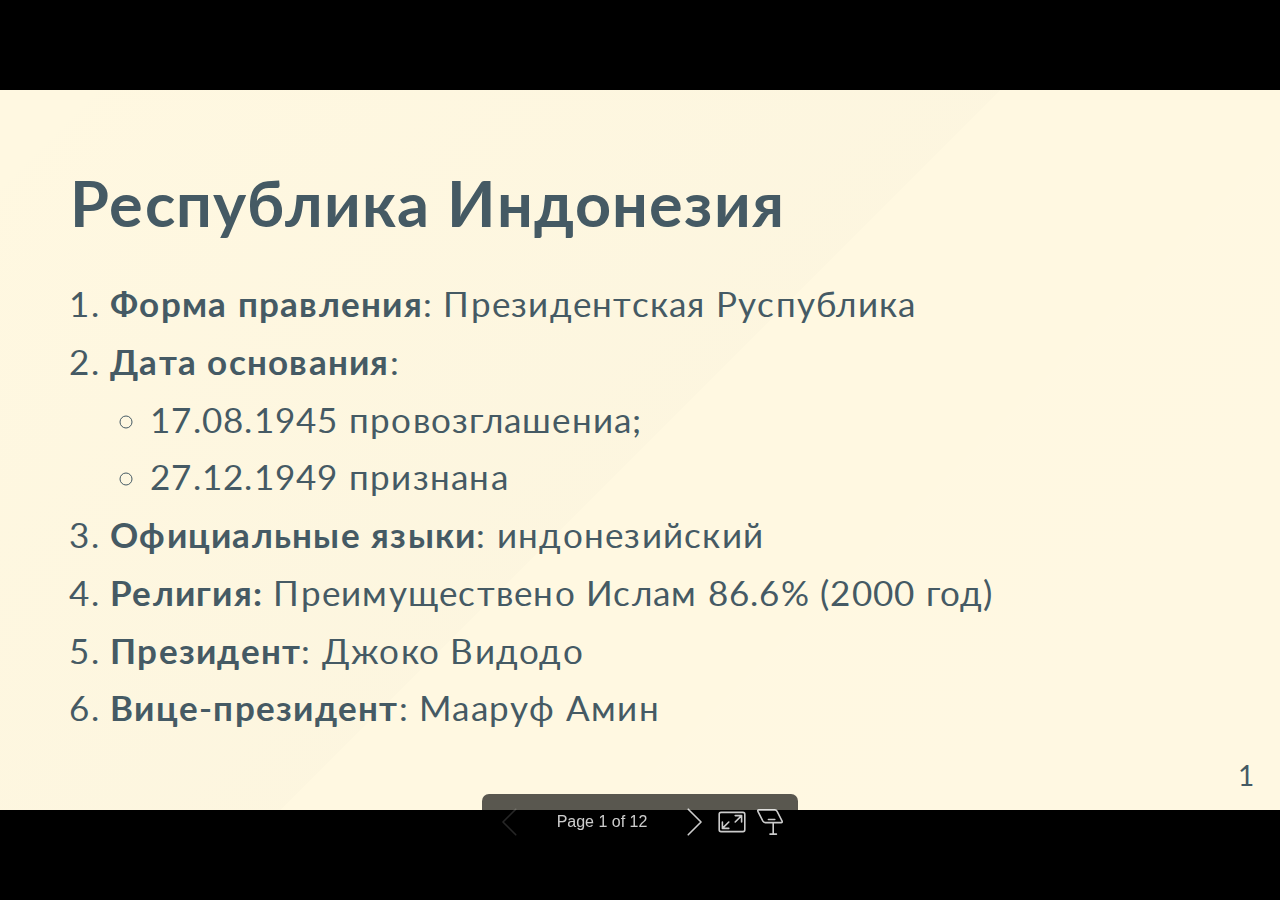
<file: univer/a_old.html>
<!DOCTYPE html><html lang="en-US"><head><meta name="author" content="Mateo"><meta property="article:author" content="Mateo"><meta charset="UTF-8"><meta name="viewport" content="width=device-width,height=device-height,initial-scale=1.0"><meta name="apple-mobile-web-app-capable" content="yes"><meta http-equiv="X-UA-Compatible" content="ie=edge"><meta property="og:type" content="website"><meta name="twitter:card" content="summary"><style>@media screen{body[data-bespoke-view=""] .bespoke-marp-parent>.bespoke-marp-osc>button,body[data-bespoke-view=next] .bespoke-marp-parent>.bespoke-marp-osc>button,body[data-bespoke-view=presenter] .bespoke-marp-presenter-container .bespoke-marp-presenter-info-container button,body[data-bespoke-view=presenter] .bespoke-marp-presenter-container .bespoke-marp-presenter-note-container button{-webkit-tap-highlight-color:transparent;-webkit-appearance:none;-moz-appearance:none;appearance:none;background-color:transparent;border:0;color:inherit;cursor:pointer;font-size:inherit;opacity:.8;outline:none;padding:0;transition:opacity .2s linear}body[data-bespoke-view=""] .bespoke-marp-parent>.bespoke-marp-osc>button:disabled,body[data-bespoke-view=next] .bespoke-marp-parent>.bespoke-marp-osc>button:disabled,body[data-bespoke-view=presenter] .bespoke-marp-presenter-container .bespoke-marp-presenter-info-container button:disabled,body[data-bespoke-view=presenter] .bespoke-marp-presenter-container .bespoke-marp-presenter-note-container button:disabled{cursor:not-allowed;opacity:.15!important}body[data-bespoke-view=""] .bespoke-marp-parent>.bespoke-marp-osc>button:hover,body[data-bespoke-view=next] .bespoke-marp-parent>.bespoke-marp-osc>button:hover,body[data-bespoke-view=presenter] .bespoke-marp-presenter-container .bespoke-marp-presenter-info-container button:hover,body[data-bespoke-view=presenter] .bespoke-marp-presenter-container .bespoke-marp-presenter-note-container button:hover{opacity:1}body[data-bespoke-view=""] .bespoke-marp-parent>.bespoke-marp-osc>button:hover:active,body[data-bespoke-view=next] .bespoke-marp-parent>.bespoke-marp-osc>button:hover:active,body[data-bespoke-view=presenter] .bespoke-marp-presenter-container .bespoke-marp-presenter-info-container button:hover:active,body[data-bespoke-view=presenter] .bespoke-marp-presenter-container .bespoke-marp-presenter-note-container button:hover:active{opacity:.6}body[data-bespoke-view=""] .bespoke-marp-parent>.bespoke-marp-osc>button:hover:not(:disabled),body[data-bespoke-view=next] .bespoke-marp-parent>.bespoke-marp-osc>button:hover:not(:disabled),body[data-bespoke-view=presenter] .bespoke-marp-presenter-container .bespoke-marp-presenter-info-container button:hover:not(:disabled),body[data-bespoke-view=presenter] .bespoke-marp-presenter-container .bespoke-marp-presenter-note-container button:hover:not(:disabled){transition:none}body[data-bespoke-view=""] .bespoke-marp-parent>.bespoke-marp-osc>button[data-bespoke-marp-osc=prev],body[data-bespoke-view=next] .bespoke-marp-parent>.bespoke-marp-osc>button[data-bespoke-marp-osc=prev],body[data-bespoke-view=presenter] .bespoke-marp-presenter-container .bespoke-marp-presenter-info-container button.bespoke-marp-presenter-info-page-prev{background:transparent url("[data-uri]") no-repeat 50%;background-size:contain;overflow:hidden;text-indent:100%;white-space:nowrap}body[data-bespoke-view=""] .bespoke-marp-parent>.bespoke-marp-osc>button[data-bespoke-marp-osc=next],body[data-bespoke-view=next] .bespoke-marp-parent>.bespoke-marp-osc>button[data-bespoke-marp-osc=next],body[data-bespoke-view=presenter] .bespoke-marp-presenter-container .bespoke-marp-presenter-info-container button.bespoke-marp-presenter-info-page-next{background:transparent url("[data-uri]") no-repeat 50%;background-size:contain;overflow:hidden;text-indent:100%;white-space:nowrap}body[data-bespoke-view=""] .bespoke-marp-parent>.bespoke-marp-osc>button[data-bespoke-marp-osc=fullscreen],body[data-bespoke-view=next] .bespoke-marp-parent>.bespoke-marp-osc>button[data-bespoke-marp-osc=fullscreen]{background:transparent url("[data-uri]") no-repeat 50%;background-size:contain;overflow:hidden;text-indent:100%;white-space:nowrap}body[data-bespoke-view=""] .bespoke-marp-parent>.bespoke-marp-osc>button.exit[data-bespoke-marp-osc=fullscreen],body[data-bespoke-view=next] .bespoke-marp-parent>.bespoke-marp-osc>button.exit[data-bespoke-marp-osc=fullscreen]{background-image:url("[data-uri]")}body[data-bespoke-view=""] .bespoke-marp-parent>.bespoke-marp-osc>button[data-bespoke-marp-osc=presenter],body[data-bespoke-view=next] .bespoke-marp-parent>.bespoke-marp-osc>button[data-bespoke-marp-osc=presenter]{background:transparent url("[data-uri]") no-repeat 50%;background-size:contain;overflow:hidden;text-indent:100%;white-space:nowrap}body[data-bespoke-view=presenter] .bespoke-marp-presenter-container .bespoke-marp-presenter-note-container button.bespoke-marp-presenter-note-bigger{background:transparent url("[data-uri]") no-repeat 50%;background-size:contain;overflow:hidden;text-indent:100%;white-space:nowrap}body[data-bespoke-view=presenter] .bespoke-marp-presenter-container .bespoke-marp-presenter-note-container button.bespoke-marp-presenter-note-smaller{background:transparent url("[data-uri]") no-repeat 50%;background-size:contain;overflow:hidden;text-indent:100%;white-space:nowrap}}.bespoke-marp-note,.bespoke-marp-osc,.bespoke-progress-parent{display:none;transition:none}@media screen{body,html{height:100%;margin:0}body{background:#000;overflow:hidden}svg.bespoke-marp-slide{content-visibility:hidden;opacity:0;pointer-events:none;z-index:-1}svg.bespoke-marp-slide.bespoke-marp-active{content-visibility:visible;opacity:1;pointer-events:auto;z-index:0}svg.bespoke-marp-slide.bespoke-marp-active.bespoke-marp-active-ready *{-webkit-animation-name:__bespoke_marp__!important;animation-name:__bespoke_marp__!important}@supports not (content-visibility:hidden){svg.bespoke-marp-slide[data-bespoke-marp-load=hideable]{display:none}svg.bespoke-marp-slide[data-bespoke-marp-load=hideable].bespoke-marp-active{display:block}}[data-bespoke-marp-fragment=inactive]{visibility:hidden}body[data-bespoke-view=""] .bespoke-marp-parent,body[data-bespoke-view=next] .bespoke-marp-parent{bottom:0;left:0;position:absolute;right:0;top:0}body[data-bespoke-view=""] .bespoke-marp-parent>.bespoke-marp-osc,body[data-bespoke-view=next] .bespoke-marp-parent>.bespoke-marp-osc{background:rgba(0,0,0,.65);border-radius:7px;bottom:50px;color:#fff;contain:paint;display:block;font-family:Helvetica,Arial,sans-serif;font-size:16px;left:50%;line-height:0;opacity:1;padding:12px;position:absolute;touch-action:manipulation;transform:translateX(-50%);transition:opacity .2s linear;-webkit-user-select:none;-moz-user-select:none;-ms-user-select:none;user-select:none;white-space:nowrap;will-change:transform;z-index:1}body[data-bespoke-view=""] .bespoke-marp-parent>.bespoke-marp-osc>*,body[data-bespoke-view=next] .bespoke-marp-parent>.bespoke-marp-osc>*{margin-left:6px}body[data-bespoke-view=""] .bespoke-marp-parent>.bespoke-marp-osc>:first-child,body[data-bespoke-view=next] .bespoke-marp-parent>.bespoke-marp-osc>:first-child{margin-left:0}body[data-bespoke-view=""] .bespoke-marp-parent>.bespoke-marp-osc>span,body[data-bespoke-view=next] .bespoke-marp-parent>.bespoke-marp-osc>span{opacity:.8}body[data-bespoke-view=""] .bespoke-marp-parent>.bespoke-marp-osc>span[data-bespoke-marp-osc=page],body[data-bespoke-view=next] .bespoke-marp-parent>.bespoke-marp-osc>span[data-bespoke-marp-osc=page]{display:inline-block;min-width:140px;text-align:center}body[data-bespoke-view=""] .bespoke-marp-parent>.bespoke-marp-osc>button[data-bespoke-marp-osc=fullscreen],body[data-bespoke-view=""] .bespoke-marp-parent>.bespoke-marp-osc>button[data-bespoke-marp-osc=next],body[data-bespoke-view=""] .bespoke-marp-parent>.bespoke-marp-osc>button[data-bespoke-marp-osc=presenter],body[data-bespoke-view=""] .bespoke-marp-parent>.bespoke-marp-osc>button[data-bespoke-marp-osc=prev],body[data-bespoke-view=next] .bespoke-marp-parent>.bespoke-marp-osc>button[data-bespoke-marp-osc=fullscreen],body[data-bespoke-view=next] .bespoke-marp-parent>.bespoke-marp-osc>button[data-bespoke-marp-osc=next],body[data-bespoke-view=next] .bespoke-marp-parent>.bespoke-marp-osc>button[data-bespoke-marp-osc=presenter],body[data-bespoke-view=next] .bespoke-marp-parent>.bespoke-marp-osc>button[data-bespoke-marp-osc=prev]{height:32px;line-height:32px;width:32px}body[data-bespoke-view=""] .bespoke-marp-parent.bespoke-marp-inactive,body[data-bespoke-view=next] .bespoke-marp-parent.bespoke-marp-inactive{cursor:none}body[data-bespoke-view=""] .bespoke-marp-parent.bespoke-marp-inactive>.bespoke-marp-osc,body[data-bespoke-view=next] .bespoke-marp-parent.bespoke-marp-inactive>.bespoke-marp-osc{opacity:0;pointer-events:none}body[data-bespoke-view=""] svg.bespoke-marp-slide,body[data-bespoke-view=next] svg.bespoke-marp-slide{height:100%;left:0;position:absolute;top:0;width:100%}body[data-bespoke-view=""] .bespoke-progress-parent{background:#222;display:flex;height:5px;width:100%}body[data-bespoke-view=""] .bespoke-progress-parent+.bespoke-marp-parent{top:5px}body[data-bespoke-view=""] .bespoke-progress-parent .bespoke-progress-bar{background:#0288d1;flex:0 0 0;transition:flex-basis .2s cubic-bezier(0,1,1,1)}body[data-bespoke-view=next]{background:transparent}body[data-bespoke-view=presenter]{background:#161616}body[data-bespoke-view=presenter] .bespoke-marp-presenter-container{display:grid;font-family:Helvetica,Arial,sans-serif;grid-template:"current dragbar next" minmax(140px,1fr) "current dragbar note" 2fr "info    dragbar note" 3em;grid-template-columns:minmax(3px,var(--bespoke-marp-presenter-split-ratio,66%)) 0 minmax(3px,1fr);height:100%;left:0;position:absolute;top:0;width:100%}body[data-bespoke-view=presenter] .bespoke-marp-presenter-container .bespoke-marp-parent{grid-area:current;overflow:hidden;position:relative}body[data-bespoke-view=presenter] .bespoke-marp-presenter-container .bespoke-marp-parent svg.bespoke-marp-slide{height:calc(100% - 40px);left:20px;pointer-events:none;position:absolute;top:20px;-webkit-user-select:none;-moz-user-select:none;-ms-user-select:none;user-select:none;width:calc(100% - 40px)}body[data-bespoke-view=presenter] .bespoke-marp-presenter-container .bespoke-marp-parent svg.bespoke-marp-slide.bespoke-marp-active{filter:drop-shadow(0 3px 10px rgba(0,0,0,.5))}body[data-bespoke-view=presenter] .bespoke-marp-presenter-container .bespoke-marp-presenter-dragbar-container{background:#0288d1;cursor:col-resize;grid-area:dragbar;margin-left:-3px;opacity:0;position:relative;transition:opacity .4s linear .1s;width:6px;z-index:10}body[data-bespoke-view=presenter] .bespoke-marp-presenter-container .bespoke-marp-presenter-dragbar-container:hover{opacity:1}body[data-bespoke-view=presenter] .bespoke-marp-presenter-container .bespoke-marp-presenter-dragbar-container.active{opacity:1;transition-delay:0s}body[data-bespoke-view=presenter] .bespoke-marp-presenter-container .bespoke-marp-presenter-next-container{background:#222;cursor:pointer;display:none;grid-area:next;overflow:hidden;position:relative}body[data-bespoke-view=presenter] .bespoke-marp-presenter-container .bespoke-marp-presenter-next-container.active{display:block}body[data-bespoke-view=presenter] .bespoke-marp-presenter-container .bespoke-marp-presenter-next-container iframe.bespoke-marp-presenter-next{background:transparent;border:0;display:block;filter:drop-shadow(0 3px 10px rgba(0,0,0,.5));height:calc(100% - 40px);left:20px;pointer-events:none;position:absolute;top:20px;-webkit-user-select:none;-moz-user-select:none;-ms-user-select:none;user-select:none;width:calc(100% - 40px)}body[data-bespoke-view=presenter] .bespoke-marp-presenter-container .bespoke-marp-presenter-note-container{background:#222;color:#eee;grid-area:note;position:relative;z-index:1}body[data-bespoke-view=presenter] .bespoke-marp-presenter-container .bespoke-marp-presenter-note-container button{height:1.5em;line-height:1.5em;width:1.5em}body[data-bespoke-view=presenter] .bespoke-marp-presenter-container .bespoke-marp-presenter-note-container .bespoke-marp-presenter-note-wrapper{bottom:0;display:block;left:0;position:absolute;right:0;top:0}body[data-bespoke-view=presenter] .bespoke-marp-presenter-container .bespoke-marp-presenter-note-container .bespoke-marp-presenter-note-buttons{background:rgba(0,0,0,.65);border-radius:4px;bottom:0;display:flex;gap:4px;margin:12px;opacity:0;padding:6px;pointer-events:none;position:absolute;right:0;transition:opacity .2s linear}body[data-bespoke-view=presenter] .bespoke-marp-presenter-container .bespoke-marp-presenter-note-container .bespoke-marp-presenter-note-buttons:focus-within,body[data-bespoke-view=presenter] .bespoke-marp-presenter-container .bespoke-marp-presenter-note-container .bespoke-marp-presenter-note-wrapper:focus-within+.bespoke-marp-presenter-note-buttons,body[data-bespoke-view=presenter] .bespoke-marp-presenter-container .bespoke-marp-presenter-note-container:hover .bespoke-marp-presenter-note-buttons{opacity:1;pointer-events:auto}body[data-bespoke-view=presenter] .bespoke-marp-presenter-container .bespoke-marp-presenter-note-container .bespoke-marp-note{word-wrap:break-word;box-sizing:border-box;font-size:calc(1.1em*var(--bespoke-marp-note-font-scale, 1));height:calc(100% - 40px);margin:20px;overflow:auto;padding-right:3px;scrollbar-color:hsla(0,0%,93%,.5) transparent;scrollbar-width:thin;white-space:pre-wrap;width:calc(100% - 40px)}body[data-bespoke-view=presenter] .bespoke-marp-presenter-container .bespoke-marp-presenter-note-container .bespoke-marp-note::-webkit-scrollbar{width:6px}body[data-bespoke-view=presenter] .bespoke-marp-presenter-container .bespoke-marp-presenter-note-container .bespoke-marp-note::-webkit-scrollbar-track{background:transparent}body[data-bespoke-view=presenter] .bespoke-marp-presenter-container .bespoke-marp-presenter-note-container .bespoke-marp-note::-webkit-scrollbar-thumb{background:hsla(0,0%,93%,.5);border-radius:6px}body[data-bespoke-view=presenter] .bespoke-marp-presenter-container .bespoke-marp-presenter-note-container .bespoke-marp-note:empty{pointer-events:none}body[data-bespoke-view=presenter] .bespoke-marp-presenter-container .bespoke-marp-presenter-note-container .bespoke-marp-note.active{display:block}body[data-bespoke-view=presenter] .bespoke-marp-presenter-container .bespoke-marp-presenter-note-container .bespoke-marp-note p:first-child{margin-top:0}body[data-bespoke-view=presenter] .bespoke-marp-presenter-container .bespoke-marp-presenter-note-container .bespoke-marp-note p:last-child{margin-bottom:0}body[data-bespoke-view=presenter] .bespoke-marp-presenter-container .bespoke-marp-presenter-info-container{align-items:center;box-sizing:border-box;color:#eee;display:flex;flex-wrap:nowrap;grid-area:info;justify-content:center;overflow:hidden;padding:0 10px}body[data-bespoke-view=presenter] .bespoke-marp-presenter-container .bespoke-marp-presenter-info-container .bespoke-marp-presenter-info-page,body[data-bespoke-view=presenter] .bespoke-marp-presenter-container .bespoke-marp-presenter-info-container .bespoke-marp-presenter-info-time,body[data-bespoke-view=presenter] .bespoke-marp-presenter-container .bespoke-marp-presenter-info-container .bespoke-marp-presenter-info-timer{box-sizing:border-box;display:block;padding:0 10px;white-space:nowrap;width:100%}body[data-bespoke-view=presenter] .bespoke-marp-presenter-container .bespoke-marp-presenter-info-container button{height:1.5em;line-height:1.5em;width:1.5em}body[data-bespoke-view=presenter] .bespoke-marp-presenter-container .bespoke-marp-presenter-info-container .bespoke-marp-presenter-info-page{order:2;text-align:center}body[data-bespoke-view=presenter] .bespoke-marp-presenter-container .bespoke-marp-presenter-info-container .bespoke-marp-presenter-info-page .bespoke-marp-presenter-info-page-text{display:inline-block;min-width:120px;text-align:center}body[data-bespoke-view=presenter] .bespoke-marp-presenter-container .bespoke-marp-presenter-info-container .bespoke-marp-presenter-info-time{color:#999;order:1;text-align:left}body[data-bespoke-view=presenter] .bespoke-marp-presenter-container .bespoke-marp-presenter-info-container .bespoke-marp-presenter-info-timer{color:#999;order:3;text-align:right}body[data-bespoke-view=presenter] .bespoke-marp-presenter-container .bespoke-marp-presenter-info-container .bespoke-marp-presenter-info-timer:hover{cursor:pointer}}@media print{.bespoke-marp-presenter-info-container,.bespoke-marp-presenter-next-container,.bespoke-marp-presenter-note-container{display:none}}</style><style>@charset "UTF-8";@import url("https://fonts.googleapis.com/css?family=Lato:400,900|Roboto+Mono:400,700&display=swap");div#p>svg>foreignObject>section{width:1280px;height:720px;box-sizing:border-box;overflow:hidden;position:relative;scroll-snap-align:center center}div#p>svg>foreignObject>section:after{bottom:0;content:attr(data-marpit-pagination);padding:inherit;pointer-events:none;position:absolute;right:0}div#p>svg>foreignObject>section:not([data-marpit-pagination]):after{display:none}/* Normalization */div#p>svg>foreignObject>section h1{font-size:2em;margin:0.67em 0}div#p>svg>foreignObject>section video::-webkit-media-controls{will-change:transform}@page{size:1280px 720px;margin:0}@media print{body,html{background-color:#fff;margin:0;page-break-inside:avoid;break-inside:avoid-page}div#p>svg>foreignObject>section{page-break-before:always;break-before:page}div#p>svg>foreignObject>section,div#p>svg>foreignObject>section *{-webkit-print-color-adjust:exact!important;animation-delay:0s!important;animation-duration:0s!important;color-adjust:exact!important;transition:none!important}div#p>svg[data-marpit-svg]{display:block;height:100vh;width:100vw}}div#p>svg>foreignObject>section svg[data-marp-fitting=svg]{display:block;height:auto;width:100%}@supports (-ms-ime-align:auto){div#p>svg>foreignObject>section svg[data-marp-fitting=svg]{position:static}}div#p>svg>foreignObject>section svg[data-marp-fitting=svg].__reflow__{content:""}@supports (-ms-ime-align:auto){div#p>svg>foreignObject>section svg[data-marp-fitting=svg].__reflow__{position:relative}}div#p>svg>foreignObject>section [data-marp-fitting-svg-content]{display:table;white-space:nowrap;width:-webkit-max-content;width:-moz-max-content;width:max-content}div#p>svg>foreignObject>section [data-marp-fitting-svg-content-wrap]{white-space:pre}div#p>svg>foreignObject>section img[data-marp-twemoji]{background:transparent;height:1em;margin:0 .05em 0 .1em;vertical-align:-.1em;width:1em}
/*!
 * Marp / Marpit Gaia theme.
 *
 * @theme gaia
 * @author Yuki Hattori
 *
 * @auto-scaling true
 * @size 16:9 1280px 720px
 * @size 4:3 960px 720px
 */div#p>svg>foreignObject>section .hljs{background:#000;color:#f8f8f8;display:block;overflow-x:auto;padding:.5em}div#p>svg>foreignObject>section .hljs-comment,div#p>svg>foreignObject>section .hljs-quote{color:#aeaeae;font-style:italic}div#p>svg>foreignObject>section .hljs-keyword,div#p>svg>foreignObject>section .hljs-selector-tag,div#p>svg>foreignObject>section .hljs-type{color:#e28964}div#p>svg>foreignObject>section .hljs-string{color:#65b042}div#p>svg>foreignObject>section .hljs-subst{color:#daefa3}div#p>svg>foreignObject>section .hljs-link,div#p>svg>foreignObject>section .hljs-regexp{color:#e9c062}div#p>svg>foreignObject>section .hljs-name,div#p>svg>foreignObject>section .hljs-section,div#p>svg>foreignObject>section .hljs-tag,div#p>svg>foreignObject>section .hljs-title{color:#89bdff}div#p>svg>foreignObject>section .hljs-class .hljs-title,div#p>svg>foreignObject>section .hljs-doctag{text-decoration:underline}div#p>svg>foreignObject>section .hljs-bullet,div#p>svg>foreignObject>section .hljs-number,div#p>svg>foreignObject>section .hljs-symbol{color:#3387cc}div#p>svg>foreignObject>section .hljs-params,div#p>svg>foreignObject>section .hljs-template-variable,div#p>svg>foreignObject>section .hljs-variable{color:#3e87e3}div#p>svg>foreignObject>section .hljs-attribute{color:#cda869}div#p>svg>foreignObject>section .hljs-meta{color:#8996a8}div#p>svg>foreignObject>section .hljs-formula{background-color:#0e2231;color:#f8f8f8;font-style:italic}div#p>svg>foreignObject>section .hljs-addition{background-color:#253b22;color:#f8f8f8}div#p>svg>foreignObject>section .hljs-deletion{background-color:#420e09;color:#f8f8f8}div#p>svg>foreignObject>section .hljs-selector-class{color:#9b703f}div#p>svg>foreignObject>section .hljs-selector-id{color:#8b98ab}div#p>svg>foreignObject>section .hljs-emphasis{font-style:italic}div#p>svg>foreignObject>section .hljs-strong{font-weight:700}div#p>svg>foreignObject>section svg[data-marp-fitting=svg]{max-height:580px}div#p>svg>foreignObject>section h1,div#p>svg>foreignObject>section h2,div#p>svg>foreignObject>section h3,div#p>svg>foreignObject>section h4,div#p>svg>foreignObject>section h5,div#p>svg>foreignObject>section h6{margin:.5em 0 0}div#p>svg>foreignObject>section h1 strong,div#p>svg>foreignObject>section h2 strong,div#p>svg>foreignObject>section h3 strong,div#p>svg>foreignObject>section h4 strong,div#p>svg>foreignObject>section h5 strong,div#p>svg>foreignObject>section h6 strong{font-weight:inherit}div#p>svg>foreignObject>section h1{font-size:1.8em}div#p>svg>foreignObject>section h2{font-size:1.5em}div#p>svg>foreignObject>section h3{font-size:1.3em}div#p>svg>foreignObject>section h4{font-size:1.1em}div#p>svg>foreignObject>section h5{font-size:1em}div#p>svg>foreignObject>section h6{font-size:.9em}div#p>svg>foreignObject>section blockquote,div#p>svg>foreignObject>section p{margin:1em 0 0}div#p>svg>foreignObject>section ol>li,div#p>svg>foreignObject>section ul>li{margin:.3em 0 0}div#p>svg>foreignObject>section ol>li>p,div#p>svg>foreignObject>section ul>li>p{margin:.6em 0 0}div#p>svg>foreignObject>section code{display:inline-block;font-family:Roboto Mono,monospace;font-size:.8em;letter-spacing:0;margin:-.1em .15em;padding:.1em .2em;vertical-align:baseline}div#p>svg>foreignObject>section pre{display:block;margin:1em 0 0;min-height:1em;overflow:visible}div#p>svg>foreignObject>section pre code{box-sizing:border-box;font-size:.7em;margin:0;min-width:100%;padding:.5em}div#p>svg>foreignObject>section pre code svg[data-marp-fitting=svg]{max-height:calc(580px - 1em)}div#p>svg>foreignObject>section blockquote{margin:1em 0 0;padding:0 1em;position:relative}div#p>svg>foreignObject>section blockquote:after,div#p>svg>foreignObject>section blockquote:before{content:"“";display:block;font-family:Times New Roman,serif;font-weight:700;position:absolute}div#p>svg>foreignObject>section blockquote:before{left:0;top:0}div#p>svg>foreignObject>section blockquote:after{bottom:0;right:0;transform:rotate(180deg)}div#p>svg>foreignObject>section blockquote>:first-child{margin-top:0}div#p>svg>foreignObject>section mark{background:transparent}div#p>svg>foreignObject>section table{border-collapse:collapse;border-spacing:0;margin:1em 0 0}div#p>svg>foreignObject>section table td,div#p>svg>foreignObject>section table th{border-style:solid;border-width:1px;padding:.2em .4em}div#p>svg>foreignObject>section footer,div#p>svg>foreignObject>section header,div#p>svg>foreignObject>section:after{box-sizing:border-box;font-size:66%;height:70px;line-height:50px;overflow:hidden;padding:10px 25px;position:absolute}div#p>svg>foreignObject>section:after{--marpit-root-font-size:66%}div#p>svg>foreignObject>section header{top:0}div#p>svg>foreignObject>section footer,div#p>svg>foreignObject>section header{left:0;right:0}div#p>svg>foreignObject>section footer{bottom:0}div#p>svg>foreignObject>section{word-wrap:break-word;--color-background:#fff8e1;--color-background-stripe:rgba(69,90,100,.1);--color-foreground:#455a64;--color-dimmed:#6a7a7d;--color-highlight:#0288d1;background-color:var(--color-background);background-image:linear-gradient(135deg,hsla(0,0%,53%,0),hsla(0,0%,53%,.02) 50%,hsla(0,0%,100%,0) 0,hsla(0,0%,100%,.05));color:var(--color-foreground);font-family:Lato,Avenir Next,Avenir,Trebuchet MS,Segoe UI,sans-serif;font-size:35px;height:720px;letter-spacing:1.25px;line-height:1.35;padding:70px;width:1280px}div#p>svg>foreignObject>section{--marpit-root-font-size:35px}div#p>svg>foreignObject>section:after{bottom:0;font-size:80%;right:0}div#p>svg>foreignObject>section:after{--marpit-root-font-size:80%}div#p>svg>foreignObject>section a,div#p>svg>foreignObject>section mark{color:var(--color-highlight)}div#p>svg>foreignObject>section code{background:var(--color-dimmed);color:var(--color-background)}div#p>svg>foreignObject>section h1 strong,div#p>svg>foreignObject>section h2 strong,div#p>svg>foreignObject>section h3 strong,div#p>svg>foreignObject>section h4 strong,div#p>svg>foreignObject>section h5 strong,div#p>svg>foreignObject>section h6 strong{color:var(--color-highlight)}div#p>svg>foreignObject>section pre>code{background:var(--color-foreground)}div#p>svg>foreignObject>section blockquote:after,div#p>svg>foreignObject>section blockquote:before,div#p>svg>foreignObject>section footer,div#p>svg>foreignObject>section header,div#p>svg>foreignObject>section section:after{color:var(--color-dimmed)}div#p>svg>foreignObject>section table td,div#p>svg>foreignObject>section table th{border-color:var(--color-foreground)}div#p>svg>foreignObject>section table thead th{background:var(--color-foreground);color:var(--color-background)}div#p>svg>foreignObject>section table tbody>tr:nth-child(odd) td,div#p>svg>foreignObject>section table tbody>tr:nth-child(odd) th{background:var(--color-background-stripe,transparent)}div#p>svg>foreignObject>section>:first-child,div#p>svg>foreignObject>section>header:first-child+*{margin-top:0}div#p>svg>foreignObject>section.invert{--color-background:#455a64;--color-background-stripe:rgba(255,248,225,.1);--color-foreground:#fff8e1;--color-dimmed:#dad8c8;--color-highlight:#81d4fa}div#p>svg>foreignObject>section.gaia{--color-background:#0288d1;--color-background-stripe:rgba(255,248,225,.1);--color-foreground:#fff8e1;--color-dimmed:#cce2de;--color-highlight:#81d4fa}div#p>svg>foreignObject>section.lead{display:flex;flex-flow:column nowrap;justify-content:center}div#p>svg>foreignObject>section.lead h1,div#p>svg>foreignObject>section.lead h2,div#p>svg>foreignObject>section.lead h3,div#p>svg>foreignObject>section.lead h4,div#p>svg>foreignObject>section.lead h5,div#p>svg>foreignObject>section.lead h6{text-align:center}div#p>svg>foreignObject>section.lead h1 svg[data-marp-fitting=svg],div#p>svg>foreignObject>section.lead h2 svg[data-marp-fitting=svg],div#p>svg>foreignObject>section.lead h3 svg[data-marp-fitting=svg],div#p>svg>foreignObject>section.lead h4 svg[data-marp-fitting=svg],div#p>svg>foreignObject>section.lead h5 svg[data-marp-fitting=svg],div#p>svg>foreignObject>section.lead h6 svg[data-marp-fitting=svg]{--preserve-aspect-ratio:xMidYMid meet}div#p>svg>foreignObject>section.lead p{text-align:center}div#p>svg>foreignObject>section.lead blockquote>h1,div#p>svg>foreignObject>section.lead blockquote>h2,div#p>svg>foreignObject>section.lead blockquote>h3,div#p>svg>foreignObject>section.lead blockquote>h4,div#p>svg>foreignObject>section.lead blockquote>h5,div#p>svg>foreignObject>section.lead blockquote>h6,div#p>svg>foreignObject>section.lead blockquote>p{text-align:left}div#p>svg>foreignObject>section.lead blockquote svg[data-marp-fitting=svg]:not([data-marp-fitting-math]){--preserve-aspect-ratio:xMinYMin meet}div#p>svg>foreignObject>section.lead ol>li>p,div#p>svg>foreignObject>section.lead ul>li>p{text-align:left}div#p>svg>foreignObject>section.lead table{margin-left:auto;margin-right:auto}div#p>svg>foreignObject>section{width:1280px;height:720px}div#p>svg>foreignObject>section[data-marpit-advanced-background=background]{columns:initial!important;display:block!important;padding:0!important}div#p>svg>foreignObject>section[data-marpit-advanced-background=background]:after,div#p>svg>foreignObject>section[data-marpit-advanced-background=background]:before,div#p>svg>foreignObject>section[data-marpit-advanced-background=content]:after,div#p>svg>foreignObject>section[data-marpit-advanced-background=content]:before{display:none!important}div#p>svg>foreignObject>section[data-marpit-advanced-background=background]>div[data-marpit-advanced-background-container]{all:initial;display:flex;flex-direction:row;height:100%;overflow:hidden;width:100%}div#p>svg>foreignObject>section[data-marpit-advanced-background=background]>div[data-marpit-advanced-background-container][data-marpit-advanced-background-direction=vertical]{flex-direction:column}div#p>svg>foreignObject>section[data-marpit-advanced-background=background][data-marpit-advanced-background-split]>div[data-marpit-advanced-background-container]{width:var(--marpit-advanced-background-split,50%)}div#p>svg>foreignObject>section[data-marpit-advanced-background=background][data-marpit-advanced-background-split=right]>div[data-marpit-advanced-background-container]{margin-left:calc(100% - var(--marpit-advanced-background-split, 50%))}div#p>svg>foreignObject>section[data-marpit-advanced-background=background]>div[data-marpit-advanced-background-container]>figure{all:initial;background-position:center;background-repeat:no-repeat;background-size:cover;flex:auto;margin:0}div#p>svg>foreignObject>section[data-marpit-advanced-background=content],div#p>svg>foreignObject>section[data-marpit-advanced-background=pseudo]{background:transparent!important}div#p>svg>foreignObject>section[data-marpit-advanced-background=pseudo],div#p>svg[data-marpit-svg]>foreignObject[data-marpit-advanced-background=pseudo]{pointer-events:none!important}div#p>svg>foreignObject>section[data-marpit-advanced-background-split]{width:100%;height:100%}</style></head><body><div class="bespoke-marp-osc"><button data-bespoke-marp-osc="prev" tabindex="-1" title="Previous slide">Previous slide</button><span data-bespoke-marp-osc="page"></span><button data-bespoke-marp-osc="next" tabindex="-1" title="Next slide">Next slide</button><button data-bespoke-marp-osc="fullscreen" tabindex="-1" title="Toggle fullscreen (f)">Toggle fullscreen</button><button data-bespoke-marp-osc="presenter" tabindex="-1" title="Open presenter view (p)">Open presenter view</button></div><div id="p"><svg data-marpit-svg="" viewBox="0 0 1280 720"><foreignObject width="1280" height="720"><section id="1" data-paginate="true" data-theme="gaia" data-marpit-pagination="1" data-marpit-pagination-total="12" style="--paginate:true;--theme:gaia;" data-size="16:9">
<h1>Республика Индонезия</h1>
<ol>
<li><strong>Форма правления</strong>: Президентская Руспублика</li>
<li><strong>Дата основания</strong>:
<ul>
<li>17.08.1945 провозглашениа;</li>
<li>27.12.1949 признана</li>
</ul>
</li>
<li><strong>Официальные языки</strong>: индонезийский</li>
<li><strong>Религия:</strong> Преимуществено Ислам 86.6% (2000 год)</li>
<li><strong>Президент</strong>: Джоко Видодо</li>
<li><strong>Вице-президент</strong>: Мааруф Амин</li>
</ol>
</section>
</foreignObject></svg><svg data-marpit-svg="" viewBox="0 0 1280 720"><foreignObject width="1280" height="720"><section id="2" data-paginate="true" data-theme="gaia" data-marpit-pagination="2" data-marpit-pagination-total="12" style="--paginate:true;--theme:gaia;" data-size="16:9">
<ol start="7">
<li><strong>Выборы</strong>:
<ul>
<li>Президент и вице-президент избираются сроком на пять лет тайным голосованием на всеобщих прямых выборах.</li>
<li>Один и тот же человек не может занимать президентский пост более двух сроков подряд.</li>
<li>Выборы были в 2014, 2019. Выбрали на два срока.</li>
<li>Следующие выборы - 2024</li>
</ul>
</li>
<li><strong>Кол-во партий:</strong>  10</li>
<li><strong>Самая большая партия:</strong>
<ul>
<li><em>Демократическая партия борьбы за Индонезию</em>.</li>
<li>От туда президент</li>
</ul>
</li>
</ol>
</section>
</foreignObject></svg><svg data-marpit-svg="" viewBox="0 0 1280 720"><foreignObject width="1280" height="720"><section id="3" data-paginate="true" data-theme="gaia" data-marpit-pagination="3" data-marpit-pagination-total="12" style="--paginate:true;--theme:gaia;" data-size="16:9">
<h1>Анализ за 2017 - 2022</h1>
</section>
</foreignObject></svg><svg data-marpit-svg="" viewBox="0 0 1280 720"><foreignObject width="1280" height="720"><section id="4" data-paginate="true" data-theme="gaia" data-marpit-pagination="4" data-marpit-pagination-total="12" style="--paginate:true;--theme:gaia;" data-size="16:9">
<h1>Vision of Indonesia 2045</h1>
</section>
</foreignObject></svg><svg data-marpit-svg="" viewBox="0 0 1280 720"><foreignObject width="1280" height="720"><section id="5" data-paginate="true" data-theme="gaia" data-marpit-pagination="5" data-marpit-pagination-total="12" style="--paginate:true;--theme:gaia;" data-size="16:9">
<h1>ВВП</h1>
<pre><code><svg data-marp-fitting="svg" data-marp-fitting-code><foreignObject><span data-marp-fitting-svg-content><span data-marp-fitting-svg-content-wrap>- прожиточный минимум
- средний показатель заработной платы, 
- по профессиям, примеры: 
</span></span></foreignObject></svg></code></pre>
</section>
</foreignObject></svg><svg data-marpit-svg="" viewBox="0 0 1280 720"><foreignObject width="1280" height="720"><section id="6" data-paginate="true" data-theme="gaia" data-marpit-pagination="6" data-marpit-pagination-total="12" style="--paginate:true;--theme:gaia;" data-size="16:9">
<h1>Инфляция</h1>
<pre><code><svg data-marp-fitting="svg" data-marp-fitting-code><foreignObject><span data-marp-fitting-svg-content><span data-marp-fitting-svg-content-wrap>2017-2022 и прогноз на 2023
</span></span></foreignObject></svg></code></pre>
</section>
</foreignObject></svg><svg data-marpit-svg="" viewBox="0 0 1280 720"><foreignObject width="1280" height="720"><section id="7" data-paginate="true" data-theme="gaia" data-marpit-pagination="7" data-marpit-pagination-total="12" style="--paginate:true;--theme:gaia;" data-size="16:9">
<h1>Человеческий капитал</h1>
<ol>
<li>Численность населения
<ul>
<li>Мужчин:</li>
<li>Женщин:</li>
</ul>
</li>
<li>Прирост населения:</li>
<li>Показатели человеческого капитала:</li>
</ol>
</section>
</foreignObject></svg><svg data-marpit-svg="" viewBox="0 0 1280 720"><foreignObject width="1280" height="720"><section id="8" data-paginate="true" data-theme="gaia" data-marpit-pagination="8" data-marpit-pagination-total="12" style="--paginate:true;--theme:gaia;" data-size="16:9">
<h1>Открытые и латентыне конфликты</h1>
<pre><code><svg data-marp-fitting="svg" data-marp-fitting-code><foreignObject><span data-marp-fitting-svg-content><span data-marp-fitting-svg-content-wrap>внутренние , международно-политические, этнорелигиозные и т.д. 
</span></span></foreignObject></svg></code></pre>
</section>
</foreignObject></svg><svg data-marpit-svg="" viewBox="0 0 1280 720"><foreignObject width="1280" height="720"><section id="9" data-paginate="true" data-theme="gaia" data-marpit-pagination="9" data-marpit-pagination-total="12" style="--paginate:true;--theme:gaia;" data-size="16:9">
<h1>Уровень цифровизации государственного и частного секторов</h1>
</section>
</foreignObject></svg><svg data-marpit-svg="" viewBox="0 0 1280 720"><foreignObject width="1280" height="720"><section id="10" data-paginate="true" data-theme="gaia" data-marpit-pagination="10" data-marpit-pagination-total="12" style="--paginate:true;--theme:gaia;" data-size="16:9">
<h1>Уровень роботизации</h1>
<pre><code><svg data-marp-fitting="svg" data-marp-fitting-code><foreignObject><span data-marp-fitting-svg-content><span data-marp-fitting-svg-content-wrap>какие роботы применяются , в каких сферах, соотношение на душу населения в стране  ( по сравнению с соседями и в общем на международной арене)
</span></span></foreignObject></svg></code></pre>
</section>
</foreignObject></svg><svg data-marpit-svg="" viewBox="0 0 1280 720"><foreignObject width="1280" height="720"><section id="11" data-paginate="true" data-theme="gaia" data-marpit-pagination="11" data-marpit-pagination-total="12" style="--paginate:true;--theme:gaia;" data-size="16:9">
<h1>Кол-во патентов</h1>
</section>
</foreignObject></svg><svg data-marpit-svg="" viewBox="0 0 1280 720"><foreignObject width="1280" height="720"><section id="12" data-paginate="true" data-theme="gaia" data-marpit-pagination="12" data-marpit-pagination-total="12" style="--paginate:true;--theme:gaia;" data-size="16:9"></section>
<script>!function(){"use strict";const t="marpitSVGPolyfill:setZoomFactor,",e=Symbol();let r,o;function n(n){const i="object"==typeof n&&n.target||document,a="object"==typeof n?n.zoom:n;window[e]||(Object.defineProperty(window,e,{configurable:!0,value:!0}),window.addEventListener("message",(({data:e,origin:r})=>{if(r===window.origin)try{if(e&&"string"==typeof e&&e.startsWith(t)){const[,t]=e.split(","),r=Number.parseFloat(t);Number.isNaN(r)||(o=r)}}catch(t){console.error(t)}})));let l=!1;Array.from(i.querySelectorAll("svg[data-marpit-svg]"),(t=>{var e,n,i,s;t.style.transform||(t.style.transform="translateZ(0)");const c=a||o||t.currentScale||1;r!==c&&(r=c,l=c);const d=t.getBoundingClientRect(),{length:f}=t.children;for(let r=0;r<f;r+=1){const o=t.children[r];if(o.getScreenCTM){const t=o.getScreenCTM();if(t){const r=null!==(n=null===(e=o.x)||void 0===e?void 0:e.baseVal.value)&&void 0!==n?n:0,a=null!==(s=null===(i=o.y)||void 0===i?void 0:i.baseVal.value)&&void 0!==s?s:0,l=o.children.length;for(let e=0;e<l;e+=1){const n=o.children[e];if("SECTION"===n.tagName){const{style:e}=n;e.transformOrigin||(e.transformOrigin=`${-r}px ${-a}px`),e.transform=`scale(${c}) matrix(${t.a}, ${t.b}, ${t.c}, ${t.d}, ${t.e-d.left}, ${t.f-d.top}) translateZ(0.0001px)`;break}}}}}})),!1!==l&&Array.from(i.querySelectorAll("iframe"),(({contentWindow:e})=>{null==e||e.postMessage(`${t}${l}`,"null"===window.origin?"*":window.origin)}))}r=1,o=void 0;const i=(t,e,r)=>{if(t.getAttribute(e)!==r)return t.setAttribute(e,r),!0};function a({once:t=!1,target:e=document}={}){const r="Apple Computer, Inc."===navigator.vendor?[n]:[];let o=!t;const a=()=>{for(const t of r)t({target:e});!function(t=document){Array.from(t.querySelectorAll('svg[data-marp-fitting="svg"]'),(t=>{var e;const r=t.firstChild,o=r.firstChild,{scrollWidth:n,scrollHeight:a}=o;let l,s=1;if(t.hasAttribute("data-marp-fitting-code")&&(l=null===(e=t.parentElement)||void 0===e?void 0:e.parentElement),t.hasAttribute("data-marp-fitting-math")&&(l=t.parentElement),l){const t=getComputedStyle(l),e=Math.ceil(l.clientWidth-parseFloat(t.paddingLeft||"0")-parseFloat(t.paddingRight||"0"));e&&(s=e)}const c=Math.max(n,s),d=Math.max(a,1),f=`0 0 ${c} ${d}`;i(r,"width",`${c}`),i(r,"height",`${d}`),i(t,"preserveAspectRatio",getComputedStyle(t).getPropertyValue("--preserve-aspect-ratio")||"xMinYMin meet"),i(t,"viewBox",f)&&t.classList.toggle("__reflow__")}))}(e),o&&window.requestAnimationFrame(a)};return a(),()=>{o=!1}}const l=Symbol(),s=document.currentScript;((t=document)=>{if("undefined"==typeof window)throw new Error("Marp Core's browser script is valid only in browser context.");if(t[l])return t[l];const e=a({target:t}),r=()=>{e(),delete t[l]};Object.defineProperty(t,l,{configurable:!0,value:r})})(s?s.getRootNode():document)}();
</script></foreignObject></svg></div><script>/*!! License: https://unpkg.com/@marp-team/marp-cli@1.7.1/lib/bespoke.js.LICENSE.txt */
!function(){"use strict";const e=document.body,t=(...e)=>history.replaceState(...e),n="presenter",r="next",o=["",n,r],a="data-bespoke-marp-",i=(e,{protocol:t,host:n,pathname:r,hash:o}=location)=>{const a=e.toString();return`${t}//${n}${r}${a?"?":""}${a}${o}`},s=()=>e.dataset.bespokeView,l=e=>new URLSearchParams(location.search).get(e),d=(e,n={})=>{var r;const o={location,setter:t,...n},a=new URLSearchParams(o.location.search);for(const t of Object.keys(e)){const n=e[t];"string"==typeof n?a.set(t,n):a.delete(t)}try{o.setter({...null!==(r=window.history.state)&&void 0!==r?r:{}},"",i(a,o.location))}catch(e){console.error(e)}},c=(()=>{const e="bespoke-marp";try{return localStorage.setItem(e,e),localStorage.removeItem(e),!0}catch(e){return!1}})(),u=e=>{try{return localStorage.getItem(e)}catch(e){return null}},f=(e,t)=>{try{return localStorage.setItem(e,t),!0}catch(e){return!1}},m=e=>{try{return localStorage.removeItem(e),!0}catch(e){return!1}},g=(e,t)=>{const n="aria-hidden";t?e.setAttribute(n,"true"):e.removeAttribute(n)},p=e=>{e.parent.classList.add("bespoke-marp-parent"),e.slides.forEach((e=>e.classList.add("bespoke-marp-slide"))),e.on("activate",(t=>{const n="bespoke-marp-active",r=t.slide,o=r.classList,a=!o.contains(n);if(e.slides.forEach((e=>{e.classList.remove(n),g(e,!0)})),o.add(n),g(r,!1),a){const e=`${n}-ready`;o.add(e),document.body.clientHeight,o.remove(e)}}))},v=e=>{let t=0,n=0;Object.defineProperty(e,"fragments",{enumerable:!0,value:e.slides.map((e=>[null,...e.querySelectorAll("[data-marpit-fragment]")]))});const r=r=>void 0!==e.fragments[t][n+r],o=(r,o)=>{t=r,n=o,e.fragments.forEach(((e,t)=>{e.forEach(((e,n)=>{if(null==e)return;const i=t<r||t===r&&n<=o;e.setAttribute(`${a}fragment`,(i?"":"in")+"active");const s=`${a}current-fragment`;t===r&&n===o?e.setAttribute(s,"current"):e.removeAttribute(s)}))})),e.fragmentIndex=o;const i={slide:e.slides[r],index:r,fragments:e.fragments[r],fragmentIndex:o};e.fire("fragment",i)};e.on("next",(({fragment:a=!0})=>{if(a){if(r(1))return o(t,n+1),!1;const a=t+1;e.fragments[a]&&o(a,0)}else{const r=e.fragments[t].length;if(n+1<r)return o(t,r-1),!1;const a=e.fragments[t+1];a&&o(t+1,a.length-1)}})),e.on("prev",(({fragment:a=!0})=>{if(r(-1)&&a)return o(t,n-1),!1;const i=t-1;e.fragments[i]&&o(i,e.fragments[i].length-1)})),e.on("slide",(({index:t,fragment:n})=>{let r=0;if(void 0!==n){const o=e.fragments[t];if(o){const{length:e}=o;r=-1===n?e-1:Math.min(Math.max(n,0),e-1)}}o(t,r)})),o(0,0)},h=document,y=()=>!(!h.fullscreenEnabled&&!h.webkitFullscreenEnabled),b=()=>!(!h.fullscreenElement&&!h.webkitFullscreenElement),x=e=>{e.fullscreen=()=>{y()&&(async()=>{return b()?null===(e=h.exitFullscreen||h.webkitExitFullscreen)||void 0===e?void 0:e.call(h):((e=h.body)=>{var t;return null===(t=e.requestFullscreen||e.webkitRequestFullscreen)||void 0===t?void 0:t.call(e)})();var e})()},document.addEventListener("keydown",(t=>{"f"!==t.key&&"F11"!==t.key||t.altKey||t.ctrlKey||t.metaKey||!y()||(e.fullscreen(),t.preventDefault())}))},w="bespoke-marp-inactive",k=(e=2e3)=>({parent:t,fire:n})=>{const r=t.classList,o=e=>n(`marp-${e?"":"in"}active`);let a;const i=()=>{a&&clearTimeout(a),a=setTimeout((()=>{r.add(w),o()}),e),r.contains(w)&&(r.remove(w),o(!0))};for(const e of["mousedown","mousemove","touchend"])document.addEventListener(e,i);setTimeout(i,0)},E=["AUDIO","BUTTON","INPUT","SELECT","TEXTAREA","VIDEO"],L=e=>{e.parent.addEventListener("keydown",(e=>{if(!e.target)return;const t=e.target;(E.includes(t.nodeName)||"true"===t.contentEditable)&&e.stopPropagation()}))},$=e=>{window.addEventListener("load",(()=>{for(const t of e.slides){const e=t.querySelector("[data-marp-fitting]")?"":"hideable";t.setAttribute(`${a}load`,e)}}))},S=({interval:e=250}={})=>t=>{document.addEventListener("keydown",(e=>{if(" "===e.key&&e.shiftKey)t.prev();else if("ArrowLeft"===e.key||"ArrowUp"===e.key||"PageUp"===e.key)t.prev({fragment:!e.shiftKey});else if(" "!==e.key||e.shiftKey)if("ArrowRight"===e.key||"ArrowDown"===e.key||"PageDown"===e.key)t.next({fragment:!e.shiftKey});else if("End"===e.key)t.slide(t.slides.length-1,{fragment:-1});else{if("Home"!==e.key)return;t.slide(0)}else t.next();e.preventDefault()}));let n,r,o=0;t.parent.addEventListener("wheel",(a=>{let i=!1;const s=(e,t)=>{e&&(i=i||((e,t)=>((e,t)=>{const n="X"===t?"Width":"Height";return e[`client${n}`]<e[`scroll${n}`]})(e,t)&&((e,t)=>{const{overflow:n}=e,r=e[`overflow${t}`];return"auto"===n||"scroll"===n||"auto"===r||"scroll"===r})(getComputedStyle(e),t))(e,t)),(null==e?void 0:e.parentElement)&&s(e.parentElement,t)};if(0!==a.deltaX&&s(a.target,"X"),0!==a.deltaY&&s(a.target,"Y"),i)return;a.preventDefault();const l=Math.sqrt(a.deltaX**2+a.deltaY**2);if(void 0!==a.wheelDelta){if(void 0===a.webkitForce&&Math.abs(a.wheelDelta)<40)return;if(a.deltaMode===a.DOM_DELTA_PIXEL&&l<4)return}else if(a.deltaMode===a.DOM_DELTA_PIXEL&&l<12)return;r&&clearTimeout(r),r=setTimeout((()=>{n=0}),e);const d=Date.now()-o<e,c=l<=n;if(n=l,d||c)return;let u;(a.deltaX>0||a.deltaY>0)&&(u="next"),(a.deltaX<0||a.deltaY<0)&&(u="prev"),u&&(t[u](),o=Date.now())}))},P=(e=".bespoke-marp-osc")=>{const t=document.querySelector(e);if(!t)return()=>{};const n=(e,n)=>{t.querySelectorAll(`[${a}osc=${JSON.stringify(e)}]`).forEach(n)};return y()||n("fullscreen",(e=>e.style.display="none")),c||n("presenter",(e=>{e.disabled=!0,e.title="Presenter view is disabled due to restricted localStorage."})),e=>{t.addEventListener("click",(t=>{if(t.target instanceof HTMLElement){const{bespokeMarpOsc:n}=t.target.dataset;n&&t.target.blur();const r={fragment:!t.shiftKey};"next"===n?e.next(r):"prev"===n?e.prev(r):"fullscreen"===n?null==e||e.fullscreen():"presenter"===n&&e.openPresenterView()}})),e.parent.appendChild(t),e.on("activate",(({index:t})=>{n("page",(n=>n.textContent=`Page ${t+1} of ${e.slides.length}`))})),e.on("fragment",(({index:t,fragments:r,fragmentIndex:o})=>{n("prev",(e=>e.disabled=0===t&&0===o)),n("next",(n=>n.disabled=t===e.slides.length-1&&o===r.length-1))})),e.on("marp-active",(()=>g(t,!1))),e.on("marp-inactive",(()=>g(t,!0))),y()&&(e=>{for(const t of["","webkit"])h.addEventListener(t+"fullscreenchange",e)})((()=>n("fullscreen",(e=>e.classList.toggle("exit",y()&&b())))))}},T=e=>{window.addEventListener("message",(t=>{if(t.origin!==window.origin)return;const[n,r]=t.data.split(":");if("navigate"===n){const[t,n]=r.split(",");let o=Number.parseInt(t,10),a=Number.parseInt(n,10)+1;a>=e.fragments[o].length&&(o+=1,a=0),e.slide(o,{fragment:a})}}))};var I=["area","base","br","col","command","embed","hr","img","input","keygen","link","meta","param","source","track","wbr"];let N=e=>String(e).replace(/[&<>"']/g,(e=>`&${C[e]};`)),C={"&":"amp","<":"lt",">":"gt",'"':"quot","'":"apos"},A="dangerouslySetInnerHTML",D={className:"class",htmlFor:"for"},M={};function B(e,t){let n=[],r="";t=t||{};for(let e=arguments.length;e-- >2;)n.push(arguments[e]);if("function"==typeof e)return t.children=n.reverse(),e(t);if(e){if(r+="<"+e,t)for(let e in t)!1!==t[e]&&null!=t[e]&&e!==A&&(r+=` ${D[e]?D[e]:N(e)}="${N(t[e])}"`);r+=">"}if(-1===I.indexOf(e)){if(t[A])r+=t[A].__html;else for(;n.length;){let e=n.pop();if(e)if(e.pop)for(let t=e.length;t--;)n.push(e[t]);else r+=!0===M[e]?e:N(e)}r+=e?`</${e}>`:""}return M[r]=!0,r}const K=({children:e})=>B(null,null,...e),O="bespoke-marp-presenter-",q={container:`${O}container`,dragbar:`${O}dragbar-container`,next:`${O}next`,nextContainer:`${O}next-container`,noteContainer:`${O}note-container`,noteWrapper:`${O}note-wrapper`,noteButtons:`${O}note-buttons`,infoContainer:`${O}info-container`,infoPage:`${O}info-page`,infoPageText:`${O}info-page-text`,infoPagePrev:`${O}info-page-prev`,infoPageNext:`${O}info-page-next`,noteButtonsBigger:`${O}note-bigger`,noteButtonsSmaller:`${O}note-smaller`,infoTime:`${O}info-time`,infoTimer:`${O}info-timer`},_=e=>{const{title:t}=document;document.title="[Presenter view]"+(t?` - ${t}`:"");const n={},r=e=>(n[e]=n[e]||document.querySelector(`.${e}`),n[e]);document.body.appendChild((e=>{const t=document.createElement("div");return t.className=q.container,t.appendChild(e),t.insertAdjacentHTML("beforeend",B(K,null,B("div",{class:q.nextContainer},B("iframe",{class:q.next,src:"?view=next"})),B("div",{class:q.dragbar}),B("div",{class:q.noteContainer},B("div",{class:q.noteWrapper}),B("div",{class:q.noteButtons},B("button",{class:q.noteButtonsSmaller,tabindex:"-1",title:"Smaller notes font size"},"Smaller notes font size"),B("button",{class:q.noteButtonsBigger,tabindex:"-1",title:"Bigger notes font size"},"Bigger notes font size"))),B("div",{class:q.infoContainer},B("div",{class:q.infoPage},B("button",{class:q.infoPagePrev,tabindex:"-1",title:"Previous"},"Previous"),B("span",{class:q.infoPageText}),B("button",{class:q.infoPageNext,tabindex:"-1",title:"Next"},"Next")),B("time",{class:q.infoTime,title:"Current time"}),B("time",{class:q.infoTimer,title:"Timer"})))),t})(e.parent)),(e=>{let t=!1;r(q.dragbar).addEventListener("mousedown",(()=>{t=!0,r(q.dragbar).classList.add("active")})),window.addEventListener("mouseup",(()=>{t=!1,r(q.dragbar).classList.remove("active")})),window.addEventListener("mousemove",(e=>{if(!t)return;const n=e.clientX/document.documentElement.clientWidth*100;r(q.container).style.setProperty("--bespoke-marp-presenter-split-ratio",`${Math.max(0,Math.min(100,n))}%`)})),r(q.nextContainer).addEventListener("click",(()=>e.next()));const n=r(q.next),o=(a=n,(e,t)=>{var n;return null===(n=a.contentWindow)||void 0===n?void 0:n.postMessage(`navigate:${e},${t}`,"null"===window.origin?"*":window.origin)});var a;n.addEventListener("load",(()=>{r(q.nextContainer).classList.add("active"),o(e.slide(),e.fragmentIndex),e.on("fragment",(({index:e,fragmentIndex:t})=>o(e,t)))}));const i=document.querySelectorAll(".bespoke-marp-note");i.forEach((e=>{e.addEventListener("keydown",(e=>e.stopPropagation())),r(q.noteWrapper).appendChild(e)})),e.on("activate",(()=>i.forEach((t=>t.classList.toggle("active",t.dataset.index==e.slide())))));let s=0;const l=e=>{s=Math.max(-5,s+e),r(q.noteContainer).style.setProperty("--bespoke-marp-note-font-scale",(1.2**s).toFixed(4))},d=()=>l(1),c=()=>l(-1),u=r(q.noteButtonsBigger),f=r(q.noteButtonsSmaller);u.addEventListener("click",(()=>{u.blur(),d()})),f.addEventListener("click",(()=>{f.blur(),c()})),document.addEventListener("keydown",(e=>{"+"===e.key&&d(),"-"===e.key&&c()}),!0),e.on("activate",(({index:t})=>{r(q.infoPageText).textContent=`${t+1} / ${e.slides.length}`}));const m=r(q.infoPagePrev),g=r(q.infoPageNext);m.addEventListener("click",(t=>{m.blur(),e.prev({fragment:!t.shiftKey})})),g.addEventListener("click",(t=>{g.blur(),e.next({fragment:!t.shiftKey})})),e.on("fragment",(({index:t,fragments:n,fragmentIndex:r})=>{m.disabled=0===t&&0===r,g.disabled=t===e.slides.length-1&&r===n.length-1}));let p=new Date;const v=()=>{const e=new Date,t=e=>`${Math.floor(e)}`.padStart(2,"0"),n=e.getTime()-p.getTime(),o=t(n/1e3%60),a=t(n/1e3/60%60),i=t(n/36e5%24);r(q.infoTime).textContent=e.toLocaleTimeString(),r(q.infoTimer).textContent=`${i}:${a}:${o}`};v(),setInterval(v,250),r(q.infoTimer).addEventListener("click",(()=>{p=new Date}))})(e)},X=e=>{if(!(e=>e.syncKey&&"string"==typeof e.syncKey)(e))throw new Error("The current instance of Bespoke.js is invalid for Marp bespoke presenter plugin.");Object.defineProperties(e,{openPresenterView:{enumerable:!0,value:F},presenterUrl:{enumerable:!0,get:U}}),c&&document.addEventListener("keydown",(t=>{"p"!==t.key||t.altKey||t.ctrlKey||t.metaKey||(t.preventDefault(),e.openPresenterView())}))};function F(){const{max:e,floor:t}=Math,n=e(t(.85*window.innerWidth),640),r=e(t(.85*window.innerHeight),360);return window.open(this.presenterUrl,O+this.syncKey,`width=${n},height=${r},menubar=no,toolbar=no`)}function U(){const e=new URLSearchParams(location.search);return e.set("view","presenter"),e.set("sync",this.syncKey),i(e)}const V=e=>{const t=s();return t===r&&e.appendChild(document.createElement("span")),{"":X,[n]:_,[r]:T}[t]},R=e=>{e.on("activate",(t=>{document.querySelectorAll(".bespoke-progress-parent > .bespoke-progress-bar").forEach((n=>{n.style.flexBasis=100*t.index/(e.slides.length-1)+"%"}))}))},j=e=>{const t=Number.parseInt(e,10);return Number.isNaN(t)?null:t},H=(e={})=>{const t={history:!0,...e};return e=>{let n=!0;const r=e=>{const t=n;try{return n=!0,e()}finally{n=t}},o=(t={fragment:!0})=>{((t,n)=>{const{min:r,max:o}=Math,{fragments:a,slides:i}=e,s=o(0,r(t,i.length-1)),l=o(0,r(n||0,a[s].length-1));s===e.slide()&&l===e.fragmentIndex||e.slide(s,{fragment:l})})((j(location.hash.slice(1))||1)-1,t.fragment?j(l("f")||""):null)};e.on("fragment",(({index:e,fragmentIndex:r})=>{n||d({f:0===r||r.toString()},{location:{...location,hash:`#${e+1}`},setter:(...e)=>t.history?history.pushState(...e):history.replaceState(...e)})})),setTimeout((()=>{o(),window.addEventListener("hashchange",(()=>r((()=>{o({fragment:!1}),d({f:void 0})})))),window.addEventListener("popstate",(()=>{n||r((()=>o()))})),n=!1}),0)}},W=(e={})=>{var n;const r=e.key||(null===(n=window.history.state)||void 0===n?void 0:n.marpBespokeSyncKey)||Math.random().toString(36).slice(2),o=`bespoke-marp-sync-${r}`;var a;a={marpBespokeSyncKey:r},d({},{setter:(e,...n)=>t({...e,...a},...n)});const i=()=>{const e=u(o);return e?JSON.parse(e):Object.create(null)},s=e=>{const t=i(),n={...t,...e(t)};return f(o,JSON.stringify(n)),n},l=()=>{window.removeEventListener("pageshow",l),s((e=>({reference:(e.reference||0)+1})))};return e=>{l(),Object.defineProperty(e,"syncKey",{value:r,enumerable:!0});let t=!0;setTimeout((()=>{e.on("fragment",(e=>{t&&s((()=>({index:e.index,fragmentIndex:e.fragmentIndex})))}))}),0),window.addEventListener("storage",(n=>{if(n.key===o&&n.oldValue&&n.newValue){const r=JSON.parse(n.oldValue),o=JSON.parse(n.newValue);if(r.index!==o.index||r.fragmentIndex!==o.fragmentIndex)try{t=!1,e.slide(o.index,{fragment:o.fragmentIndex})}finally{t=!0}}}));const n=()=>{const{reference:e}=i();void 0===e||e<=1?m(o):s((()=>({reference:e-1})))};window.addEventListener("pagehide",(e=>{e.persisted&&window.addEventListener("pageshow",l),n()})),e.on("destroy",n)}},{PI:Y,abs:J,sqrt:z,atan2:G}=Math,Q={passive:!0},Z=({slope:e=-.7,swipeThreshold:t=30}={})=>n=>{let r;const o=n.parent,a=e=>{const t=o.getBoundingClientRect();return{x:e.pageX-(t.left+t.right)/2,y:e.pageY-(t.top+t.bottom)/2}};o.addEventListener("touchstart",(({touches:e})=>{r=1===e.length?a(e[0]):void 0}),Q),o.addEventListener("touchmove",(e=>{if(r)if(1===e.touches.length){e.preventDefault();const t=a(e.touches[0]),n=t.x-r.x,o=t.y-r.y;r.delta=z(J(n)**2+J(o)**2),r.radian=G(n,o)}else r=void 0})),o.addEventListener("touchend",(o=>{if(r){if(r.delta&&r.delta>=t&&r.radian){const t=(r.radian-e+Y)%(2*Y)-Y;n[t<0?"next":"prev"](),o.stopPropagation()}r=void 0}}),Q)},ee="_tA",te=e=>{const t=document.documentTransition;if(!t)return;let n;e._tP=!1;const r=(n,{back:r,cond:o})=>a=>{var i,s;const l=e.slides[e.slide()].querySelector("section[data-transition]");if(!l)return!0;const d=document.querySelector(".bespoke-marp-osc"),c=d?[d]:void 0;if(e._tP){if(a._tA){e._tP=!1;try{t.start({sharedElements:c}).catch((()=>{}))}catch(e){}return!0}}else{if(!o(a))return!0;const d="transition"+(a.back||r?"Back":""),u=Number.parseInt(null!==(i=l.dataset[`${d}Duration`])&&void 0!==i?i:"",10),f=Number.parseInt(null!==(s=l.dataset[`${d}Delay`])&&void 0!==s?s:"",10),m={};Number.isNaN(u)||(m.duration=u.toString()),Number.isNaN(f)||(m.delay=f.toString()),e._tP=t.prepare({rootTransition:l.dataset[d],rootConfig:m,sharedElements:c}).then((()=>n(a))).catch((()=>n(a)))}return!1};e.on("prev",r((t=>e.prev({...t,[ee]:!0})),{back:!0,cond:e=>{var t;return e.index>0&&!((null===(t=e.fragment)||void 0===t||t)&&n.fragmentIndex>0)}})),e.on("next",r((t=>e.next({...t,[ee]:!0})),{cond:t=>t.index+1<e.slides.length&&!(n.fragmentIndex+1<n.fragments.length)})),setTimeout((()=>{e.on("slide",r((t=>e.slide(t.index,{...t,[ee]:!0})),{cond:t=>{const n=e.slide();return t.index!==n&&(t.back=t.index<n,!0)}}))}),0),e.on("fragment",(e=>{n=e}))};let ne;const re=()=>(void 0===ne&&(ne="wakeLock"in navigator&&navigator.wakeLock),ne),oe=async()=>{const e=re();if(e)try{return await e.request("screen")}catch(e){console.warn(e)}return null},ae=async()=>{if(!re())return;let e;const t=()=>{e&&"visible"===document.visibilityState&&oe()};for(const e of["visibilitychange","fullscreenchange"])document.addEventListener(e,t);return e=await oe(),e};((t=document.getElementById("p"))=>{(()=>{const t=l("view");e.dataset.bespokeView=t===r||t===n?t:""})();const a=(e=>{const t=l(e);return d({[e]:void 0}),t})("sync")||void 0;var i,c,u,f,m,g,h,y,b,w,E,T;i=t,c=((...e)=>{const t=o.findIndex((e=>s()===e));return e.map((([e,n])=>e[t]&&n)).filter((e=>e))})([[1,1,0],W({key:a})],[[1,1,1],V(t)],[[1,1,0],L],[[1,1,1],p],[[1,0,0],k()],[[1,1,1],$],[[1,1,1],H({history:!1})],[[1,1,0],S()],[[1,1,0],x],[[1,0,0],R],[[1,1,0],Z()],[[1,0,0],P()],[[1,0,0],te],[[1,1,1],v],[[1,1,0],ae]),f=1===(i.parent||i).nodeType?i.parent||i:document.querySelector(i.parent||i),m=[].filter.call("string"==typeof i.slides?f.querySelectorAll(i.slides):i.slides||f.children,(function(e){return"SCRIPT"!==e.nodeName})),g={},h=function(e,t){return(t=t||{}).index=m.indexOf(e),t.slide=e,t},w=function(e,t){m[e]&&(u&&b("deactivate",h(u,t)),u=m[e],b("activate",h(u,t)))},E=function(e,t){var n=m.indexOf(u)+e;b(e>0?"next":"prev",h(u,t))&&w(n,t)},T={off:y=function(e,t){g[e]=(g[e]||[]).filter((function(e){return e!==t}))},on:function(e,t){return(g[e]||(g[e]=[])).push(t),y.bind(null,e,t)},fire:b=function(e,t){return(g[e]||[]).reduce((function(e,n){return e&&!1!==n(t)}),!0)},slide:function(e,t){if(!arguments.length)return m.indexOf(u);b("slide",h(m[e],t))&&w(e,t)},next:E.bind(null,1),prev:E.bind(null,-1),parent:f,slides:m,destroy:function(e){b("destroy",h(u,e)),g={}}},(c||[]).forEach((function(e){e(T)})),u||w(0)})()}();</script></body></html>
</file>
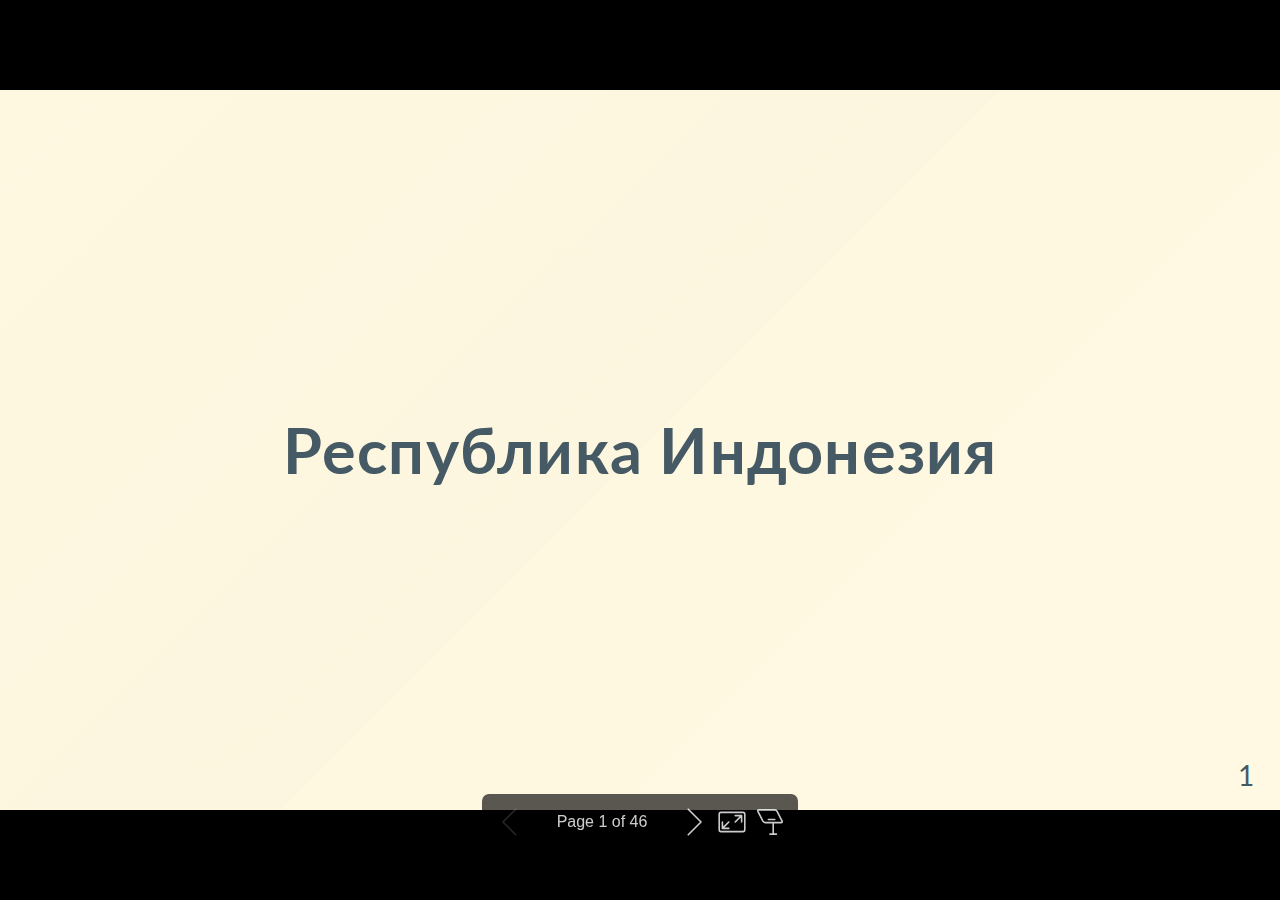
<file: univer/indonesia_presentation.html>
<!DOCTYPE html><html lang="en-US"><head><meta name="author" content="Mateo"><meta property="article:author" content="Mateo"><meta charset="UTF-8"><meta name="viewport" content="width=device-width,height=device-height,initial-scale=1.0"><meta name="apple-mobile-web-app-capable" content="yes"><meta http-equiv="X-UA-Compatible" content="ie=edge"><meta property="og:type" content="website"><meta name="twitter:card" content="summary"><link rel="shortcut icon" href="../../img/taco - Copy.png" type="image/x-icon"><title>Indonesia ↑ </title><style>@media screen{body[data-bespoke-view=""] .bespoke-marp-parent>.bespoke-marp-osc>button,body[data-bespoke-view=next] .bespoke-marp-parent>.bespoke-marp-osc>button,body[data-bespoke-view=presenter] .bespoke-marp-presenter-container .bespoke-marp-presenter-info-container button,body[data-bespoke-view=presenter] .bespoke-marp-presenter-container .bespoke-marp-presenter-note-container button{-webkit-tap-highlight-color:transparent;-webkit-appearance:none;-moz-appearance:none;appearance:none;background-color:transparent;border:0;color:inherit;cursor:pointer;font-size:inherit;opacity:.8;outline:none;padding:0;transition:opacity .2s linear}body[data-bespoke-view=""] .bespoke-marp-parent>.bespoke-marp-osc>button:disabled,body[data-bespoke-view=next] .bespoke-marp-parent>.bespoke-marp-osc>button:disabled,body[data-bespoke-view=presenter] .bespoke-marp-presenter-container .bespoke-marp-presenter-info-container button:disabled,body[data-bespoke-view=presenter] .bespoke-marp-presenter-container .bespoke-marp-presenter-note-container button:disabled{cursor:not-allowed;opacity:.15!important}body[data-bespoke-view=""] .bespoke-marp-parent>.bespoke-marp-osc>button:hover,body[data-bespoke-view=next] .bespoke-marp-parent>.bespoke-marp-osc>button:hover,body[data-bespoke-view=presenter] .bespoke-marp-presenter-container .bespoke-marp-presenter-info-container button:hover,body[data-bespoke-view=presenter] .bespoke-marp-presenter-container .bespoke-marp-presenter-note-container button:hover{opacity:1}body[data-bespoke-view=""] .bespoke-marp-parent>.bespoke-marp-osc>button:hover:active,body[data-bespoke-view=next] .bespoke-marp-parent>.bespoke-marp-osc>button:hover:active,body[data-bespoke-view=presenter] .bespoke-marp-presenter-container .bespoke-marp-presenter-info-container button:hover:active,body[data-bespoke-view=presenter] .bespoke-marp-presenter-container .bespoke-marp-presenter-note-container button:hover:active{opacity:.6}body[data-bespoke-view=""] .bespoke-marp-parent>.bespoke-marp-osc>button:hover:not(:disabled),body[data-bespoke-view=next] .bespoke-marp-parent>.bespoke-marp-osc>button:hover:not(:disabled),body[data-bespoke-view=presenter] .bespoke-marp-presenter-container .bespoke-marp-presenter-info-container button:hover:not(:disabled),body[data-bespoke-view=presenter] .bespoke-marp-presenter-container .bespoke-marp-presenter-note-container button:hover:not(:disabled){transition:none}body[data-bespoke-view=""] .bespoke-marp-parent>.bespoke-marp-osc>button[data-bespoke-marp-osc=prev],body[data-bespoke-view=next] .bespoke-marp-parent>.bespoke-marp-osc>button[data-bespoke-marp-osc=prev],body[data-bespoke-view=presenter] .bespoke-marp-presenter-container .bespoke-marp-presenter-info-container button.bespoke-marp-presenter-info-page-prev{background:transparent url("[data-uri]") no-repeat 50%;background-size:contain;overflow:hidden;text-indent:100%;white-space:nowrap}body[data-bespoke-view=""] .bespoke-marp-parent>.bespoke-marp-osc>button[data-bespoke-marp-osc=next],body[data-bespoke-view=next] .bespoke-marp-parent>.bespoke-marp-osc>button[data-bespoke-marp-osc=next],body[data-bespoke-view=presenter] .bespoke-marp-presenter-container .bespoke-marp-presenter-info-container button.bespoke-marp-presenter-info-page-next{background:transparent url("[data-uri]") no-repeat 50%;background-size:contain;overflow:hidden;text-indent:100%;white-space:nowrap}body[data-bespoke-view=""] .bespoke-marp-parent>.bespoke-marp-osc>button[data-bespoke-marp-osc=fullscreen],body[data-bespoke-view=next] .bespoke-marp-parent>.bespoke-marp-osc>button[data-bespoke-marp-osc=fullscreen]{background:transparent url("[data-uri]") no-repeat 50%;background-size:contain;overflow:hidden;text-indent:100%;white-space:nowrap}body[data-bespoke-view=""] .bespoke-marp-parent>.bespoke-marp-osc>button.exit[data-bespoke-marp-osc=fullscreen],body[data-bespoke-view=next] .bespoke-marp-parent>.bespoke-marp-osc>button.exit[data-bespoke-marp-osc=fullscreen]{background-image:url("[data-uri]")}body[data-bespoke-view=""] .bespoke-marp-parent>.bespoke-marp-osc>button[data-bespoke-marp-osc=presenter],body[data-bespoke-view=next] .bespoke-marp-parent>.bespoke-marp-osc>button[data-bespoke-marp-osc=presenter]{background:transparent url("[data-uri]") no-repeat 50%;background-size:contain;overflow:hidden;text-indent:100%;white-space:nowrap}body[data-bespoke-view=presenter] .bespoke-marp-presenter-container .bespoke-marp-presenter-note-container button.bespoke-marp-presenter-note-bigger{background:transparent url("[data-uri]") no-repeat 50%;background-size:contain;overflow:hidden;text-indent:100%;white-space:nowrap}body[data-bespoke-view=presenter] .bespoke-marp-presenter-container .bespoke-marp-presenter-note-container button.bespoke-marp-presenter-note-smaller{background:transparent url("[data-uri]") no-repeat 50%;background-size:contain;overflow:hidden;text-indent:100%;white-space:nowrap}}.bespoke-marp-note,.bespoke-marp-osc,.bespoke-progress-parent{display:none;transition:none}@media screen{body,html{height:100%;margin:0}body{background:#000;overflow:hidden}svg.bespoke-marp-slide{content-visibility:hidden;opacity:0;pointer-events:none;z-index:-1}svg.bespoke-marp-slide.bespoke-marp-active{content-visibility:visible;opacity:1;pointer-events:auto;z-index:0}svg.bespoke-marp-slide.bespoke-marp-active.bespoke-marp-active-ready *{-webkit-animation-name:__bespoke_marp__!important;animation-name:__bespoke_marp__!important}@supports not (content-visibility:hidden){svg.bespoke-marp-slide[data-bespoke-marp-load=hideable]{display:none}svg.bespoke-marp-slide[data-bespoke-marp-load=hideable].bespoke-marp-active{display:block}}[data-bespoke-marp-fragment=inactive]{visibility:hidden}body[data-bespoke-view=""] .bespoke-marp-parent,body[data-bespoke-view=next] .bespoke-marp-parent{bottom:0;left:0;position:absolute;right:0;top:0}body[data-bespoke-view=""] .bespoke-marp-parent>.bespoke-marp-osc,body[data-bespoke-view=next] .bespoke-marp-parent>.bespoke-marp-osc{background:rgba(0,0,0,.65);border-radius:7px;bottom:50px;color:#fff;contain:paint;display:block;font-family:Helvetica,Arial,sans-serif;font-size:16px;left:50%;line-height:0;opacity:1;padding:12px;position:absolute;touch-action:manipulation;transform:translateX(-50%);transition:opacity .2s linear;-webkit-user-select:none;-moz-user-select:none;-ms-user-select:none;user-select:none;white-space:nowrap;will-change:transform;z-index:1}body[data-bespoke-view=""] .bespoke-marp-parent>.bespoke-marp-osc>*,body[data-bespoke-view=next] .bespoke-marp-parent>.bespoke-marp-osc>*{margin-left:6px}body[data-bespoke-view=""] .bespoke-marp-parent>.bespoke-marp-osc>:first-child,body[data-bespoke-view=next] .bespoke-marp-parent>.bespoke-marp-osc>:first-child{margin-left:0}body[data-bespoke-view=""] .bespoke-marp-parent>.bespoke-marp-osc>span,body[data-bespoke-view=next] .bespoke-marp-parent>.bespoke-marp-osc>span{opacity:.8}body[data-bespoke-view=""] .bespoke-marp-parent>.bespoke-marp-osc>span[data-bespoke-marp-osc=page],body[data-bespoke-view=next] .bespoke-marp-parent>.bespoke-marp-osc>span[data-bespoke-marp-osc=page]{display:inline-block;min-width:140px;text-align:center}body[data-bespoke-view=""] .bespoke-marp-parent>.bespoke-marp-osc>button[data-bespoke-marp-osc=fullscreen],body[data-bespoke-view=""] .bespoke-marp-parent>.bespoke-marp-osc>button[data-bespoke-marp-osc=next],body[data-bespoke-view=""] .bespoke-marp-parent>.bespoke-marp-osc>button[data-bespoke-marp-osc=presenter],body[data-bespoke-view=""] .bespoke-marp-parent>.bespoke-marp-osc>button[data-bespoke-marp-osc=prev],body[data-bespoke-view=next] .bespoke-marp-parent>.bespoke-marp-osc>button[data-bespoke-marp-osc=fullscreen],body[data-bespoke-view=next] .bespoke-marp-parent>.bespoke-marp-osc>button[data-bespoke-marp-osc=next],body[data-bespoke-view=next] .bespoke-marp-parent>.bespoke-marp-osc>button[data-bespoke-marp-osc=presenter],body[data-bespoke-view=next] .bespoke-marp-parent>.bespoke-marp-osc>button[data-bespoke-marp-osc=prev]{height:32px;line-height:32px;width:32px}body[data-bespoke-view=""] .bespoke-marp-parent.bespoke-marp-inactive,body[data-bespoke-view=next] .bespoke-marp-parent.bespoke-marp-inactive{cursor:none}body[data-bespoke-view=""] .bespoke-marp-parent.bespoke-marp-inactive>.bespoke-marp-osc,body[data-bespoke-view=next] .bespoke-marp-parent.bespoke-marp-inactive>.bespoke-marp-osc{opacity:0;pointer-events:none}body[data-bespoke-view=""] svg.bespoke-marp-slide,body[data-bespoke-view=next] svg.bespoke-marp-slide{height:100%;left:0;position:absolute;top:0;width:100%}body[data-bespoke-view=""] .bespoke-progress-parent{background:#222;display:flex;height:5px;width:100%}body[data-bespoke-view=""] .bespoke-progress-parent+.bespoke-marp-parent{top:5px}body[data-bespoke-view=""] .bespoke-progress-parent .bespoke-progress-bar{background:#0288d1;flex:0 0 0;transition:flex-basis .2s cubic-bezier(0,1,1,1)}body[data-bespoke-view=next]{background:transparent}body[data-bespoke-view=presenter]{background:#161616}body[data-bespoke-view=presenter] .bespoke-marp-presenter-container{display:grid;font-family:Helvetica,Arial,sans-serif;grid-template:"current dragbar next" minmax(140px,1fr) "current dragbar note" 2fr "info    dragbar note" 3em;grid-template-columns:minmax(3px,var(--bespoke-marp-presenter-split-ratio,66%)) 0 minmax(3px,1fr);height:100%;left:0;position:absolute;top:0;width:100%}body[data-bespoke-view=presenter] .bespoke-marp-presenter-container .bespoke-marp-parent{grid-area:current;overflow:hidden;position:relative}body[data-bespoke-view=presenter] .bespoke-marp-presenter-container .bespoke-marp-parent svg.bespoke-marp-slide{height:calc(100% - 40px);left:20px;pointer-events:none;position:absolute;top:20px;-webkit-user-select:none;-moz-user-select:none;-ms-user-select:none;user-select:none;width:calc(100% - 40px)}body[data-bespoke-view=presenter] .bespoke-marp-presenter-container .bespoke-marp-parent svg.bespoke-marp-slide.bespoke-marp-active{filter:drop-shadow(0 3px 10px rgba(0,0,0,.5))}body[data-bespoke-view=presenter] .bespoke-marp-presenter-container .bespoke-marp-presenter-dragbar-container{background:#0288d1;cursor:col-resize;grid-area:dragbar;margin-left:-3px;opacity:0;position:relative;transition:opacity .4s linear .1s;width:6px;z-index:10}body[data-bespoke-view=presenter] .bespoke-marp-presenter-container .bespoke-marp-presenter-dragbar-container:hover{opacity:1}body[data-bespoke-view=presenter] .bespoke-marp-presenter-container .bespoke-marp-presenter-dragbar-container.active{opacity:1;transition-delay:0s}body[data-bespoke-view=presenter] .bespoke-marp-presenter-container .bespoke-marp-presenter-next-container{background:#222;cursor:pointer;display:none;grid-area:next;overflow:hidden;position:relative}body[data-bespoke-view=presenter] .bespoke-marp-presenter-container .bespoke-marp-presenter-next-container.active{display:block}body[data-bespoke-view=presenter] .bespoke-marp-presenter-container .bespoke-marp-presenter-next-container iframe.bespoke-marp-presenter-next{background:transparent;border:0;display:block;filter:drop-shadow(0 3px 10px rgba(0,0,0,.5));height:calc(100% - 40px);left:20px;pointer-events:none;position:absolute;top:20px;-webkit-user-select:none;-moz-user-select:none;-ms-user-select:none;user-select:none;width:calc(100% - 40px)}body[data-bespoke-view=presenter] .bespoke-marp-presenter-container .bespoke-marp-presenter-note-container{background:#222;color:#eee;grid-area:note;position:relative;z-index:1}body[data-bespoke-view=presenter] .bespoke-marp-presenter-container .bespoke-marp-presenter-note-container button{height:1.5em;line-height:1.5em;width:1.5em}body[data-bespoke-view=presenter] .bespoke-marp-presenter-container .bespoke-marp-presenter-note-container .bespoke-marp-presenter-note-wrapper{bottom:0;display:block;left:0;position:absolute;right:0;top:0}body[data-bespoke-view=presenter] .bespoke-marp-presenter-container .bespoke-marp-presenter-note-container .bespoke-marp-presenter-note-buttons{background:rgba(0,0,0,.65);border-radius:4px;bottom:0;display:flex;gap:4px;margin:12px;opacity:0;padding:6px;pointer-events:none;position:absolute;right:0;transition:opacity .2s linear}body[data-bespoke-view=presenter] .bespoke-marp-presenter-container .bespoke-marp-presenter-note-container .bespoke-marp-presenter-note-buttons:focus-within,body[data-bespoke-view=presenter] .bespoke-marp-presenter-container .bespoke-marp-presenter-note-container .bespoke-marp-presenter-note-wrapper:focus-within+.bespoke-marp-presenter-note-buttons,body[data-bespoke-view=presenter] .bespoke-marp-presenter-container .bespoke-marp-presenter-note-container:hover .bespoke-marp-presenter-note-buttons{opacity:1;pointer-events:auto}body[data-bespoke-view=presenter] .bespoke-marp-presenter-container .bespoke-marp-presenter-note-container .bespoke-marp-note{word-wrap:break-word;box-sizing:border-box;font-size:calc(1.1em*var(--bespoke-marp-note-font-scale, 1));height:calc(100% - 40px);margin:20px;overflow:auto;padding-right:3px;scrollbar-color:hsla(0,0%,93%,.5) transparent;scrollbar-width:thin;white-space:pre-wrap;width:calc(100% - 40px)}body[data-bespoke-view=presenter] .bespoke-marp-presenter-container .bespoke-marp-presenter-note-container .bespoke-marp-note::-webkit-scrollbar{width:6px}body[data-bespoke-view=presenter] .bespoke-marp-presenter-container .bespoke-marp-presenter-note-container .bespoke-marp-note::-webkit-scrollbar-track{background:transparent}body[data-bespoke-view=presenter] .bespoke-marp-presenter-container .bespoke-marp-presenter-note-container .bespoke-marp-note::-webkit-scrollbar-thumb{background:hsla(0,0%,93%,.5);border-radius:6px}body[data-bespoke-view=presenter] .bespoke-marp-presenter-container .bespoke-marp-presenter-note-container .bespoke-marp-note:empty{pointer-events:none}body[data-bespoke-view=presenter] .bespoke-marp-presenter-container .bespoke-marp-presenter-note-container .bespoke-marp-note.active{display:block}body[data-bespoke-view=presenter] .bespoke-marp-presenter-container .bespoke-marp-presenter-note-container .bespoke-marp-note p:first-child{margin-top:0}body[data-bespoke-view=presenter] .bespoke-marp-presenter-container .bespoke-marp-presenter-note-container .bespoke-marp-note p:last-child{margin-bottom:0}body[data-bespoke-view=presenter] .bespoke-marp-presenter-container .bespoke-marp-presenter-info-container{align-items:center;box-sizing:border-box;color:#eee;display:flex;flex-wrap:nowrap;grid-area:info;justify-content:center;overflow:hidden;padding:0 10px}body[data-bespoke-view=presenter] .bespoke-marp-presenter-container .bespoke-marp-presenter-info-container .bespoke-marp-presenter-info-page,body[data-bespoke-view=presenter] .bespoke-marp-presenter-container .bespoke-marp-presenter-info-container .bespoke-marp-presenter-info-time,body[data-bespoke-view=presenter] .bespoke-marp-presenter-container .bespoke-marp-presenter-info-container .bespoke-marp-presenter-info-timer{box-sizing:border-box;display:block;padding:0 10px;white-space:nowrap;width:100%}body[data-bespoke-view=presenter] .bespoke-marp-presenter-container .bespoke-marp-presenter-info-container button{height:1.5em;line-height:1.5em;width:1.5em}body[data-bespoke-view=presenter] .bespoke-marp-presenter-container .bespoke-marp-presenter-info-container .bespoke-marp-presenter-info-page{order:2;text-align:center}body[data-bespoke-view=presenter] .bespoke-marp-presenter-container .bespoke-marp-presenter-info-container .bespoke-marp-presenter-info-page .bespoke-marp-presenter-info-page-text{display:inline-block;min-width:120px;text-align:center}body[data-bespoke-view=presenter] .bespoke-marp-presenter-container .bespoke-marp-presenter-info-container .bespoke-marp-presenter-info-time{color:#999;order:1;text-align:left}body[data-bespoke-view=presenter] .bespoke-marp-presenter-container .bespoke-marp-presenter-info-container .bespoke-marp-presenter-info-timer{color:#999;order:3;text-align:right}body[data-bespoke-view=presenter] .bespoke-marp-presenter-container .bespoke-marp-presenter-info-container .bespoke-marp-presenter-info-timer:hover{cursor:pointer}}@media print{.bespoke-marp-presenter-info-container,.bespoke-marp-presenter-next-container,.bespoke-marp-presenter-note-container{display:none}}</style><style>@charset "UTF-8";@import url("https://fonts.googleapis.com/css?family=Lato:400,900|Roboto+Mono:400,700&display=swap");div#p>svg>foreignObject>section{width:1280px;height:720px;box-sizing:border-box;overflow:hidden;position:relative;scroll-snap-align:center center}div#p>svg>foreignObject>section:after{bottom:0;content:attr(data-marpit-pagination);padding:inherit;pointer-events:none;position:absolute;right:0}div#p>svg>foreignObject>section:not([data-marpit-pagination]):after{display:none}/* Normalization */div#p>svg>foreignObject>section h1{font-size:2em;margin:0.67em 0}div#p>svg>foreignObject>section video::-webkit-media-controls{will-change:transform}@page{size:1280px 720px;margin:0}@media print{body,html{background-color:#fff;margin:0;page-break-inside:avoid;break-inside:avoid-page}div#p>svg>foreignObject>section{page-break-before:always;break-before:page}div#p>svg>foreignObject>section,div#p>svg>foreignObject>section *{-webkit-print-color-adjust:exact!important;animation-delay:0s!important;animation-duration:0s!important;color-adjust:exact!important;transition:none!important}div#p>svg[data-marpit-svg]{display:block;height:100vh;width:100vw}}@font-face{font-family:KaTeX_AMS;font-style:normal;font-weight:400;src:url('https://cdn.jsdelivr.net/npm/katex@0.15.3/dist/fonts/KaTeX_AMS-Regular.woff2') format("woff2"),url('https://cdn.jsdelivr.net/npm/katex@0.15.3/dist/fonts/KaTeX_AMS-Regular.woff') format("woff"),url('https://cdn.jsdelivr.net/npm/katex@0.15.3/dist/fonts/KaTeX_AMS-Regular.ttf') format("truetype")}@font-face{font-family:KaTeX_Caligraphic;font-style:normal;font-weight:700;src:url('https://cdn.jsdelivr.net/npm/katex@0.15.3/dist/fonts/KaTeX_Caligraphic-Bold.woff2') format("woff2"),url('https://cdn.jsdelivr.net/npm/katex@0.15.3/dist/fonts/KaTeX_Caligraphic-Bold.woff') format("woff"),url('https://cdn.jsdelivr.net/npm/katex@0.15.3/dist/fonts/KaTeX_Caligraphic-Bold.ttf') format("truetype")}@font-face{font-family:KaTeX_Caligraphic;font-style:normal;font-weight:400;src:url('https://cdn.jsdelivr.net/npm/katex@0.15.3/dist/fonts/KaTeX_Caligraphic-Regular.woff2') format("woff2"),url('https://cdn.jsdelivr.net/npm/katex@0.15.3/dist/fonts/KaTeX_Caligraphic-Regular.woff') format("woff"),url('https://cdn.jsdelivr.net/npm/katex@0.15.3/dist/fonts/KaTeX_Caligraphic-Regular.ttf') format("truetype")}@font-face{font-family:KaTeX_Fraktur;font-style:normal;font-weight:700;src:url('https://cdn.jsdelivr.net/npm/katex@0.15.3/dist/fonts/KaTeX_Fraktur-Bold.woff2') format("woff2"),url('https://cdn.jsdelivr.net/npm/katex@0.15.3/dist/fonts/KaTeX_Fraktur-Bold.woff') format("woff"),url('https://cdn.jsdelivr.net/npm/katex@0.15.3/dist/fonts/KaTeX_Fraktur-Bold.ttf') format("truetype")}@font-face{font-family:KaTeX_Fraktur;font-style:normal;font-weight:400;src:url('https://cdn.jsdelivr.net/npm/katex@0.15.3/dist/fonts/KaTeX_Fraktur-Regular.woff2') format("woff2"),url('https://cdn.jsdelivr.net/npm/katex@0.15.3/dist/fonts/KaTeX_Fraktur-Regular.woff') format("woff"),url('https://cdn.jsdelivr.net/npm/katex@0.15.3/dist/fonts/KaTeX_Fraktur-Regular.ttf') format("truetype")}@font-face{font-family:KaTeX_Main;font-style:normal;font-weight:700;src:url('https://cdn.jsdelivr.net/npm/katex@0.15.3/dist/fonts/KaTeX_Main-Bold.woff2') format("woff2"),url('https://cdn.jsdelivr.net/npm/katex@0.15.3/dist/fonts/KaTeX_Main-Bold.woff') format("woff"),url('https://cdn.jsdelivr.net/npm/katex@0.15.3/dist/fonts/KaTeX_Main-Bold.ttf') format("truetype")}@font-face{font-family:KaTeX_Main;font-style:italic;font-weight:700;src:url('https://cdn.jsdelivr.net/npm/katex@0.15.3/dist/fonts/KaTeX_Main-BoldItalic.woff2') format("woff2"),url('https://cdn.jsdelivr.net/npm/katex@0.15.3/dist/fonts/KaTeX_Main-BoldItalic.woff') format("woff"),url('https://cdn.jsdelivr.net/npm/katex@0.15.3/dist/fonts/KaTeX_Main-BoldItalic.ttf') format("truetype")}@font-face{font-family:KaTeX_Main;font-style:italic;font-weight:400;src:url('https://cdn.jsdelivr.net/npm/katex@0.15.3/dist/fonts/KaTeX_Main-Italic.woff2') format("woff2"),url('https://cdn.jsdelivr.net/npm/katex@0.15.3/dist/fonts/KaTeX_Main-Italic.woff') format("woff"),url('https://cdn.jsdelivr.net/npm/katex@0.15.3/dist/fonts/KaTeX_Main-Italic.ttf') format("truetype")}@font-face{font-family:KaTeX_Main;font-style:normal;font-weight:400;src:url('https://cdn.jsdelivr.net/npm/katex@0.15.3/dist/fonts/KaTeX_Main-Regular.woff2') format("woff2"),url('https://cdn.jsdelivr.net/npm/katex@0.15.3/dist/fonts/KaTeX_Main-Regular.woff') format("woff"),url('https://cdn.jsdelivr.net/npm/katex@0.15.3/dist/fonts/KaTeX_Main-Regular.ttf') format("truetype")}@font-face{font-family:KaTeX_Math;font-style:italic;font-weight:700;src:url('https://cdn.jsdelivr.net/npm/katex@0.15.3/dist/fonts/KaTeX_Math-BoldItalic.woff2') format("woff2"),url('https://cdn.jsdelivr.net/npm/katex@0.15.3/dist/fonts/KaTeX_Math-BoldItalic.woff') format("woff"),url('https://cdn.jsdelivr.net/npm/katex@0.15.3/dist/fonts/KaTeX_Math-BoldItalic.ttf') format("truetype")}@font-face{font-family:KaTeX_Math;font-style:italic;font-weight:400;src:url('https://cdn.jsdelivr.net/npm/katex@0.15.3/dist/fonts/KaTeX_Math-Italic.woff2') format("woff2"),url('https://cdn.jsdelivr.net/npm/katex@0.15.3/dist/fonts/KaTeX_Math-Italic.woff') format("woff"),url('https://cdn.jsdelivr.net/npm/katex@0.15.3/dist/fonts/KaTeX_Math-Italic.ttf') format("truetype")}@font-face{font-family:"KaTeX_SansSerif";font-style:normal;font-weight:700;src:url('https://cdn.jsdelivr.net/npm/katex@0.15.3/dist/fonts/KaTeX_SansSerif-Bold.woff2') format("woff2"),url('https://cdn.jsdelivr.net/npm/katex@0.15.3/dist/fonts/KaTeX_SansSerif-Bold.woff') format("woff"),url('https://cdn.jsdelivr.net/npm/katex@0.15.3/dist/fonts/KaTeX_SansSerif-Bold.ttf') format("truetype")}@font-face{font-family:"KaTeX_SansSerif";font-style:italic;font-weight:400;src:url('https://cdn.jsdelivr.net/npm/katex@0.15.3/dist/fonts/KaTeX_SansSerif-Italic.woff2') format("woff2"),url('https://cdn.jsdelivr.net/npm/katex@0.15.3/dist/fonts/KaTeX_SansSerif-Italic.woff') format("woff"),url('https://cdn.jsdelivr.net/npm/katex@0.15.3/dist/fonts/KaTeX_SansSerif-Italic.ttf') format("truetype")}@font-face{font-family:"KaTeX_SansSerif";font-style:normal;font-weight:400;src:url('https://cdn.jsdelivr.net/npm/katex@0.15.3/dist/fonts/KaTeX_SansSerif-Regular.woff2') format("woff2"),url('https://cdn.jsdelivr.net/npm/katex@0.15.3/dist/fonts/KaTeX_SansSerif-Regular.woff') format("woff"),url('https://cdn.jsdelivr.net/npm/katex@0.15.3/dist/fonts/KaTeX_SansSerif-Regular.ttf') format("truetype")}@font-face{font-family:KaTeX_Script;font-style:normal;font-weight:400;src:url('https://cdn.jsdelivr.net/npm/katex@0.15.3/dist/fonts/KaTeX_Script-Regular.woff2') format("woff2"),url('https://cdn.jsdelivr.net/npm/katex@0.15.3/dist/fonts/KaTeX_Script-Regular.woff') format("woff"),url('https://cdn.jsdelivr.net/npm/katex@0.15.3/dist/fonts/KaTeX_Script-Regular.ttf') format("truetype")}@font-face{font-family:KaTeX_Size1;font-style:normal;font-weight:400;src:url('https://cdn.jsdelivr.net/npm/katex@0.15.3/dist/fonts/KaTeX_Size1-Regular.woff2') format("woff2"),url('https://cdn.jsdelivr.net/npm/katex@0.15.3/dist/fonts/KaTeX_Size1-Regular.woff') format("woff"),url('https://cdn.jsdelivr.net/npm/katex@0.15.3/dist/fonts/KaTeX_Size1-Regular.ttf') format("truetype")}@font-face{font-family:KaTeX_Size2;font-style:normal;font-weight:400;src:url('https://cdn.jsdelivr.net/npm/katex@0.15.3/dist/fonts/KaTeX_Size2-Regular.woff2') format("woff2"),url('https://cdn.jsdelivr.net/npm/katex@0.15.3/dist/fonts/KaTeX_Size2-Regular.woff') format("woff"),url('https://cdn.jsdelivr.net/npm/katex@0.15.3/dist/fonts/KaTeX_Size2-Regular.ttf') format("truetype")}@font-face{font-family:KaTeX_Size3;font-style:normal;font-weight:400;src:url('https://cdn.jsdelivr.net/npm/katex@0.15.3/dist/fonts/KaTeX_Size3-Regular.woff2') format("woff2"),url('https://cdn.jsdelivr.net/npm/katex@0.15.3/dist/fonts/KaTeX_Size3-Regular.woff') format("woff"),url('https://cdn.jsdelivr.net/npm/katex@0.15.3/dist/fonts/KaTeX_Size3-Regular.ttf') format("truetype")}@font-face{font-family:KaTeX_Size4;font-style:normal;font-weight:400;src:url('https://cdn.jsdelivr.net/npm/katex@0.15.3/dist/fonts/KaTeX_Size4-Regular.woff2') format("woff2"),url('https://cdn.jsdelivr.net/npm/katex@0.15.3/dist/fonts/KaTeX_Size4-Regular.woff') format("woff"),url('https://cdn.jsdelivr.net/npm/katex@0.15.3/dist/fonts/KaTeX_Size4-Regular.ttf') format("truetype")}@font-face{font-family:KaTeX_Typewriter;font-style:normal;font-weight:400;src:url('https://cdn.jsdelivr.net/npm/katex@0.15.3/dist/fonts/KaTeX_Typewriter-Regular.woff2') format("woff2"),url('https://cdn.jsdelivr.net/npm/katex@0.15.3/dist/fonts/KaTeX_Typewriter-Regular.woff') format("woff"),url('https://cdn.jsdelivr.net/npm/katex@0.15.3/dist/fonts/KaTeX_Typewriter-Regular.ttf') format("truetype")}div#p>svg>foreignObject>section .katex{text-rendering:auto;font:normal 1.21em KaTeX_Main,Times New Roman,serif;line-height:1.2;text-indent:0}div#p>svg>foreignObject>section .katex *{-ms-high-contrast-adjust:none!important;border-color:currentColor}div#p>svg>foreignObject>section .katex .katex-version:after{content:"0.15.3"}div#p>svg>foreignObject>section .katex .katex-mathml{clip:rect(1px,1px,1px,1px);border:0;height:1px;overflow:hidden;padding:0;position:absolute;width:1px}div#p>svg>foreignObject>section .katex .katex-html>.newline{display:block}div#p>svg>foreignObject>section .katex .base{position:relative;white-space:nowrap;width:-webkit-min-content;width:-moz-min-content;width:min-content}div#p>svg>foreignObject>section .katex .base,div#p>svg>foreignObject>section .katex .strut{display:inline-block}div#p>svg>foreignObject>section .katex .textbf{font-weight:700}div#p>svg>foreignObject>section .katex .textit{font-style:italic}div#p>svg>foreignObject>section .katex .textrm{font-family:KaTeX_Main}div#p>svg>foreignObject>section .katex .textsf{font-family:KaTeX_SansSerif}div#p>svg>foreignObject>section .katex .texttt{font-family:KaTeX_Typewriter}div#p>svg>foreignObject>section .katex .mathnormal{font-family:KaTeX_Math;font-style:italic}div#p>svg>foreignObject>section .katex .mathit{font-family:KaTeX_Main;font-style:italic}div#p>svg>foreignObject>section .katex .mathrm{font-style:normal}div#p>svg>foreignObject>section .katex .mathbf{font-family:KaTeX_Main;font-weight:700}div#p>svg>foreignObject>section .katex .boldsymbol{font-family:KaTeX_Math;font-style:italic;font-weight:700}div#p>svg>foreignObject>section .katex .amsrm,div#p>svg>foreignObject>section .katex .mathbb,div#p>svg>foreignObject>section .katex .textbb{font-family:KaTeX_AMS}div#p>svg>foreignObject>section .katex .mathcal{font-family:KaTeX_Caligraphic}div#p>svg>foreignObject>section .katex .mathfrak,div#p>svg>foreignObject>section .katex .textfrak{font-family:KaTeX_Fraktur}div#p>svg>foreignObject>section .katex .mathtt{font-family:KaTeX_Typewriter}div#p>svg>foreignObject>section .katex .mathscr,div#p>svg>foreignObject>section .katex .textscr{font-family:KaTeX_Script}div#p>svg>foreignObject>section .katex .mathsf,div#p>svg>foreignObject>section .katex .textsf{font-family:KaTeX_SansSerif}div#p>svg>foreignObject>section .katex .mathboldsf,div#p>svg>foreignObject>section .katex .textboldsf{font-family:KaTeX_SansSerif;font-weight:700}div#p>svg>foreignObject>section .katex .mathitsf,div#p>svg>foreignObject>section .katex .textitsf{font-family:KaTeX_SansSerif;font-style:italic}div#p>svg>foreignObject>section .katex .mainrm{font-family:KaTeX_Main;font-style:normal}div#p>svg>foreignObject>section .katex .vlist-t{border-collapse:collapse;display:inline-table;table-layout:fixed}div#p>svg>foreignObject>section .katex .vlist-r{display:table-row}div#p>svg>foreignObject>section .katex .vlist{display:table-cell;position:relative;vertical-align:bottom}div#p>svg>foreignObject>section .katex .vlist>span{display:block;height:0;position:relative}div#p>svg>foreignObject>section .katex .vlist>span>span{display:inline-block}div#p>svg>foreignObject>section .katex .vlist>span>.pstrut{overflow:hidden;width:0}div#p>svg>foreignObject>section .katex .vlist-t2{margin-right:-2px}div#p>svg>foreignObject>section .katex .vlist-s{display:table-cell;font-size:1px;min-width:2px;vertical-align:bottom;width:2px}div#p>svg>foreignObject>section .katex div#p>svg>foreignObject>section section.vlist-s{--marpit-root-font-size:1px}div#p>svg>foreignObject>section .katex .vbox{align-items:baseline;display:inline-flex;flex-direction:column}div#p>svg>foreignObject>section .katex .hbox{width:100%}div#p>svg>foreignObject>section .katex .hbox,div#p>svg>foreignObject>section .katex .thinbox{display:inline-flex;flex-direction:row}div#p>svg>foreignObject>section .katex .thinbox{max-width:0;width:0}div#p>svg>foreignObject>section .katex .msupsub{text-align:left}div#p>svg>foreignObject>section .katex .mfrac>span>span{text-align:center}div#p>svg>foreignObject>section .katex .mfrac .frac-line{border-bottom-style:solid;display:inline-block;width:100%}div#p>svg>foreignObject>section .katex .hdashline,div#p>svg>foreignObject>section .katex .hline,div#p>svg>foreignObject>section .katex .mfrac .frac-line,div#p>svg>foreignObject>section .katex .overline .overline-line,div#p>svg>foreignObject>section .katex .rule,div#p>svg>foreignObject>section .katex .underline .underline-line{min-height:1px}div#p>svg>foreignObject>section .katex .mspace{display:inline-block}div#p>svg>foreignObject>section .katex .clap,div#p>svg>foreignObject>section .katex .llap,div#p>svg>foreignObject>section .katex .rlap{position:relative;width:0}div#p>svg>foreignObject>section .katex .clap>.inner,div#p>svg>foreignObject>section .katex .llap>.inner,div#p>svg>foreignObject>section .katex .rlap>.inner{position:absolute}div#p>svg>foreignObject>section .katex .clap>.fix,div#p>svg>foreignObject>section .katex .llap>.fix,div#p>svg>foreignObject>section .katex .rlap>.fix{display:inline-block}div#p>svg>foreignObject>section .katex .llap>.inner{right:0}div#p>svg>foreignObject>section .katex .clap>.inner,div#p>svg>foreignObject>section .katex .rlap>.inner{left:0}div#p>svg>foreignObject>section .katex .clap>.inner>span{margin-left:-50%;margin-right:50%}div#p>svg>foreignObject>section .katex .rule{border:0 solid;display:inline-block;position:relative}div#p>svg>foreignObject>section .katex .hline,div#p>svg>foreignObject>section .katex .overline .overline-line,div#p>svg>foreignObject>section .katex .underline .underline-line{border-bottom-style:solid;display:inline-block;width:100%}div#p>svg>foreignObject>section .katex .hdashline{border-bottom-style:dashed;display:inline-block;width:100%}div#p>svg>foreignObject>section .katex .sqrt>.root{margin-left:.27777778em;margin-right:-.55555556em}div#p>svg>foreignObject>section .katex .fontsize-ensurer.reset-size1.size1,div#p>svg>foreignObject>section .katex .sizing.reset-size1.size1{font-size:1em}div#p>svg>foreignObject>section .katex div#p>svg>foreignObject>section section.fontsize-ensurer.reset-size1.size1,div#p>svg>foreignObject>section .katex div#p>svg>foreignObject>section section.sizing.reset-size1.size1{--marpit-root-font-size:1em}div#p>svg>foreignObject>section .katex .fontsize-ensurer.reset-size1.size2,div#p>svg>foreignObject>section .katex .sizing.reset-size1.size2{font-size:1.2em}div#p>svg>foreignObject>section .katex div#p>svg>foreignObject>section section.fontsize-ensurer.reset-size1.size2,div#p>svg>foreignObject>section .katex div#p>svg>foreignObject>section section.sizing.reset-size1.size2{--marpit-root-font-size:1.2em}div#p>svg>foreignObject>section .katex .fontsize-ensurer.reset-size1.size3,div#p>svg>foreignObject>section .katex .sizing.reset-size1.size3{font-size:1.4em}div#p>svg>foreignObject>section .katex div#p>svg>foreignObject>section section.fontsize-ensurer.reset-size1.size3,div#p>svg>foreignObject>section .katex div#p>svg>foreignObject>section section.sizing.reset-size1.size3{--marpit-root-font-size:1.4em}div#p>svg>foreignObject>section .katex .fontsize-ensurer.reset-size1.size4,div#p>svg>foreignObject>section .katex .sizing.reset-size1.size4{font-size:1.6em}div#p>svg>foreignObject>section .katex div#p>svg>foreignObject>section section.fontsize-ensurer.reset-size1.size4,div#p>svg>foreignObject>section .katex div#p>svg>foreignObject>section section.sizing.reset-size1.size4{--marpit-root-font-size:1.6em}div#p>svg>foreignObject>section .katex .fontsize-ensurer.reset-size1.size5,div#p>svg>foreignObject>section .katex .sizing.reset-size1.size5{font-size:1.8em}div#p>svg>foreignObject>section .katex div#p>svg>foreignObject>section section.fontsize-ensurer.reset-size1.size5,div#p>svg>foreignObject>section .katex div#p>svg>foreignObject>section section.sizing.reset-size1.size5{--marpit-root-font-size:1.8em}div#p>svg>foreignObject>section .katex .fontsize-ensurer.reset-size1.size6,div#p>svg>foreignObject>section .katex .sizing.reset-size1.size6{font-size:2em}div#p>svg>foreignObject>section .katex div#p>svg>foreignObject>section section.fontsize-ensurer.reset-size1.size6,div#p>svg>foreignObject>section .katex div#p>svg>foreignObject>section section.sizing.reset-size1.size6{--marpit-root-font-size:2em}div#p>svg>foreignObject>section .katex .fontsize-ensurer.reset-size1.size7,div#p>svg>foreignObject>section .katex .sizing.reset-size1.size7{font-size:2.4em}div#p>svg>foreignObject>section .katex div#p>svg>foreignObject>section section.fontsize-ensurer.reset-size1.size7,div#p>svg>foreignObject>section .katex div#p>svg>foreignObject>section section.sizing.reset-size1.size7{--marpit-root-font-size:2.4em}div#p>svg>foreignObject>section .katex .fontsize-ensurer.reset-size1.size8,div#p>svg>foreignObject>section .katex .sizing.reset-size1.size8{font-size:2.88em}div#p>svg>foreignObject>section .katex div#p>svg>foreignObject>section section.fontsize-ensurer.reset-size1.size8,div#p>svg>foreignObject>section .katex div#p>svg>foreignObject>section section.sizing.reset-size1.size8{--marpit-root-font-size:2.88em}div#p>svg>foreignObject>section .katex .fontsize-ensurer.reset-size1.size9,div#p>svg>foreignObject>section .katex .sizing.reset-size1.size9{font-size:3.456em}div#p>svg>foreignObject>section .katex div#p>svg>foreignObject>section section.fontsize-ensurer.reset-size1.size9,div#p>svg>foreignObject>section .katex div#p>svg>foreignObject>section section.sizing.reset-size1.size9{--marpit-root-font-size:3.456em}div#p>svg>foreignObject>section .katex .fontsize-ensurer.reset-size1.size10,div#p>svg>foreignObject>section .katex .sizing.reset-size1.size10{font-size:4.148em}div#p>svg>foreignObject>section .katex div#p>svg>foreignObject>section section.fontsize-ensurer.reset-size1.size10,div#p>svg>foreignObject>section .katex div#p>svg>foreignObject>section section.sizing.reset-size1.size10{--marpit-root-font-size:4.148em}div#p>svg>foreignObject>section .katex .fontsize-ensurer.reset-size1.size11,div#p>svg>foreignObject>section .katex .sizing.reset-size1.size11{font-size:4.976em}div#p>svg>foreignObject>section .katex div#p>svg>foreignObject>section section.fontsize-ensurer.reset-size1.size11,div#p>svg>foreignObject>section .katex div#p>svg>foreignObject>section section.sizing.reset-size1.size11{--marpit-root-font-size:4.976em}div#p>svg>foreignObject>section .katex .fontsize-ensurer.reset-size2.size1,div#p>svg>foreignObject>section .katex .sizing.reset-size2.size1{font-size:.83333333em}div#p>svg>foreignObject>section .katex div#p>svg>foreignObject>section section.fontsize-ensurer.reset-size2.size1,div#p>svg>foreignObject>section .katex div#p>svg>foreignObject>section section.sizing.reset-size2.size1{--marpit-root-font-size:.83333333em}div#p>svg>foreignObject>section .katex .fontsize-ensurer.reset-size2.size2,div#p>svg>foreignObject>section .katex .sizing.reset-size2.size2{font-size:1em}div#p>svg>foreignObject>section .katex div#p>svg>foreignObject>section section.fontsize-ensurer.reset-size2.size2,div#p>svg>foreignObject>section .katex div#p>svg>foreignObject>section section.sizing.reset-size2.size2{--marpit-root-font-size:1em}div#p>svg>foreignObject>section .katex .fontsize-ensurer.reset-size2.size3,div#p>svg>foreignObject>section .katex .sizing.reset-size2.size3{font-size:1.16666667em}div#p>svg>foreignObject>section .katex div#p>svg>foreignObject>section section.fontsize-ensurer.reset-size2.size3,div#p>svg>foreignObject>section .katex div#p>svg>foreignObject>section section.sizing.reset-size2.size3{--marpit-root-font-size:1.16666667em}div#p>svg>foreignObject>section .katex .fontsize-ensurer.reset-size2.size4,div#p>svg>foreignObject>section .katex .sizing.reset-size2.size4{font-size:1.33333333em}div#p>svg>foreignObject>section .katex div#p>svg>foreignObject>section section.fontsize-ensurer.reset-size2.size4,div#p>svg>foreignObject>section .katex div#p>svg>foreignObject>section section.sizing.reset-size2.size4{--marpit-root-font-size:1.33333333em}div#p>svg>foreignObject>section .katex .fontsize-ensurer.reset-size2.size5,div#p>svg>foreignObject>section .katex .sizing.reset-size2.size5{font-size:1.5em}div#p>svg>foreignObject>section .katex div#p>svg>foreignObject>section section.fontsize-ensurer.reset-size2.size5,div#p>svg>foreignObject>section .katex div#p>svg>foreignObject>section section.sizing.reset-size2.size5{--marpit-root-font-size:1.5em}div#p>svg>foreignObject>section .katex .fontsize-ensurer.reset-size2.size6,div#p>svg>foreignObject>section .katex .sizing.reset-size2.size6{font-size:1.66666667em}div#p>svg>foreignObject>section .katex div#p>svg>foreignObject>section section.fontsize-ensurer.reset-size2.size6,div#p>svg>foreignObject>section .katex div#p>svg>foreignObject>section section.sizing.reset-size2.size6{--marpit-root-font-size:1.66666667em}div#p>svg>foreignObject>section .katex .fontsize-ensurer.reset-size2.size7,div#p>svg>foreignObject>section .katex .sizing.reset-size2.size7{font-size:2em}div#p>svg>foreignObject>section .katex div#p>svg>foreignObject>section section.fontsize-ensurer.reset-size2.size7,div#p>svg>foreignObject>section .katex div#p>svg>foreignObject>section section.sizing.reset-size2.size7{--marpit-root-font-size:2em}div#p>svg>foreignObject>section .katex .fontsize-ensurer.reset-size2.size8,div#p>svg>foreignObject>section .katex .sizing.reset-size2.size8{font-size:2.4em}div#p>svg>foreignObject>section .katex div#p>svg>foreignObject>section section.fontsize-ensurer.reset-size2.size8,div#p>svg>foreignObject>section .katex div#p>svg>foreignObject>section section.sizing.reset-size2.size8{--marpit-root-font-size:2.4em}div#p>svg>foreignObject>section .katex .fontsize-ensurer.reset-size2.size9,div#p>svg>foreignObject>section .katex .sizing.reset-size2.size9{font-size:2.88em}div#p>svg>foreignObject>section .katex div#p>svg>foreignObject>section section.fontsize-ensurer.reset-size2.size9,div#p>svg>foreignObject>section .katex div#p>svg>foreignObject>section section.sizing.reset-size2.size9{--marpit-root-font-size:2.88em}div#p>svg>foreignObject>section .katex .fontsize-ensurer.reset-size2.size10,div#p>svg>foreignObject>section .katex .sizing.reset-size2.size10{font-size:3.45666667em}div#p>svg>foreignObject>section .katex div#p>svg>foreignObject>section section.fontsize-ensurer.reset-size2.size10,div#p>svg>foreignObject>section .katex div#p>svg>foreignObject>section section.sizing.reset-size2.size10{--marpit-root-font-size:3.45666667em}div#p>svg>foreignObject>section .katex .fontsize-ensurer.reset-size2.size11,div#p>svg>foreignObject>section .katex .sizing.reset-size2.size11{font-size:4.14666667em}div#p>svg>foreignObject>section .katex div#p>svg>foreignObject>section section.fontsize-ensurer.reset-size2.size11,div#p>svg>foreignObject>section .katex div#p>svg>foreignObject>section section.sizing.reset-size2.size11{--marpit-root-font-size:4.14666667em}div#p>svg>foreignObject>section .katex .fontsize-ensurer.reset-size3.size1,div#p>svg>foreignObject>section .katex .sizing.reset-size3.size1{font-size:.71428571em}div#p>svg>foreignObject>section .katex div#p>svg>foreignObject>section section.fontsize-ensurer.reset-size3.size1,div#p>svg>foreignObject>section .katex div#p>svg>foreignObject>section section.sizing.reset-size3.size1{--marpit-root-font-size:.71428571em}div#p>svg>foreignObject>section .katex .fontsize-ensurer.reset-size3.size2,div#p>svg>foreignObject>section .katex .sizing.reset-size3.size2{font-size:.85714286em}div#p>svg>foreignObject>section .katex div#p>svg>foreignObject>section section.fontsize-ensurer.reset-size3.size2,div#p>svg>foreignObject>section .katex div#p>svg>foreignObject>section section.sizing.reset-size3.size2{--marpit-root-font-size:.85714286em}div#p>svg>foreignObject>section .katex .fontsize-ensurer.reset-size3.size3,div#p>svg>foreignObject>section .katex .sizing.reset-size3.size3{font-size:1em}div#p>svg>foreignObject>section .katex div#p>svg>foreignObject>section section.fontsize-ensurer.reset-size3.size3,div#p>svg>foreignObject>section .katex div#p>svg>foreignObject>section section.sizing.reset-size3.size3{--marpit-root-font-size:1em}div#p>svg>foreignObject>section .katex .fontsize-ensurer.reset-size3.size4,div#p>svg>foreignObject>section .katex .sizing.reset-size3.size4{font-size:1.14285714em}div#p>svg>foreignObject>section .katex div#p>svg>foreignObject>section section.fontsize-ensurer.reset-size3.size4,div#p>svg>foreignObject>section .katex div#p>svg>foreignObject>section section.sizing.reset-size3.size4{--marpit-root-font-size:1.14285714em}div#p>svg>foreignObject>section .katex .fontsize-ensurer.reset-size3.size5,div#p>svg>foreignObject>section .katex .sizing.reset-size3.size5{font-size:1.28571429em}div#p>svg>foreignObject>section .katex div#p>svg>foreignObject>section section.fontsize-ensurer.reset-size3.size5,div#p>svg>foreignObject>section .katex div#p>svg>foreignObject>section section.sizing.reset-size3.size5{--marpit-root-font-size:1.28571429em}div#p>svg>foreignObject>section .katex .fontsize-ensurer.reset-size3.size6,div#p>svg>foreignObject>section .katex .sizing.reset-size3.size6{font-size:1.42857143em}div#p>svg>foreignObject>section .katex div#p>svg>foreignObject>section section.fontsize-ensurer.reset-size3.size6,div#p>svg>foreignObject>section .katex div#p>svg>foreignObject>section section.sizing.reset-size3.size6{--marpit-root-font-size:1.42857143em}div#p>svg>foreignObject>section .katex .fontsize-ensurer.reset-size3.size7,div#p>svg>foreignObject>section .katex .sizing.reset-size3.size7{font-size:1.71428571em}div#p>svg>foreignObject>section .katex div#p>svg>foreignObject>section section.fontsize-ensurer.reset-size3.size7,div#p>svg>foreignObject>section .katex div#p>svg>foreignObject>section section.sizing.reset-size3.size7{--marpit-root-font-size:1.71428571em}div#p>svg>foreignObject>section .katex .fontsize-ensurer.reset-size3.size8,div#p>svg>foreignObject>section .katex .sizing.reset-size3.size8{font-size:2.05714286em}div#p>svg>foreignObject>section .katex div#p>svg>foreignObject>section section.fontsize-ensurer.reset-size3.size8,div#p>svg>foreignObject>section .katex div#p>svg>foreignObject>section section.sizing.reset-size3.size8{--marpit-root-font-size:2.05714286em}div#p>svg>foreignObject>section .katex .fontsize-ensurer.reset-size3.size9,div#p>svg>foreignObject>section .katex .sizing.reset-size3.size9{font-size:2.46857143em}div#p>svg>foreignObject>section .katex div#p>svg>foreignObject>section section.fontsize-ensurer.reset-size3.size9,div#p>svg>foreignObject>section .katex div#p>svg>foreignObject>section section.sizing.reset-size3.size9{--marpit-root-font-size:2.46857143em}div#p>svg>foreignObject>section .katex .fontsize-ensurer.reset-size3.size10,div#p>svg>foreignObject>section .katex .sizing.reset-size3.size10{font-size:2.96285714em}div#p>svg>foreignObject>section .katex div#p>svg>foreignObject>section section.fontsize-ensurer.reset-size3.size10,div#p>svg>foreignObject>section .katex div#p>svg>foreignObject>section section.sizing.reset-size3.size10{--marpit-root-font-size:2.96285714em}div#p>svg>foreignObject>section .katex .fontsize-ensurer.reset-size3.size11,div#p>svg>foreignObject>section .katex .sizing.reset-size3.size11{font-size:3.55428571em}div#p>svg>foreignObject>section .katex div#p>svg>foreignObject>section section.fontsize-ensurer.reset-size3.size11,div#p>svg>foreignObject>section .katex div#p>svg>foreignObject>section section.sizing.reset-size3.size11{--marpit-root-font-size:3.55428571em}div#p>svg>foreignObject>section .katex .fontsize-ensurer.reset-size4.size1,div#p>svg>foreignObject>section .katex .sizing.reset-size4.size1{font-size:.625em}div#p>svg>foreignObject>section .katex div#p>svg>foreignObject>section section.fontsize-ensurer.reset-size4.size1,div#p>svg>foreignObject>section .katex div#p>svg>foreignObject>section section.sizing.reset-size4.size1{--marpit-root-font-size:.625em}div#p>svg>foreignObject>section .katex .fontsize-ensurer.reset-size4.size2,div#p>svg>foreignObject>section .katex .sizing.reset-size4.size2{font-size:.75em}div#p>svg>foreignObject>section .katex div#p>svg>foreignObject>section section.fontsize-ensurer.reset-size4.size2,div#p>svg>foreignObject>section .katex div#p>svg>foreignObject>section section.sizing.reset-size4.size2{--marpit-root-font-size:.75em}div#p>svg>foreignObject>section .katex .fontsize-ensurer.reset-size4.size3,div#p>svg>foreignObject>section .katex .sizing.reset-size4.size3{font-size:.875em}div#p>svg>foreignObject>section .katex div#p>svg>foreignObject>section section.fontsize-ensurer.reset-size4.size3,div#p>svg>foreignObject>section .katex div#p>svg>foreignObject>section section.sizing.reset-size4.size3{--marpit-root-font-size:.875em}div#p>svg>foreignObject>section .katex .fontsize-ensurer.reset-size4.size4,div#p>svg>foreignObject>section .katex .sizing.reset-size4.size4{font-size:1em}div#p>svg>foreignObject>section .katex div#p>svg>foreignObject>section section.fontsize-ensurer.reset-size4.size4,div#p>svg>foreignObject>section .katex div#p>svg>foreignObject>section section.sizing.reset-size4.size4{--marpit-root-font-size:1em}div#p>svg>foreignObject>section .katex .fontsize-ensurer.reset-size4.size5,div#p>svg>foreignObject>section .katex .sizing.reset-size4.size5{font-size:1.125em}div#p>svg>foreignObject>section .katex div#p>svg>foreignObject>section section.fontsize-ensurer.reset-size4.size5,div#p>svg>foreignObject>section .katex div#p>svg>foreignObject>section section.sizing.reset-size4.size5{--marpit-root-font-size:1.125em}div#p>svg>foreignObject>section .katex .fontsize-ensurer.reset-size4.size6,div#p>svg>foreignObject>section .katex .sizing.reset-size4.size6{font-size:1.25em}div#p>svg>foreignObject>section .katex div#p>svg>foreignObject>section section.fontsize-ensurer.reset-size4.size6,div#p>svg>foreignObject>section .katex div#p>svg>foreignObject>section section.sizing.reset-size4.size6{--marpit-root-font-size:1.25em}div#p>svg>foreignObject>section .katex .fontsize-ensurer.reset-size4.size7,div#p>svg>foreignObject>section .katex .sizing.reset-size4.size7{font-size:1.5em}div#p>svg>foreignObject>section .katex div#p>svg>foreignObject>section section.fontsize-ensurer.reset-size4.size7,div#p>svg>foreignObject>section .katex div#p>svg>foreignObject>section section.sizing.reset-size4.size7{--marpit-root-font-size:1.5em}div#p>svg>foreignObject>section .katex .fontsize-ensurer.reset-size4.size8,div#p>svg>foreignObject>section .katex .sizing.reset-size4.size8{font-size:1.8em}div#p>svg>foreignObject>section .katex div#p>svg>foreignObject>section section.fontsize-ensurer.reset-size4.size8,div#p>svg>foreignObject>section .katex div#p>svg>foreignObject>section section.sizing.reset-size4.size8{--marpit-root-font-size:1.8em}div#p>svg>foreignObject>section .katex .fontsize-ensurer.reset-size4.size9,div#p>svg>foreignObject>section .katex .sizing.reset-size4.size9{font-size:2.16em}div#p>svg>foreignObject>section .katex div#p>svg>foreignObject>section section.fontsize-ensurer.reset-size4.size9,div#p>svg>foreignObject>section .katex div#p>svg>foreignObject>section section.sizing.reset-size4.size9{--marpit-root-font-size:2.16em}div#p>svg>foreignObject>section .katex .fontsize-ensurer.reset-size4.size10,div#p>svg>foreignObject>section .katex .sizing.reset-size4.size10{font-size:2.5925em}div#p>svg>foreignObject>section .katex div#p>svg>foreignObject>section section.fontsize-ensurer.reset-size4.size10,div#p>svg>foreignObject>section .katex div#p>svg>foreignObject>section section.sizing.reset-size4.size10{--marpit-root-font-size:2.5925em}div#p>svg>foreignObject>section .katex .fontsize-ensurer.reset-size4.size11,div#p>svg>foreignObject>section .katex .sizing.reset-size4.size11{font-size:3.11em}div#p>svg>foreignObject>section .katex div#p>svg>foreignObject>section section.fontsize-ensurer.reset-size4.size11,div#p>svg>foreignObject>section .katex div#p>svg>foreignObject>section section.sizing.reset-size4.size11{--marpit-root-font-size:3.11em}div#p>svg>foreignObject>section .katex .fontsize-ensurer.reset-size5.size1,div#p>svg>foreignObject>section .katex .sizing.reset-size5.size1{font-size:.55555556em}div#p>svg>foreignObject>section .katex div#p>svg>foreignObject>section section.fontsize-ensurer.reset-size5.size1,div#p>svg>foreignObject>section .katex div#p>svg>foreignObject>section section.sizing.reset-size5.size1{--marpit-root-font-size:.55555556em}div#p>svg>foreignObject>section .katex .fontsize-ensurer.reset-size5.size2,div#p>svg>foreignObject>section .katex .sizing.reset-size5.size2{font-size:.66666667em}div#p>svg>foreignObject>section .katex div#p>svg>foreignObject>section section.fontsize-ensurer.reset-size5.size2,div#p>svg>foreignObject>section .katex div#p>svg>foreignObject>section section.sizing.reset-size5.size2{--marpit-root-font-size:.66666667em}div#p>svg>foreignObject>section .katex .fontsize-ensurer.reset-size5.size3,div#p>svg>foreignObject>section .katex .sizing.reset-size5.size3{font-size:.77777778em}div#p>svg>foreignObject>section .katex div#p>svg>foreignObject>section section.fontsize-ensurer.reset-size5.size3,div#p>svg>foreignObject>section .katex div#p>svg>foreignObject>section section.sizing.reset-size5.size3{--marpit-root-font-size:.77777778em}div#p>svg>foreignObject>section .katex .fontsize-ensurer.reset-size5.size4,div#p>svg>foreignObject>section .katex .sizing.reset-size5.size4{font-size:.88888889em}div#p>svg>foreignObject>section .katex div#p>svg>foreignObject>section section.fontsize-ensurer.reset-size5.size4,div#p>svg>foreignObject>section .katex div#p>svg>foreignObject>section section.sizing.reset-size5.size4{--marpit-root-font-size:.88888889em}div#p>svg>foreignObject>section .katex .fontsize-ensurer.reset-size5.size5,div#p>svg>foreignObject>section .katex .sizing.reset-size5.size5{font-size:1em}div#p>svg>foreignObject>section .katex div#p>svg>foreignObject>section section.fontsize-ensurer.reset-size5.size5,div#p>svg>foreignObject>section .katex div#p>svg>foreignObject>section section.sizing.reset-size5.size5{--marpit-root-font-size:1em}div#p>svg>foreignObject>section .katex .fontsize-ensurer.reset-size5.size6,div#p>svg>foreignObject>section .katex .sizing.reset-size5.size6{font-size:1.11111111em}div#p>svg>foreignObject>section .katex div#p>svg>foreignObject>section section.fontsize-ensurer.reset-size5.size6,div#p>svg>foreignObject>section .katex div#p>svg>foreignObject>section section.sizing.reset-size5.size6{--marpit-root-font-size:1.11111111em}div#p>svg>foreignObject>section .katex .fontsize-ensurer.reset-size5.size7,div#p>svg>foreignObject>section .katex .sizing.reset-size5.size7{font-size:1.33333333em}div#p>svg>foreignObject>section .katex div#p>svg>foreignObject>section section.fontsize-ensurer.reset-size5.size7,div#p>svg>foreignObject>section .katex div#p>svg>foreignObject>section section.sizing.reset-size5.size7{--marpit-root-font-size:1.33333333em}div#p>svg>foreignObject>section .katex .fontsize-ensurer.reset-size5.size8,div#p>svg>foreignObject>section .katex .sizing.reset-size5.size8{font-size:1.6em}div#p>svg>foreignObject>section .katex div#p>svg>foreignObject>section section.fontsize-ensurer.reset-size5.size8,div#p>svg>foreignObject>section .katex div#p>svg>foreignObject>section section.sizing.reset-size5.size8{--marpit-root-font-size:1.6em}div#p>svg>foreignObject>section .katex .fontsize-ensurer.reset-size5.size9,div#p>svg>foreignObject>section .katex .sizing.reset-size5.size9{font-size:1.92em}div#p>svg>foreignObject>section .katex div#p>svg>foreignObject>section section.fontsize-ensurer.reset-size5.size9,div#p>svg>foreignObject>section .katex div#p>svg>foreignObject>section section.sizing.reset-size5.size9{--marpit-root-font-size:1.92em}div#p>svg>foreignObject>section .katex .fontsize-ensurer.reset-size5.size10,div#p>svg>foreignObject>section .katex .sizing.reset-size5.size10{font-size:2.30444444em}div#p>svg>foreignObject>section .katex div#p>svg>foreignObject>section section.fontsize-ensurer.reset-size5.size10,div#p>svg>foreignObject>section .katex div#p>svg>foreignObject>section section.sizing.reset-size5.size10{--marpit-root-font-size:2.30444444em}div#p>svg>foreignObject>section .katex .fontsize-ensurer.reset-size5.size11,div#p>svg>foreignObject>section .katex .sizing.reset-size5.size11{font-size:2.76444444em}div#p>svg>foreignObject>section .katex div#p>svg>foreignObject>section section.fontsize-ensurer.reset-size5.size11,div#p>svg>foreignObject>section .katex div#p>svg>foreignObject>section section.sizing.reset-size5.size11{--marpit-root-font-size:2.76444444em}div#p>svg>foreignObject>section .katex .fontsize-ensurer.reset-size6.size1,div#p>svg>foreignObject>section .katex .sizing.reset-size6.size1{font-size:.5em}div#p>svg>foreignObject>section .katex div#p>svg>foreignObject>section section.fontsize-ensurer.reset-size6.size1,div#p>svg>foreignObject>section .katex div#p>svg>foreignObject>section section.sizing.reset-size6.size1{--marpit-root-font-size:.5em}div#p>svg>foreignObject>section .katex .fontsize-ensurer.reset-size6.size2,div#p>svg>foreignObject>section .katex .sizing.reset-size6.size2{font-size:.6em}div#p>svg>foreignObject>section .katex div#p>svg>foreignObject>section section.fontsize-ensurer.reset-size6.size2,div#p>svg>foreignObject>section .katex div#p>svg>foreignObject>section section.sizing.reset-size6.size2{--marpit-root-font-size:.6em}div#p>svg>foreignObject>section .katex .fontsize-ensurer.reset-size6.size3,div#p>svg>foreignObject>section .katex .sizing.reset-size6.size3{font-size:.7em}div#p>svg>foreignObject>section .katex div#p>svg>foreignObject>section section.fontsize-ensurer.reset-size6.size3,div#p>svg>foreignObject>section .katex div#p>svg>foreignObject>section section.sizing.reset-size6.size3{--marpit-root-font-size:.7em}div#p>svg>foreignObject>section .katex .fontsize-ensurer.reset-size6.size4,div#p>svg>foreignObject>section .katex .sizing.reset-size6.size4{font-size:.8em}div#p>svg>foreignObject>section .katex div#p>svg>foreignObject>section section.fontsize-ensurer.reset-size6.size4,div#p>svg>foreignObject>section .katex div#p>svg>foreignObject>section section.sizing.reset-size6.size4{--marpit-root-font-size:.8em}div#p>svg>foreignObject>section .katex .fontsize-ensurer.reset-size6.size5,div#p>svg>foreignObject>section .katex .sizing.reset-size6.size5{font-size:.9em}div#p>svg>foreignObject>section .katex div#p>svg>foreignObject>section section.fontsize-ensurer.reset-size6.size5,div#p>svg>foreignObject>section .katex div#p>svg>foreignObject>section section.sizing.reset-size6.size5{--marpit-root-font-size:.9em}div#p>svg>foreignObject>section .katex .fontsize-ensurer.reset-size6.size6,div#p>svg>foreignObject>section .katex .sizing.reset-size6.size6{font-size:1em}div#p>svg>foreignObject>section .katex div#p>svg>foreignObject>section section.fontsize-ensurer.reset-size6.size6,div#p>svg>foreignObject>section .katex div#p>svg>foreignObject>section section.sizing.reset-size6.size6{--marpit-root-font-size:1em}div#p>svg>foreignObject>section .katex .fontsize-ensurer.reset-size6.size7,div#p>svg>foreignObject>section .katex .sizing.reset-size6.size7{font-size:1.2em}div#p>svg>foreignObject>section .katex div#p>svg>foreignObject>section section.fontsize-ensurer.reset-size6.size7,div#p>svg>foreignObject>section .katex div#p>svg>foreignObject>section section.sizing.reset-size6.size7{--marpit-root-font-size:1.2em}div#p>svg>foreignObject>section .katex .fontsize-ensurer.reset-size6.size8,div#p>svg>foreignObject>section .katex .sizing.reset-size6.size8{font-size:1.44em}div#p>svg>foreignObject>section .katex div#p>svg>foreignObject>section section.fontsize-ensurer.reset-size6.size8,div#p>svg>foreignObject>section .katex div#p>svg>foreignObject>section section.sizing.reset-size6.size8{--marpit-root-font-size:1.44em}div#p>svg>foreignObject>section .katex .fontsize-ensurer.reset-size6.size9,div#p>svg>foreignObject>section .katex .sizing.reset-size6.size9{font-size:1.728em}div#p>svg>foreignObject>section .katex div#p>svg>foreignObject>section section.fontsize-ensurer.reset-size6.size9,div#p>svg>foreignObject>section .katex div#p>svg>foreignObject>section section.sizing.reset-size6.size9{--marpit-root-font-size:1.728em}div#p>svg>foreignObject>section .katex .fontsize-ensurer.reset-size6.size10,div#p>svg>foreignObject>section .katex .sizing.reset-size6.size10{font-size:2.074em}div#p>svg>foreignObject>section .katex div#p>svg>foreignObject>section section.fontsize-ensurer.reset-size6.size10,div#p>svg>foreignObject>section .katex div#p>svg>foreignObject>section section.sizing.reset-size6.size10{--marpit-root-font-size:2.074em}div#p>svg>foreignObject>section .katex .fontsize-ensurer.reset-size6.size11,div#p>svg>foreignObject>section .katex .sizing.reset-size6.size11{font-size:2.488em}div#p>svg>foreignObject>section .katex div#p>svg>foreignObject>section section.fontsize-ensurer.reset-size6.size11,div#p>svg>foreignObject>section .katex div#p>svg>foreignObject>section section.sizing.reset-size6.size11{--marpit-root-font-size:2.488em}div#p>svg>foreignObject>section .katex .fontsize-ensurer.reset-size7.size1,div#p>svg>foreignObject>section .katex .sizing.reset-size7.size1{font-size:.41666667em}div#p>svg>foreignObject>section .katex div#p>svg>foreignObject>section section.fontsize-ensurer.reset-size7.size1,div#p>svg>foreignObject>section .katex div#p>svg>foreignObject>section section.sizing.reset-size7.size1{--marpit-root-font-size:.41666667em}div#p>svg>foreignObject>section .katex .fontsize-ensurer.reset-size7.size2,div#p>svg>foreignObject>section .katex .sizing.reset-size7.size2{font-size:.5em}div#p>svg>foreignObject>section .katex div#p>svg>foreignObject>section section.fontsize-ensurer.reset-size7.size2,div#p>svg>foreignObject>section .katex div#p>svg>foreignObject>section section.sizing.reset-size7.size2{--marpit-root-font-size:.5em}div#p>svg>foreignObject>section .katex .fontsize-ensurer.reset-size7.size3,div#p>svg>foreignObject>section .katex .sizing.reset-size7.size3{font-size:.58333333em}div#p>svg>foreignObject>section .katex div#p>svg>foreignObject>section section.fontsize-ensurer.reset-size7.size3,div#p>svg>foreignObject>section .katex div#p>svg>foreignObject>section section.sizing.reset-size7.size3{--marpit-root-font-size:.58333333em}div#p>svg>foreignObject>section .katex .fontsize-ensurer.reset-size7.size4,div#p>svg>foreignObject>section .katex .sizing.reset-size7.size4{font-size:.66666667em}div#p>svg>foreignObject>section .katex div#p>svg>foreignObject>section section.fontsize-ensurer.reset-size7.size4,div#p>svg>foreignObject>section .katex div#p>svg>foreignObject>section section.sizing.reset-size7.size4{--marpit-root-font-size:.66666667em}div#p>svg>foreignObject>section .katex .fontsize-ensurer.reset-size7.size5,div#p>svg>foreignObject>section .katex .sizing.reset-size7.size5{font-size:.75em}div#p>svg>foreignObject>section .katex div#p>svg>foreignObject>section section.fontsize-ensurer.reset-size7.size5,div#p>svg>foreignObject>section .katex div#p>svg>foreignObject>section section.sizing.reset-size7.size5{--marpit-root-font-size:.75em}div#p>svg>foreignObject>section .katex .fontsize-ensurer.reset-size7.size6,div#p>svg>foreignObject>section .katex .sizing.reset-size7.size6{font-size:.83333333em}div#p>svg>foreignObject>section .katex div#p>svg>foreignObject>section section.fontsize-ensurer.reset-size7.size6,div#p>svg>foreignObject>section .katex div#p>svg>foreignObject>section section.sizing.reset-size7.size6{--marpit-root-font-size:.83333333em}div#p>svg>foreignObject>section .katex .fontsize-ensurer.reset-size7.size7,div#p>svg>foreignObject>section .katex .sizing.reset-size7.size7{font-size:1em}div#p>svg>foreignObject>section .katex div#p>svg>foreignObject>section section.fontsize-ensurer.reset-size7.size7,div#p>svg>foreignObject>section .katex div#p>svg>foreignObject>section section.sizing.reset-size7.size7{--marpit-root-font-size:1em}div#p>svg>foreignObject>section .katex .fontsize-ensurer.reset-size7.size8,div#p>svg>foreignObject>section .katex .sizing.reset-size7.size8{font-size:1.2em}div#p>svg>foreignObject>section .katex div#p>svg>foreignObject>section section.fontsize-ensurer.reset-size7.size8,div#p>svg>foreignObject>section .katex div#p>svg>foreignObject>section section.sizing.reset-size7.size8{--marpit-root-font-size:1.2em}div#p>svg>foreignObject>section .katex .fontsize-ensurer.reset-size7.size9,div#p>svg>foreignObject>section .katex .sizing.reset-size7.size9{font-size:1.44em}div#p>svg>foreignObject>section .katex div#p>svg>foreignObject>section section.fontsize-ensurer.reset-size7.size9,div#p>svg>foreignObject>section .katex div#p>svg>foreignObject>section section.sizing.reset-size7.size9{--marpit-root-font-size:1.44em}div#p>svg>foreignObject>section .katex .fontsize-ensurer.reset-size7.size10,div#p>svg>foreignObject>section .katex .sizing.reset-size7.size10{font-size:1.72833333em}div#p>svg>foreignObject>section .katex div#p>svg>foreignObject>section section.fontsize-ensurer.reset-size7.size10,div#p>svg>foreignObject>section .katex div#p>svg>foreignObject>section section.sizing.reset-size7.size10{--marpit-root-font-size:1.72833333em}div#p>svg>foreignObject>section .katex .fontsize-ensurer.reset-size7.size11,div#p>svg>foreignObject>section .katex .sizing.reset-size7.size11{font-size:2.07333333em}div#p>svg>foreignObject>section .katex div#p>svg>foreignObject>section section.fontsize-ensurer.reset-size7.size11,div#p>svg>foreignObject>section .katex div#p>svg>foreignObject>section section.sizing.reset-size7.size11{--marpit-root-font-size:2.07333333em}div#p>svg>foreignObject>section .katex .fontsize-ensurer.reset-size8.size1,div#p>svg>foreignObject>section .katex .sizing.reset-size8.size1{font-size:.34722222em}div#p>svg>foreignObject>section .katex div#p>svg>foreignObject>section section.fontsize-ensurer.reset-size8.size1,div#p>svg>foreignObject>section .katex div#p>svg>foreignObject>section section.sizing.reset-size8.size1{--marpit-root-font-size:.34722222em}div#p>svg>foreignObject>section .katex .fontsize-ensurer.reset-size8.size2,div#p>svg>foreignObject>section .katex .sizing.reset-size8.size2{font-size:.41666667em}div#p>svg>foreignObject>section .katex div#p>svg>foreignObject>section section.fontsize-ensurer.reset-size8.size2,div#p>svg>foreignObject>section .katex div#p>svg>foreignObject>section section.sizing.reset-size8.size2{--marpit-root-font-size:.41666667em}div#p>svg>foreignObject>section .katex .fontsize-ensurer.reset-size8.size3,div#p>svg>foreignObject>section .katex .sizing.reset-size8.size3{font-size:.48611111em}div#p>svg>foreignObject>section .katex div#p>svg>foreignObject>section section.fontsize-ensurer.reset-size8.size3,div#p>svg>foreignObject>section .katex div#p>svg>foreignObject>section section.sizing.reset-size8.size3{--marpit-root-font-size:.48611111em}div#p>svg>foreignObject>section .katex .fontsize-ensurer.reset-size8.size4,div#p>svg>foreignObject>section .katex .sizing.reset-size8.size4{font-size:.55555556em}div#p>svg>foreignObject>section .katex div#p>svg>foreignObject>section section.fontsize-ensurer.reset-size8.size4,div#p>svg>foreignObject>section .katex div#p>svg>foreignObject>section section.sizing.reset-size8.size4{--marpit-root-font-size:.55555556em}div#p>svg>foreignObject>section .katex .fontsize-ensurer.reset-size8.size5,div#p>svg>foreignObject>section .katex .sizing.reset-size8.size5{font-size:.625em}div#p>svg>foreignObject>section .katex div#p>svg>foreignObject>section section.fontsize-ensurer.reset-size8.size5,div#p>svg>foreignObject>section .katex div#p>svg>foreignObject>section section.sizing.reset-size8.size5{--marpit-root-font-size:.625em}div#p>svg>foreignObject>section .katex .fontsize-ensurer.reset-size8.size6,div#p>svg>foreignObject>section .katex .sizing.reset-size8.size6{font-size:.69444444em}div#p>svg>foreignObject>section .katex div#p>svg>foreignObject>section section.fontsize-ensurer.reset-size8.size6,div#p>svg>foreignObject>section .katex div#p>svg>foreignObject>section section.sizing.reset-size8.size6{--marpit-root-font-size:.69444444em}div#p>svg>foreignObject>section .katex .fontsize-ensurer.reset-size8.size7,div#p>svg>foreignObject>section .katex .sizing.reset-size8.size7{font-size:.83333333em}div#p>svg>foreignObject>section .katex div#p>svg>foreignObject>section section.fontsize-ensurer.reset-size8.size7,div#p>svg>foreignObject>section .katex div#p>svg>foreignObject>section section.sizing.reset-size8.size7{--marpit-root-font-size:.83333333em}div#p>svg>foreignObject>section .katex .fontsize-ensurer.reset-size8.size8,div#p>svg>foreignObject>section .katex .sizing.reset-size8.size8{font-size:1em}div#p>svg>foreignObject>section .katex div#p>svg>foreignObject>section section.fontsize-ensurer.reset-size8.size8,div#p>svg>foreignObject>section .katex div#p>svg>foreignObject>section section.sizing.reset-size8.size8{--marpit-root-font-size:1em}div#p>svg>foreignObject>section .katex .fontsize-ensurer.reset-size8.size9,div#p>svg>foreignObject>section .katex .sizing.reset-size8.size9{font-size:1.2em}div#p>svg>foreignObject>section .katex div#p>svg>foreignObject>section section.fontsize-ensurer.reset-size8.size9,div#p>svg>foreignObject>section .katex div#p>svg>foreignObject>section section.sizing.reset-size8.size9{--marpit-root-font-size:1.2em}div#p>svg>foreignObject>section .katex .fontsize-ensurer.reset-size8.size10,div#p>svg>foreignObject>section .katex .sizing.reset-size8.size10{font-size:1.44027778em}div#p>svg>foreignObject>section .katex div#p>svg>foreignObject>section section.fontsize-ensurer.reset-size8.size10,div#p>svg>foreignObject>section .katex div#p>svg>foreignObject>section section.sizing.reset-size8.size10{--marpit-root-font-size:1.44027778em}div#p>svg>foreignObject>section .katex .fontsize-ensurer.reset-size8.size11,div#p>svg>foreignObject>section .katex .sizing.reset-size8.size11{font-size:1.72777778em}div#p>svg>foreignObject>section .katex div#p>svg>foreignObject>section section.fontsize-ensurer.reset-size8.size11,div#p>svg>foreignObject>section .katex div#p>svg>foreignObject>section section.sizing.reset-size8.size11{--marpit-root-font-size:1.72777778em}div#p>svg>foreignObject>section .katex .fontsize-ensurer.reset-size9.size1,div#p>svg>foreignObject>section .katex .sizing.reset-size9.size1{font-size:.28935185em}div#p>svg>foreignObject>section .katex div#p>svg>foreignObject>section section.fontsize-ensurer.reset-size9.size1,div#p>svg>foreignObject>section .katex div#p>svg>foreignObject>section section.sizing.reset-size9.size1{--marpit-root-font-size:.28935185em}div#p>svg>foreignObject>section .katex .fontsize-ensurer.reset-size9.size2,div#p>svg>foreignObject>section .katex .sizing.reset-size9.size2{font-size:.34722222em}div#p>svg>foreignObject>section .katex div#p>svg>foreignObject>section section.fontsize-ensurer.reset-size9.size2,div#p>svg>foreignObject>section .katex div#p>svg>foreignObject>section section.sizing.reset-size9.size2{--marpit-root-font-size:.34722222em}div#p>svg>foreignObject>section .katex .fontsize-ensurer.reset-size9.size3,div#p>svg>foreignObject>section .katex .sizing.reset-size9.size3{font-size:.40509259em}div#p>svg>foreignObject>section .katex div#p>svg>foreignObject>section section.fontsize-ensurer.reset-size9.size3,div#p>svg>foreignObject>section .katex div#p>svg>foreignObject>section section.sizing.reset-size9.size3{--marpit-root-font-size:.40509259em}div#p>svg>foreignObject>section .katex .fontsize-ensurer.reset-size9.size4,div#p>svg>foreignObject>section .katex .sizing.reset-size9.size4{font-size:.46296296em}div#p>svg>foreignObject>section .katex div#p>svg>foreignObject>section section.fontsize-ensurer.reset-size9.size4,div#p>svg>foreignObject>section .katex div#p>svg>foreignObject>section section.sizing.reset-size9.size4{--marpit-root-font-size:.46296296em}div#p>svg>foreignObject>section .katex .fontsize-ensurer.reset-size9.size5,div#p>svg>foreignObject>section .katex .sizing.reset-size9.size5{font-size:.52083333em}div#p>svg>foreignObject>section .katex div#p>svg>foreignObject>section section.fontsize-ensurer.reset-size9.size5,div#p>svg>foreignObject>section .katex div#p>svg>foreignObject>section section.sizing.reset-size9.size5{--marpit-root-font-size:.52083333em}div#p>svg>foreignObject>section .katex .fontsize-ensurer.reset-size9.size6,div#p>svg>foreignObject>section .katex .sizing.reset-size9.size6{font-size:.5787037em}div#p>svg>foreignObject>section .katex div#p>svg>foreignObject>section section.fontsize-ensurer.reset-size9.size6,div#p>svg>foreignObject>section .katex div#p>svg>foreignObject>section section.sizing.reset-size9.size6{--marpit-root-font-size:.5787037em}div#p>svg>foreignObject>section .katex .fontsize-ensurer.reset-size9.size7,div#p>svg>foreignObject>section .katex .sizing.reset-size9.size7{font-size:.69444444em}div#p>svg>foreignObject>section .katex div#p>svg>foreignObject>section section.fontsize-ensurer.reset-size9.size7,div#p>svg>foreignObject>section .katex div#p>svg>foreignObject>section section.sizing.reset-size9.size7{--marpit-root-font-size:.69444444em}div#p>svg>foreignObject>section .katex .fontsize-ensurer.reset-size9.size8,div#p>svg>foreignObject>section .katex .sizing.reset-size9.size8{font-size:.83333333em}div#p>svg>foreignObject>section .katex div#p>svg>foreignObject>section section.fontsize-ensurer.reset-size9.size8,div#p>svg>foreignObject>section .katex div#p>svg>foreignObject>section section.sizing.reset-size9.size8{--marpit-root-font-size:.83333333em}div#p>svg>foreignObject>section .katex .fontsize-ensurer.reset-size9.size9,div#p>svg>foreignObject>section .katex .sizing.reset-size9.size9{font-size:1em}div#p>svg>foreignObject>section .katex div#p>svg>foreignObject>section section.fontsize-ensurer.reset-size9.size9,div#p>svg>foreignObject>section .katex div#p>svg>foreignObject>section section.sizing.reset-size9.size9{--marpit-root-font-size:1em}div#p>svg>foreignObject>section .katex .fontsize-ensurer.reset-size9.size10,div#p>svg>foreignObject>section .katex .sizing.reset-size9.size10{font-size:1.20023148em}div#p>svg>foreignObject>section .katex div#p>svg>foreignObject>section section.fontsize-ensurer.reset-size9.size10,div#p>svg>foreignObject>section .katex div#p>svg>foreignObject>section section.sizing.reset-size9.size10{--marpit-root-font-size:1.20023148em}div#p>svg>foreignObject>section .katex .fontsize-ensurer.reset-size9.size11,div#p>svg>foreignObject>section .katex .sizing.reset-size9.size11{font-size:1.43981481em}div#p>svg>foreignObject>section .katex div#p>svg>foreignObject>section section.fontsize-ensurer.reset-size9.size11,div#p>svg>foreignObject>section .katex div#p>svg>foreignObject>section section.sizing.reset-size9.size11{--marpit-root-font-size:1.43981481em}div#p>svg>foreignObject>section .katex .fontsize-ensurer.reset-size10.size1,div#p>svg>foreignObject>section .katex .sizing.reset-size10.size1{font-size:.24108004em}div#p>svg>foreignObject>section .katex div#p>svg>foreignObject>section section.fontsize-ensurer.reset-size10.size1,div#p>svg>foreignObject>section .katex div#p>svg>foreignObject>section section.sizing.reset-size10.size1{--marpit-root-font-size:.24108004em}div#p>svg>foreignObject>section .katex .fontsize-ensurer.reset-size10.size2,div#p>svg>foreignObject>section .katex .sizing.reset-size10.size2{font-size:.28929605em}div#p>svg>foreignObject>section .katex div#p>svg>foreignObject>section section.fontsize-ensurer.reset-size10.size2,div#p>svg>foreignObject>section .katex div#p>svg>foreignObject>section section.sizing.reset-size10.size2{--marpit-root-font-size:.28929605em}div#p>svg>foreignObject>section .katex .fontsize-ensurer.reset-size10.size3,div#p>svg>foreignObject>section .katex .sizing.reset-size10.size3{font-size:.33751205em}div#p>svg>foreignObject>section .katex div#p>svg>foreignObject>section section.fontsize-ensurer.reset-size10.size3,div#p>svg>foreignObject>section .katex div#p>svg>foreignObject>section section.sizing.reset-size10.size3{--marpit-root-font-size:.33751205em}div#p>svg>foreignObject>section .katex .fontsize-ensurer.reset-size10.size4,div#p>svg>foreignObject>section .katex .sizing.reset-size10.size4{font-size:.38572806em}div#p>svg>foreignObject>section .katex div#p>svg>foreignObject>section section.fontsize-ensurer.reset-size10.size4,div#p>svg>foreignObject>section .katex div#p>svg>foreignObject>section section.sizing.reset-size10.size4{--marpit-root-font-size:.38572806em}div#p>svg>foreignObject>section .katex .fontsize-ensurer.reset-size10.size5,div#p>svg>foreignObject>section .katex .sizing.reset-size10.size5{font-size:.43394407em}div#p>svg>foreignObject>section .katex div#p>svg>foreignObject>section section.fontsize-ensurer.reset-size10.size5,div#p>svg>foreignObject>section .katex div#p>svg>foreignObject>section section.sizing.reset-size10.size5{--marpit-root-font-size:.43394407em}div#p>svg>foreignObject>section .katex .fontsize-ensurer.reset-size10.size6,div#p>svg>foreignObject>section .katex .sizing.reset-size10.size6{font-size:.48216008em}div#p>svg>foreignObject>section .katex div#p>svg>foreignObject>section section.fontsize-ensurer.reset-size10.size6,div#p>svg>foreignObject>section .katex div#p>svg>foreignObject>section section.sizing.reset-size10.size6{--marpit-root-font-size:.48216008em}div#p>svg>foreignObject>section .katex .fontsize-ensurer.reset-size10.size7,div#p>svg>foreignObject>section .katex .sizing.reset-size10.size7{font-size:.57859209em}div#p>svg>foreignObject>section .katex div#p>svg>foreignObject>section section.fontsize-ensurer.reset-size10.size7,div#p>svg>foreignObject>section .katex div#p>svg>foreignObject>section section.sizing.reset-size10.size7{--marpit-root-font-size:.57859209em}div#p>svg>foreignObject>section .katex .fontsize-ensurer.reset-size10.size8,div#p>svg>foreignObject>section .katex .sizing.reset-size10.size8{font-size:.69431051em}div#p>svg>foreignObject>section .katex div#p>svg>foreignObject>section section.fontsize-ensurer.reset-size10.size8,div#p>svg>foreignObject>section .katex div#p>svg>foreignObject>section section.sizing.reset-size10.size8{--marpit-root-font-size:.69431051em}div#p>svg>foreignObject>section .katex .fontsize-ensurer.reset-size10.size9,div#p>svg>foreignObject>section .katex .sizing.reset-size10.size9{font-size:.83317261em}div#p>svg>foreignObject>section .katex div#p>svg>foreignObject>section section.fontsize-ensurer.reset-size10.size9,div#p>svg>foreignObject>section .katex div#p>svg>foreignObject>section section.sizing.reset-size10.size9{--marpit-root-font-size:.83317261em}div#p>svg>foreignObject>section .katex .fontsize-ensurer.reset-size10.size10,div#p>svg>foreignObject>section .katex .sizing.reset-size10.size10{font-size:1em}div#p>svg>foreignObject>section .katex div#p>svg>foreignObject>section section.fontsize-ensurer.reset-size10.size10,div#p>svg>foreignObject>section .katex div#p>svg>foreignObject>section section.sizing.reset-size10.size10{--marpit-root-font-size:1em}div#p>svg>foreignObject>section .katex .fontsize-ensurer.reset-size10.size11,div#p>svg>foreignObject>section .katex .sizing.reset-size10.size11{font-size:1.19961427em}div#p>svg>foreignObject>section .katex div#p>svg>foreignObject>section section.fontsize-ensurer.reset-size10.size11,div#p>svg>foreignObject>section .katex div#p>svg>foreignObject>section section.sizing.reset-size10.size11{--marpit-root-font-size:1.19961427em}div#p>svg>foreignObject>section .katex .fontsize-ensurer.reset-size11.size1,div#p>svg>foreignObject>section .katex .sizing.reset-size11.size1{font-size:.20096463em}div#p>svg>foreignObject>section .katex div#p>svg>foreignObject>section section.fontsize-ensurer.reset-size11.size1,div#p>svg>foreignObject>section .katex div#p>svg>foreignObject>section section.sizing.reset-size11.size1{--marpit-root-font-size:.20096463em}div#p>svg>foreignObject>section .katex .fontsize-ensurer.reset-size11.size2,div#p>svg>foreignObject>section .katex .sizing.reset-size11.size2{font-size:.24115756em}div#p>svg>foreignObject>section .katex div#p>svg>foreignObject>section section.fontsize-ensurer.reset-size11.size2,div#p>svg>foreignObject>section .katex div#p>svg>foreignObject>section section.sizing.reset-size11.size2{--marpit-root-font-size:.24115756em}div#p>svg>foreignObject>section .katex .fontsize-ensurer.reset-size11.size3,div#p>svg>foreignObject>section .katex .sizing.reset-size11.size3{font-size:.28135048em}div#p>svg>foreignObject>section .katex div#p>svg>foreignObject>section section.fontsize-ensurer.reset-size11.size3,div#p>svg>foreignObject>section .katex div#p>svg>foreignObject>section section.sizing.reset-size11.size3{--marpit-root-font-size:.28135048em}div#p>svg>foreignObject>section .katex .fontsize-ensurer.reset-size11.size4,div#p>svg>foreignObject>section .katex .sizing.reset-size11.size4{font-size:.32154341em}div#p>svg>foreignObject>section .katex div#p>svg>foreignObject>section section.fontsize-ensurer.reset-size11.size4,div#p>svg>foreignObject>section .katex div#p>svg>foreignObject>section section.sizing.reset-size11.size4{--marpit-root-font-size:.32154341em}div#p>svg>foreignObject>section .katex .fontsize-ensurer.reset-size11.size5,div#p>svg>foreignObject>section .katex .sizing.reset-size11.size5{font-size:.36173633em}div#p>svg>foreignObject>section .katex div#p>svg>foreignObject>section section.fontsize-ensurer.reset-size11.size5,div#p>svg>foreignObject>section .katex div#p>svg>foreignObject>section section.sizing.reset-size11.size5{--marpit-root-font-size:.36173633em}div#p>svg>foreignObject>section .katex .fontsize-ensurer.reset-size11.size6,div#p>svg>foreignObject>section .katex .sizing.reset-size11.size6{font-size:.40192926em}div#p>svg>foreignObject>section .katex div#p>svg>foreignObject>section section.fontsize-ensurer.reset-size11.size6,div#p>svg>foreignObject>section .katex div#p>svg>foreignObject>section section.sizing.reset-size11.size6{--marpit-root-font-size:.40192926em}div#p>svg>foreignObject>section .katex .fontsize-ensurer.reset-size11.size7,div#p>svg>foreignObject>section .katex .sizing.reset-size11.size7{font-size:.48231511em}div#p>svg>foreignObject>section .katex div#p>svg>foreignObject>section section.fontsize-ensurer.reset-size11.size7,div#p>svg>foreignObject>section .katex div#p>svg>foreignObject>section section.sizing.reset-size11.size7{--marpit-root-font-size:.48231511em}div#p>svg>foreignObject>section .katex .fontsize-ensurer.reset-size11.size8,div#p>svg>foreignObject>section .katex .sizing.reset-size11.size8{font-size:.57877814em}div#p>svg>foreignObject>section .katex div#p>svg>foreignObject>section section.fontsize-ensurer.reset-size11.size8,div#p>svg>foreignObject>section .katex div#p>svg>foreignObject>section section.sizing.reset-size11.size8{--marpit-root-font-size:.57877814em}div#p>svg>foreignObject>section .katex .fontsize-ensurer.reset-size11.size9,div#p>svg>foreignObject>section .katex .sizing.reset-size11.size9{font-size:.69453376em}div#p>svg>foreignObject>section .katex div#p>svg>foreignObject>section section.fontsize-ensurer.reset-size11.size9,div#p>svg>foreignObject>section .katex div#p>svg>foreignObject>section section.sizing.reset-size11.size9{--marpit-root-font-size:.69453376em}div#p>svg>foreignObject>section .katex .fontsize-ensurer.reset-size11.size10,div#p>svg>foreignObject>section .katex .sizing.reset-size11.size10{font-size:.83360129em}div#p>svg>foreignObject>section .katex div#p>svg>foreignObject>section section.fontsize-ensurer.reset-size11.size10,div#p>svg>foreignObject>section .katex div#p>svg>foreignObject>section section.sizing.reset-size11.size10{--marpit-root-font-size:.83360129em}div#p>svg>foreignObject>section .katex .fontsize-ensurer.reset-size11.size11,div#p>svg>foreignObject>section .katex .sizing.reset-size11.size11{font-size:1em}div#p>svg>foreignObject>section .katex div#p>svg>foreignObject>section section.fontsize-ensurer.reset-size11.size11,div#p>svg>foreignObject>section .katex div#p>svg>foreignObject>section section.sizing.reset-size11.size11{--marpit-root-font-size:1em}div#p>svg>foreignObject>section .katex .delimsizing.size1{font-family:KaTeX_Size1}div#p>svg>foreignObject>section .katex .delimsizing.size2{font-family:KaTeX_Size2}div#p>svg>foreignObject>section .katex .delimsizing.size3{font-family:KaTeX_Size3}div#p>svg>foreignObject>section .katex .delimsizing.size4{font-family:KaTeX_Size4}div#p>svg>foreignObject>section .katex .delimsizing.mult .delim-size1>span{font-family:KaTeX_Size1}div#p>svg>foreignObject>section .katex .delimsizing.mult .delim-size4>span{font-family:KaTeX_Size4}div#p>svg>foreignObject>section .katex .nulldelimiter{display:inline-block;width:.12em}div#p>svg>foreignObject>section .katex .delimcenter,div#p>svg>foreignObject>section .katex .op-symbol{position:relative}div#p>svg>foreignObject>section .katex .op-symbol.small-op{font-family:KaTeX_Size1}div#p>svg>foreignObject>section .katex .op-symbol.large-op{font-family:KaTeX_Size2}div#p>svg>foreignObject>section .katex .accent>.vlist-t,div#p>svg>foreignObject>section .katex .op-limits>.vlist-t{text-align:center}div#p>svg>foreignObject>section .katex .accent .accent-body{position:relative}div#p>svg>foreignObject>section .katex .accent .accent-body:not(.accent-full){width:0}div#p>svg>foreignObject>section .katex .overlay{display:block}div#p>svg>foreignObject>section .katex .mtable .vertical-separator{display:inline-block;min-width:1px}div#p>svg>foreignObject>section .katex .mtable .arraycolsep{display:inline-block}div#p>svg>foreignObject>section .katex .mtable .col-align-c>.vlist-t{text-align:center}div#p>svg>foreignObject>section .katex .mtable .col-align-l>.vlist-t{text-align:left}div#p>svg>foreignObject>section .katex .mtable .col-align-r>.vlist-t{text-align:right}div#p>svg>foreignObject>section .katex .svg-align{text-align:left}div#p>svg>foreignObject>section .katex svg{fill:currentColor;stroke:currentColor;fill-rule:nonzero;fill-opacity:1;stroke-width:1;stroke-linecap:butt;stroke-linejoin:miter;stroke-miterlimit:4;stroke-dasharray:none;stroke-dashoffset:0;stroke-opacity:1;display:block;height:inherit;position:absolute;width:100%}div#p>svg>foreignObject>section .katex svg path{stroke:none}div#p>svg>foreignObject>section .katex img{border-style:none;max-height:none;max-width:none;min-height:0;min-width:0}div#p>svg>foreignObject>section .katex .stretchy{display:block;overflow:hidden;position:relative;width:100%}div#p>svg>foreignObject>section .katex .stretchy:after,div#p>svg>foreignObject>section .katex .stretchy:before{content:""}div#p>svg>foreignObject>section .katex .hide-tail{overflow:hidden;position:relative;width:100%}div#p>svg>foreignObject>section .katex .halfarrow-left{left:0}div#p>svg>foreignObject>section .katex .halfarrow-left,div#p>svg>foreignObject>section .katex .halfarrow-right{overflow:hidden;position:absolute;width:50.2%}div#p>svg>foreignObject>section .katex .halfarrow-right{right:0}div#p>svg>foreignObject>section .katex .brace-left{left:0;overflow:hidden;position:absolute;width:25.1%}div#p>svg>foreignObject>section .katex .brace-center{left:25%;overflow:hidden;position:absolute;width:50%}div#p>svg>foreignObject>section .katex .brace-right{overflow:hidden;position:absolute;right:0;width:25.1%}div#p>svg>foreignObject>section .katex .x-arrow-pad{padding:0 .5em}div#p>svg>foreignObject>section .katex .cd-arrow-pad{padding:0 .55556em 0 .27778em}div#p>svg>foreignObject>section .katex .mover,div#p>svg>foreignObject>section .katex .munder,div#p>svg>foreignObject>section .katex .x-arrow{text-align:center}div#p>svg>foreignObject>section .katex .boxpad{padding:0 .3em}div#p>svg>foreignObject>section .katex .fbox,div#p>svg>foreignObject>section .katex .fcolorbox{border:.04em solid;box-sizing:border-box}div#p>svg>foreignObject>section .katex .cancel-pad{padding:0 .2em}div#p>svg>foreignObject>section .katex .cancel-lap{margin-left:-.2em;margin-right:-.2em}div#p>svg>foreignObject>section .katex .sout{border-bottom-style:solid;border-bottom-width:.08em}div#p>svg>foreignObject>section .katex .angl{border-right:.049em solid;border-top:.049em solid;box-sizing:border-box;margin-right:.03889em}div#p>svg>foreignObject>section .katex .anglpad{padding:0 .03889em}div#p>svg>foreignObject>section .katex .eqn-num:before{content:"(" counter(katexEqnNo) ")";counter-increment:katexEqnNo}div#p>svg>foreignObject>section .katex .mml-eqn-num:before{content:"(" counter(mmlEqnNo) ")";counter-increment:mmlEqnNo}div#p>svg>foreignObject>section .katex .mtr-glue{width:50%}div#p>svg>foreignObject>section .katex .cd-vert-arrow{display:inline-block;position:relative}div#p>svg>foreignObject>section .katex .cd-label-left{display:inline-block;position:absolute;right:calc(50% + .3em);text-align:left}div#p>svg>foreignObject>section .katex .cd-label-right{display:inline-block;left:calc(50% + .3em);position:absolute;text-align:right}div#p>svg>foreignObject>section .katex-display{display:block;margin:1em 0;text-align:center}div#p>svg>foreignObject>section .katex-display>.katex{display:block;text-align:center;white-space:nowrap}div#p>svg>foreignObject>section .katex-display>.katex>.katex-html{display:block;position:relative}div#p>svg>foreignObject>section .katex-display>.katex>.katex-html>.tag{position:absolute;right:0}div#p>svg>foreignObject>section .katex-display.leqno>.katex>.katex-html>.tag{left:0;right:auto}div#p>svg>foreignObject>section .katex-display.fleqn>.katex{padding-left:2em;text-align:left}div#p>svg>foreignObject>section body{counter-reset:katexEqnNo mmlEqnNo}div#p>svg>foreignObject>section .katex-display{margin:0}div#p>svg>foreignObject>section svg[data-marp-fitting-math]{--preserve-aspect-ratio:xMidYMid meet}div#p>svg>foreignObject>section svg[data-marp-fitting-math] [data-marp-fitting-svg-content]{margin:0 auto}div#p>svg>foreignObject>section svg[data-marp-fitting=svg]{display:block;height:auto;width:100%}@supports (-ms-ime-align:auto){div#p>svg>foreignObject>section svg[data-marp-fitting=svg]{position:static}}div#p>svg>foreignObject>section svg[data-marp-fitting=svg].__reflow__{content:""}@supports (-ms-ime-align:auto){div#p>svg>foreignObject>section svg[data-marp-fitting=svg].__reflow__{position:relative}}div#p>svg>foreignObject>section [data-marp-fitting-svg-content]{display:table;white-space:nowrap;width:-webkit-max-content;width:-moz-max-content;width:max-content}div#p>svg>foreignObject>section [data-marp-fitting-svg-content-wrap]{white-space:pre}div#p>svg>foreignObject>section img[data-marp-twemoji]{background:transparent;height:1em;margin:0 .05em 0 .1em;vertical-align:-.1em;width:1em}
/*!
 * Marp / Marpit Gaia theme.
 *
 * @theme gaia
 * @author Yuki Hattori
 *
 * @auto-scaling true
 * @size 16:9 1280px 720px
 * @size 4:3 960px 720px
 */div#p>svg>foreignObject>section .hljs{background:#000;color:#f8f8f8;display:block;overflow-x:auto;padding:.5em}div#p>svg>foreignObject>section .hljs-comment,div#p>svg>foreignObject>section .hljs-quote{color:#aeaeae;font-style:italic}div#p>svg>foreignObject>section .hljs-keyword,div#p>svg>foreignObject>section .hljs-selector-tag,div#p>svg>foreignObject>section .hljs-type{color:#e28964}div#p>svg>foreignObject>section .hljs-string{color:#65b042}div#p>svg>foreignObject>section .hljs-subst{color:#daefa3}div#p>svg>foreignObject>section .hljs-link,div#p>svg>foreignObject>section .hljs-regexp{color:#e9c062}div#p>svg>foreignObject>section .hljs-name,div#p>svg>foreignObject>section .hljs-section,div#p>svg>foreignObject>section .hljs-tag,div#p>svg>foreignObject>section .hljs-title{color:#89bdff}div#p>svg>foreignObject>section .hljs-class .hljs-title,div#p>svg>foreignObject>section .hljs-doctag{text-decoration:underline}div#p>svg>foreignObject>section .hljs-bullet,div#p>svg>foreignObject>section .hljs-number,div#p>svg>foreignObject>section .hljs-symbol{color:#3387cc}div#p>svg>foreignObject>section .hljs-params,div#p>svg>foreignObject>section .hljs-template-variable,div#p>svg>foreignObject>section .hljs-variable{color:#3e87e3}div#p>svg>foreignObject>section .hljs-attribute{color:#cda869}div#p>svg>foreignObject>section .hljs-meta{color:#8996a8}div#p>svg>foreignObject>section .hljs-formula{background-color:#0e2231;color:#f8f8f8;font-style:italic}div#p>svg>foreignObject>section .hljs-addition{background-color:#253b22;color:#f8f8f8}div#p>svg>foreignObject>section .hljs-deletion{background-color:#420e09;color:#f8f8f8}div#p>svg>foreignObject>section .hljs-selector-class{color:#9b703f}div#p>svg>foreignObject>section .hljs-selector-id{color:#8b98ab}div#p>svg>foreignObject>section .hljs-emphasis{font-style:italic}div#p>svg>foreignObject>section .hljs-strong{font-weight:700}div#p>svg>foreignObject>section svg[data-marp-fitting=svg]{max-height:580px}div#p>svg>foreignObject>section h1,div#p>svg>foreignObject>section h2,div#p>svg>foreignObject>section h3,div#p>svg>foreignObject>section h4,div#p>svg>foreignObject>section h5,div#p>svg>foreignObject>section h6{margin:.5em 0 0}div#p>svg>foreignObject>section h1 strong,div#p>svg>foreignObject>section h2 strong,div#p>svg>foreignObject>section h3 strong,div#p>svg>foreignObject>section h4 strong,div#p>svg>foreignObject>section h5 strong,div#p>svg>foreignObject>section h6 strong{font-weight:inherit}div#p>svg>foreignObject>section h1{font-size:1.8em}div#p>svg>foreignObject>section h2{font-size:1.5em}div#p>svg>foreignObject>section h3{font-size:1.3em}div#p>svg>foreignObject>section h4{font-size:1.1em}div#p>svg>foreignObject>section h5{font-size:1em}div#p>svg>foreignObject>section h6{font-size:.9em}div#p>svg>foreignObject>section blockquote,div#p>svg>foreignObject>section p{margin:1em 0 0}div#p>svg>foreignObject>section ol>li,div#p>svg>foreignObject>section ul>li{margin:.3em 0 0}div#p>svg>foreignObject>section ol>li>p,div#p>svg>foreignObject>section ul>li>p{margin:.6em 0 0}div#p>svg>foreignObject>section code{display:inline-block;font-family:Roboto Mono,monospace;font-size:.8em;letter-spacing:0;margin:-.1em .15em;padding:.1em .2em;vertical-align:baseline}div#p>svg>foreignObject>section pre{display:block;margin:1em 0 0;min-height:1em;overflow:visible}div#p>svg>foreignObject>section pre code{box-sizing:border-box;font-size:.7em;margin:0;min-width:100%;padding:.5em}div#p>svg>foreignObject>section pre code svg[data-marp-fitting=svg]{max-height:calc(580px - 1em)}div#p>svg>foreignObject>section blockquote{margin:1em 0 0;padding:0 1em;position:relative}div#p>svg>foreignObject>section blockquote:after,div#p>svg>foreignObject>section blockquote:before{content:"“";display:block;font-family:Times New Roman,serif;font-weight:700;position:absolute}div#p>svg>foreignObject>section blockquote:before{left:0;top:0}div#p>svg>foreignObject>section blockquote:after{bottom:0;right:0;transform:rotate(180deg)}div#p>svg>foreignObject>section blockquote>:first-child{margin-top:0}div#p>svg>foreignObject>section mark{background:transparent}div#p>svg>foreignObject>section table{border-collapse:collapse;border-spacing:0;margin:1em 0 0}div#p>svg>foreignObject>section table td,div#p>svg>foreignObject>section table th{border-style:solid;border-width:1px;padding:.2em .4em}div#p>svg>foreignObject>section footer,div#p>svg>foreignObject>section header,div#p>svg>foreignObject>section:after{box-sizing:border-box;font-size:66%;height:70px;line-height:50px;overflow:hidden;padding:10px 25px;position:absolute}div#p>svg>foreignObject>section:after{--marpit-root-font-size:66%}div#p>svg>foreignObject>section header{top:0}div#p>svg>foreignObject>section footer,div#p>svg>foreignObject>section header{left:0;right:0}div#p>svg>foreignObject>section footer{bottom:0}div#p>svg>foreignObject>section{word-wrap:break-word;--color-background:#fff8e1;--color-background-stripe:rgba(69,90,100,.1);--color-foreground:#455a64;--color-dimmed:#6a7a7d;--color-highlight:#0288d1;background-color:var(--color-background);background-image:linear-gradient(135deg,hsla(0,0%,53%,0),hsla(0,0%,53%,.02) 50%,hsla(0,0%,100%,0) 0,hsla(0,0%,100%,.05));color:var(--color-foreground);font-family:Lato,Avenir Next,Avenir,Trebuchet MS,Segoe UI,sans-serif;font-size:35px;height:720px;letter-spacing:1.25px;line-height:1.35;padding:70px;width:1280px}div#p>svg>foreignObject>section{--marpit-root-font-size:35px}div#p>svg>foreignObject>section:after{bottom:0;font-size:80%;right:0}div#p>svg>foreignObject>section:after{--marpit-root-font-size:80%}div#p>svg>foreignObject>section a,div#p>svg>foreignObject>section mark{color:var(--color-highlight)}div#p>svg>foreignObject>section code{background:var(--color-dimmed);color:var(--color-background)}div#p>svg>foreignObject>section h1 strong,div#p>svg>foreignObject>section h2 strong,div#p>svg>foreignObject>section h3 strong,div#p>svg>foreignObject>section h4 strong,div#p>svg>foreignObject>section h5 strong,div#p>svg>foreignObject>section h6 strong{color:var(--color-highlight)}div#p>svg>foreignObject>section pre>code{background:var(--color-foreground)}div#p>svg>foreignObject>section blockquote:after,div#p>svg>foreignObject>section blockquote:before,div#p>svg>foreignObject>section footer,div#p>svg>foreignObject>section header,div#p>svg>foreignObject>section section:after{color:var(--color-dimmed)}div#p>svg>foreignObject>section table td,div#p>svg>foreignObject>section table th{border-color:var(--color-foreground)}div#p>svg>foreignObject>section table thead th{background:var(--color-foreground);color:var(--color-background)}div#p>svg>foreignObject>section table tbody>tr:nth-child(odd) td,div#p>svg>foreignObject>section table tbody>tr:nth-child(odd) th{background:var(--color-background-stripe,transparent)}div#p>svg>foreignObject>section>:first-child,div#p>svg>foreignObject>section>header:first-child+*{margin-top:0}div#p>svg>foreignObject>section.invert{--color-background:#455a64;--color-background-stripe:rgba(255,248,225,.1);--color-foreground:#fff8e1;--color-dimmed:#dad8c8;--color-highlight:#81d4fa}div#p>svg>foreignObject>section.gaia{--color-background:#0288d1;--color-background-stripe:rgba(255,248,225,.1);--color-foreground:#fff8e1;--color-dimmed:#cce2de;--color-highlight:#81d4fa}div#p>svg>foreignObject>section.lead{display:flex;flex-flow:column nowrap;justify-content:center}div#p>svg>foreignObject>section.lead h1,div#p>svg>foreignObject>section.lead h2,div#p>svg>foreignObject>section.lead h3,div#p>svg>foreignObject>section.lead h4,div#p>svg>foreignObject>section.lead h5,div#p>svg>foreignObject>section.lead h6{text-align:center}div#p>svg>foreignObject>section.lead h1 svg[data-marp-fitting=svg],div#p>svg>foreignObject>section.lead h2 svg[data-marp-fitting=svg],div#p>svg>foreignObject>section.lead h3 svg[data-marp-fitting=svg],div#p>svg>foreignObject>section.lead h4 svg[data-marp-fitting=svg],div#p>svg>foreignObject>section.lead h5 svg[data-marp-fitting=svg],div#p>svg>foreignObject>section.lead h6 svg[data-marp-fitting=svg]{--preserve-aspect-ratio:xMidYMid meet}div#p>svg>foreignObject>section.lead p{text-align:center}div#p>svg>foreignObject>section.lead blockquote>h1,div#p>svg>foreignObject>section.lead blockquote>h2,div#p>svg>foreignObject>section.lead blockquote>h3,div#p>svg>foreignObject>section.lead blockquote>h4,div#p>svg>foreignObject>section.lead blockquote>h5,div#p>svg>foreignObject>section.lead blockquote>h6,div#p>svg>foreignObject>section.lead blockquote>p{text-align:left}div#p>svg>foreignObject>section.lead blockquote svg[data-marp-fitting=svg]:not([data-marp-fitting-math]){--preserve-aspect-ratio:xMinYMin meet}div#p>svg>foreignObject>section.lead ol>li>p,div#p>svg>foreignObject>section.lead ul>li>p{text-align:left}div#p>svg>foreignObject>section.lead table{margin-left:auto;margin-right:auto}div#p>svg>foreignObject>section{width:1280px;height:720px}div#p>svg>foreignObject>section red{color:red}div#p>svg>foreignObject>section yellow{color:yellow}div#p>svg>foreignObject>section blue{color:#0288d1}div#p>svg>foreignObject>section white{color:white}div#p>svg>foreignObject>section blackbg{background-color:black}div#p>svg>foreignObject>section[data-marpit-advanced-background=background]{columns:initial!important;display:block!important;padding:0!important}div#p>svg>foreignObject>section[data-marpit-advanced-background=background]:after,div#p>svg>foreignObject>section[data-marpit-advanced-background=background]:before,div#p>svg>foreignObject>section[data-marpit-advanced-background=content]:after,div#p>svg>foreignObject>section[data-marpit-advanced-background=content]:before{display:none!important}div#p>svg>foreignObject>section[data-marpit-advanced-background=background]>div[data-marpit-advanced-background-container]{all:initial;display:flex;flex-direction:row;height:100%;overflow:hidden;width:100%}div#p>svg>foreignObject>section[data-marpit-advanced-background=background]>div[data-marpit-advanced-background-container][data-marpit-advanced-background-direction=vertical]{flex-direction:column}div#p>svg>foreignObject>section[data-marpit-advanced-background=background][data-marpit-advanced-background-split]>div[data-marpit-advanced-background-container]{width:var(--marpit-advanced-background-split,50%)}div#p>svg>foreignObject>section[data-marpit-advanced-background=background][data-marpit-advanced-background-split=right]>div[data-marpit-advanced-background-container]{margin-left:calc(100% - var(--marpit-advanced-background-split, 50%))}div#p>svg>foreignObject>section[data-marpit-advanced-background=background]>div[data-marpit-advanced-background-container]>figure{all:initial;background-position:center;background-repeat:no-repeat;background-size:cover;flex:auto;margin:0}div#p>svg>foreignObject>section[data-marpit-advanced-background=content],div#p>svg>foreignObject>section[data-marpit-advanced-background=pseudo]{background:transparent!important}div#p>svg>foreignObject>section[data-marpit-advanced-background=pseudo],div#p>svg[data-marpit-svg]>foreignObject[data-marpit-advanced-background=pseudo]{pointer-events:none!important}div#p>svg>foreignObject>section[data-marpit-advanced-background-split]{width:100%;height:100%}</style></head><body><div class="bespoke-marp-osc"><button data-bespoke-marp-osc="prev" tabindex="-1" title="Previous slide">Previous slide</button><span data-bespoke-marp-osc="page"></span><button data-bespoke-marp-osc="next" tabindex="-1" title="Next slide">Next slide</button><button data-bespoke-marp-osc="fullscreen" tabindex="-1" title="Toggle fullscreen (f)">Toggle fullscreen</button><button data-bespoke-marp-osc="presenter" tabindex="-1" title="Open presenter view (p)">Open presenter view</button></div><div id="p"><svg data-marpit-svg="" viewBox="0 0 1280 720"><foreignObject width="1280" height="720"><section id="1" data-paginate="true" data-class="lead" data-theme="gaia" class="lead" data-marpit-pagination="1" data-marpit-pagination-total="46" style="--paginate:true;--class:lead;--theme:gaia;" data-size="16:9">
<h1>Республика Индонезия</h1>
</section>
</foreignObject></svg><svg data-marpit-svg="" viewBox="0 0 1280 720"><foreignObject width="1280" height="720"><section id="2" data-paginate="true" data-theme="gaia" data-marpit-pagination="2" data-marpit-pagination-total="46" style="--paginate:true;--theme:gaia;" data-size="16:9">
<ol>
<li>
<p><strong>Форма правления</strong>: Президентская Республика</p>
</li>
<li>
<p><strong>Дата основания</strong>:</p>
<ul>
<li>17.08.1945 провозглашена;</li>
<li>27.12.1949 признана</li>
</ul>
</li>
<li>
<p><strong>Официальные языки</strong>: индонезийский</p>
</li>
<li>
<p><strong>Религия:</strong> Преимущественно Ислам 86.6% (2000 год)</p>
</li>
<li>
<p><strong>Население:</strong>   - 275 773 800 чел. (февраль 2022 г.)</p>
</li>
<li>
<p><strong>Президент</strong>: Джоко Видодо</p>
</li>
<li>
<p><strong>Вице-президент</strong>: Мааруф Ами</p>
</li>
</ol>
</section>
</foreignObject></svg><svg data-marpit-svg="" viewBox="0 0 1280 720"><foreignObject width="1280" height="720"><section id="3" data-paginate="true" data-theme="gaia" data-marpit-pagination="3" data-marpit-pagination-total="46" style="--paginate:true;--theme:gaia;" data-size="16:9">
<ol start="8">
<li><strong>Выборы</strong>:
<ul>
<li>Президент и вице-президент избираются сроком на пять лет тайным голосованием на всеобщих прямых выборах.</li>
<li>Один и тот же человек не может занимать президентский пост более двух сроков подряд.</li>
<li>Выборы были в 2014, 2019. Выбрали на два срока.</li>
<li>Следующие выборы - 2024</li>
</ul>
</li>
<li><strong>Кол-во партий:</strong>  10</li>
<li><strong>Самая большая партия:</strong>
<ul>
<li><em>Демократическая партия борьбы за Индонезию</em>.</li>
<li>От туда президент</li>
</ul>
</li>
</ol>
</section>
</foreignObject></svg><svg data-marpit-svg="" viewBox="0 0 1280 720"><foreignObject width="1280" height="720"><section id="4" data-paginate="true" data-theme="gaia" data-marpit-pagination="4" data-marpit-pagination-total="46" style="--paginate:true;--theme:gaia;" data-size="16:9">
<h1>Цели Джоко Видодо 2019 - 2024</h1>
<ol>
<li>Продолжение развития инфраструктуры</li>
<li>Развитие человеческих ресурсов</li>
<li>Привлечение инвестиций в максимальной степени</li>
<li>Реформирование бюрократии</li>
<li>Обеспечение того, чтобы расходы государственного бюджета более целенаправленными</li>
</ol>
</section>
</foreignObject></svg><svg data-marpit-svg="" viewBox="0 0 1280 720"><foreignObject width="1280" height="720"><section id="5" data-paginate="true" data-class="lead" data-theme="gaia" class="lead" data-marpit-pagination="5" data-marpit-pagination-total="46" style="--paginate:true;--class:lead;--theme:gaia;" data-size="16:9">
<h1>2017 - 2022</h1>
</section>
</foreignObject></svg><svg data-marpit-svg="" viewBox="0 0 1280 720"><foreignObject width="1280" height="720"><section id="6" data-paginate="true" data-theme="gaia" data-marpit-pagination="6" data-marpit-pagination-total="46" style="--paginate:true;--theme:gaia;" data-size="16:9">
<h1>2017:</h1>
<ul>
<li>Выборы местные, сложные с побоими</li>
</ul>
<h1>2018:</h1>
<ul>
<li>Азиатские игры и Азиатские Параигры</li>
<li>Серия терриросетичесих актов</li>
</ul>
</section>
</foreignObject></svg><svg data-marpit-svg="" viewBox="0 0 1280 720"><foreignObject width="1280" height="720"><section id="7" data-paginate="true" data-theme="gaia" data-marpit-pagination="7" data-marpit-pagination-total="46" style="--paginate:true;--theme:gaia;" data-size="16:9">
<h1>2019</h1>
<ul>
<li>Переизбрание президента</li>
<li>Избрание новых человнов  Народной консультативной ассамблеи</li>
<li>Избрание новых человнов метсных законадательных органов</li>
<li>Бастовки со стороны Прбово</li>
<li>Протесты студентов из-за нового кодекса</li>
</ul>
</section>
</foreignObject></svg><svg data-marpit-svg="" viewBox="0 0 1280 720"><foreignObject width="1280" height="720"><section id="8" data-paginate="true" data-theme="gaia" data-marpit-pagination="8" data-marpit-pagination-total="46" style="--paginate:true;--theme:gaia;" data-size="16:9">
<h1>Пабово vs Джоко</h1>
<ul>
<li>Было два прентендента на пост президента
<ul>
<li>Джоко Виводо (прошлый президент)</li>
<li>Прабово Субианто (бывший генерал лейтинант армии)</li>
</ul>
</li>
</ul>
<p>Прабово призывал своих сторонников бастовать и протестовать против решения. Так как не признал выбор в пользву Джоко Виводо. Попбастовали 2 месяца. В процессе несколько человек умерло. А потом Прабово сказал &quot;разойтись по домам, отдохнуть и довериться закону&quot;, заявив о своем намерении оспорить результаты выборов</p>
</section>
</foreignObject></svg><svg data-marpit-svg="" viewBox="0 0 1280 720"><foreignObject width="1280" height="720"><section id="9" data-paginate="true" data-theme="gaia" data-marpit-pagination="9" data-marpit-pagination-total="46" style="--paginate:true;--theme:gaia;" data-size="16:9">
<h1>Протесты студентов</h1>
<ul>
<li>23 сентебря - 30 сентября. До конца сесси парламента</li>
<li>300.000 студентов</li>
<li>24 сентебря выдвинули ряд требований:
<ul>
<li>Против корупции. Новые поправки вводили послабления в часть конституции о корупции</li>
<li>Против Вырубки лесов</li>
<li>Против уголовоного кодекса в котором есть ответсвенность за внебрачный секс и клевету на президента.</li>
</ul>
</li>
<li>С окончанием парламентсокй сессии протесты закончился</li>
</ul>
</section>
</foreignObject></svg><svg data-marpit-svg="" viewBox="0 0 1280 720"><foreignObject width="1280" height="720"><section id="10" data-paginate="true" data-theme="gaia" data-marpit-pagination="10" data-marpit-pagination-total="46" style="--paginate:true;--theme:gaia;" data-size="16:9">
<h1>Итоги протестов</h1>
<ul>
<li>5 погибших, 30 арестованных.</li>
<li>Правительсвто высказалось, что оно категорически против насильственного изменения конституции и что вопрос должен быть урегулирован в рамках конституционной процедуры путем подачи заявления в Конституционный суд.</li>
</ul>
</section>
</foreignObject></svg><svg data-marpit-svg="" viewBox="0 0 1280 720"><foreignObject width="1280" height="720"><section id="11" data-paginate="true" data-theme="gaia" data-marpit-pagination="11" data-marpit-pagination-total="46" style="--paginate:true;--theme:gaia;" data-size="16:9">
<h1>2020</h1>
<ul>
<li>Начало ковида и ограничений
<ul>
<li>закрытие общественных мест, школ,</li>
<li>ограничение общественного транспорта</li>
</ul>
</li>
<li>Октябрьские протесты студентов. Против нового закона о создании рабочих мест. Минимальная ЗП. Все же приняли.</li>
<li>Посадили двух министров:
<ul>
<li>Social Affairs</li>
<li>Marine Affairs and Fisheries Minister</li>
</ul>
</li>
<li>Пепел вулкана Семеру</li>
</ul>
</section>
</foreignObject></svg><svg data-marpit-svg="" viewBox="0 0 1280 720"><foreignObject width="1280" height="720"><section id="12" data-paginate="true" data-theme="gaia" data-marpit-pagination="12" data-marpit-pagination-total="46" style="--paginate:true;--theme:gaia;" data-size="16:9">
<h1>2021</h1>
<ul>
<li>Новая волна COVID</li>
<li>Вакцинация президента в прямомо эфире</li>
<li>Стихийные бедствия:
<ul>
<li>Землятресение</li>
<li>Циклон Сероджа
<ul>
<li>ветер достигал 120-140 км в час.<br />
(90 км\ч вырывает деревья)</li>
</ul>
</li>
<li>Извержение вулкана Семеру</li>
</ul>
</li>
</ul>
</section>
</foreignObject></svg><svg data-marpit-svg="" viewBox="0 0 1280 720"><foreignObject width="1280" height="720"><section id="13" data-paginate="true" data-theme="gaia" data-marpit-pagination="13" data-marpit-pagination-total="46" style="--paginate:true;--theme:gaia;" data-size="16:9">
<h1>2022</h1>
<ul>
<li>G20 на Бали (Это Индонезия)</li>
<li>Апрель протесты студентов
<ul>
<li>Против переноса выборов 2024</li>
<li>Против поправок в конституцию, продления на третий срок</li>
</ul>
</li>
</ul>
</section>
</foreignObject></svg><svg data-marpit-svg="" viewBox="0 0 1280 720"><foreignObject width="1280" height="720"><section id="14" data-paginate="true" data-class="lead" data-theme="gaia" class="lead" data-marpit-pagination="14" data-marpit-pagination-total="46" style="--paginate:true;--class:lead;--theme:gaia;" data-size="16:9">
<h1>План 2045</h1>
</section>
</foreignObject></svg><svg data-marpit-svg="" viewBox="0 0 1280 720"><foreignObject width="1280" height="720"><section id="15" data-paginate="true" data-theme="gaia" data-marpit-pagination="15" data-marpit-pagination-total="46" style="--paginate:true;--theme:gaia;" data-size="16:9">
<h1>Vision of Indonesia 2045</h1>
<ul>
<li>Джоко Видодо 9 мая 2019 года представил <blue> <strong>Visi Indonesia 2045</strong> </blue>
<ul>
<li>Индонезийский идеал: суверенная, развитая, справделивая, процветающая страна</li>
<li>Представляет, что войдет в <strong>топ 5 экономик</strong> мира</li>
<li>ВВП <strong>7.3 трл $</strong></li>
<li>Доход на душу населения - <strong>25 000$</strong></li>
</ul>
</li>
</ul>
</section>
</foreignObject></svg><svg data-marpit-svg="" viewBox="0 0 1280 720"><foreignObject width="1280" height="720"><section id="16" data-paginate="true" data-theme="gaia" data-marpit-pagination="16" data-marpit-pagination-total="46" style="--paginate:true;--theme:gaia;" data-size="16:9">
<h1>Цели плана Индонезия 2045</h1>
<ul>
<li>Цели базируется на цетырех столпах:
<ul>
<li>Развитие человеческого потенциала и развитие науки и техники</li>
<li>Устойчивое экономическое развитие</li>
<li>Справедливое развитие</li>
<li>Укрепление национальной устойчивости и управления</li>
</ul>
</li>
</ul>
</section>
</foreignObject></svg><svg data-marpit-svg="" viewBox="0 0 1280 720"><foreignObject width="1280" height="720"><section id="17" data-paginate="true" data-theme="gaia" data-marpit-pagination="17" data-marpit-pagination-total="46" style="--paginate:true;--theme:gaia;" data-size="16:9">
<h1>Цели плана Индонезия  2045</h1>
<ul>
<li>В связи с этим есть есть 4 цели:
<ul>
<li>Защитита всех граждан Индонезии и людей на ее територии</li>
<li>Способствование общему благосостоянию</li>
<li>Просвещать национальную жизнь (Enlighten the national life)</li>
<li>Осуществление мирового порядка, основанного на свободе, вечном мире и социальной справедливости</li>
</ul>
</li>
</ul>
</section>
</foreignObject></svg><svg data-marpit-svg="" viewBox="0 0 1280 720"><foreignObject width="1280" height="720"><section id="18" data-paginate="true" data-class="lead" data-theme="gaia" class="lead" data-marpit-pagination="18" data-marpit-pagination-total="46" style="--paginate:true;--class:lead;--theme:gaia;" data-size="16:9">
<h1>Экономические показатели</h1>
</section>
</foreignObject></svg><svg data-marpit-svg="" viewBox="0 0 1280 720"><foreignObject width="1280" height="720"><section data-paginate="true" data-theme="gaia" data-marpit-pagination="19" data-marpit-pagination-total="46" style="--paginate:true;--theme:gaia;--marpit-advanced-background-split:50%;" data-size="16:9" data-marpit-advanced-background="background" data-marpit-advanced-background-split="right"><div data-marpit-advanced-background-container="true" data-marpit-advanced-background-direction="horizontal"><figure style="background-image:url(&quot;img/economic1.png&quot;);"></figure></div></section></foreignObject><foreignObject width="50%" height="720"><section id="19" data-paginate="true" data-theme="gaia" data-marpit-pagination="19" data-marpit-pagination-total="46" style="--paginate:true;--theme:gaia;--marpit-advanced-background-split:50%;" data-size="16:9" data-marpit-advanced-background="content" data-marpit-advanced-background-split="right">
<h1>ВВП</h1>

<ul>
<li>ВВП - 1.19 trillion $</li>
<li>ВВП на душу - 4.291 $</li>
<li>Рост ВВП - 3.7 (2021)</li>
<li>Рост ВВП - 5.2 (2022 прогноз)</li>
</ul>
</section>
</foreignObject><foreignObject width="1280" height="720" data-marpit-advanced-background="pseudo"><section data-paginate="true" data-theme="gaia" data-marpit-pagination="19" data-marpit-pagination-total="46" style="" data-size="16:9" data-marpit-advanced-background="pseudo" data-marpit-advanced-background-split="right"></section></foreignObject></svg><svg data-marpit-svg="" viewBox="0 0 1280 720"><foreignObject width="1280" height="720"><section data-paginate="true" data-class="lead" data-theme="gaia" class="lead" data-marpit-pagination="20" data-marpit-pagination-total="46" style="--paginate:true;--class:lead;--theme:gaia;--marpit-advanced-background-split:50%;" data-size="16:9" data-marpit-advanced-background="background" data-marpit-advanced-background-split="right"><div data-marpit-advanced-background-container="true" data-marpit-advanced-background-direction="horizontal"><figure style="background-image:url(&quot;img/economic2.png&quot;);background-size:100% auto;"></figure></div></section></foreignObject><foreignObject width="50%" height="720"><section id="20" data-paginate="true" data-class="lead" data-theme="gaia" class="lead" data-marpit-pagination="20" data-marpit-pagination-total="46" style="--paginate:true;--class:lead;--theme:gaia;--marpit-advanced-background-split:50%;" data-size="16:9" data-marpit-advanced-background="content" data-marpit-advanced-background-split="right">
<ul>
<li>Безработица - 4.4%</li>
<li>Инфляция на потребительские товары 1.6%
<ul>
<li>Прогнозы от FocusEconomics:
<ul>
<li>4.3% (2022)</li>
<li>4.3% (2023)</li>
</ul>
</li>
</ul>
</li>
<li>Деньги из-за рубежа, в диаспору - 0.9%</li>
</ul>
</section>
</foreignObject><foreignObject width="1280" height="720" data-marpit-advanced-background="pseudo"><section data-paginate="true" data-class="lead" data-theme="gaia" class="lead" data-marpit-pagination="20" data-marpit-pagination-total="46" style="" data-size="16:9" data-marpit-advanced-background="pseudo" data-marpit-advanced-background-split="right"></section></foreignObject></svg><svg data-marpit-svg="" viewBox="0 0 1280 720"><foreignObject width="1280" height="720"><section id="21" data-paginate="true" data-class="lead" data-theme="gaia" class="lead" data-marpit-pagination="21" data-marpit-pagination-total="46" style="--paginate:true;--class:lead;--theme:gaia;" data-size="16:9">
<table>
<thead>
<tr>
<th>Название показателя</th>
<th>Значение</th>
<th>Год</th>
</tr>
</thead>
<tbody>
<tr>
<td>Государственный дог<br />(% от ВВП)</td>
<td>42.9%</td>
<td>2020</td>
</tr>
<tr>
<td>Прямые иностранные инвестиции<br />(% от ВВП)</td>
<td>1.8%</td>
<td>2020</td>
</tr>
</tbody>
</table>
</section>
</foreignObject></svg><svg data-marpit-svg="" viewBox="0 0 1280 720"><foreignObject width="1280" height="720"><section id="22" data-paginate="true" data-class="lead" data-theme="gaia" class="lead" data-marpit-pagination="22" data-marpit-pagination-total="46" style="--paginate:true;--class:lead;--theme:gaia;" data-size="16:9">
<h1>Соцаильные показатели</h1>
</section>
</foreignObject></svg><svg data-marpit-svg="" viewBox="0 0 1280 720"><foreignObject width="1280" height="720"><section data-paginate="true" data-class="lead" data-theme="gaia" class="lead" data-marpit-pagination="23" data-marpit-pagination-total="46" style="--paginate:true;--class:lead;--theme:gaia;--marpit-advanced-background-split:50%;" data-size="16:9" data-marpit-advanced-background="background" data-marpit-advanced-background-split="right"><div data-marpit-advanced-background-container="true" data-marpit-advanced-background-direction="horizontal"><figure style="background-image:url(&quot;img/social2.png&quot;);background-size:100% auto;"></figure></div></section></foreignObject><foreignObject width="50%" height="720"><section id="23" data-paginate="true" data-class="lead" data-theme="gaia" class="lead" data-marpit-pagination="23" data-marpit-pagination-total="46" style="--paginate:true;--class:lead;--theme:gaia;--marpit-advanced-background-split:50%;" data-size="16:9" data-marpit-advanced-background="content" data-marpit-advanced-background-split="right">
<ul>
<li>Коф. бедности - <strong>3.5 %</strong> в день</li>
<li>Продолжительность жизни - <strong>72</strong></li>
<li>Население - <strong>276 361 788</strong>
<ul>
<li>Мужчин - 139,131,289 (50%)</li>
<li>Женщин - 137,230,499 (49.7%)</li>
</ul>
</li>
</ul>
</section>
</foreignObject><foreignObject width="1280" height="720" data-marpit-advanced-background="pseudo"><section data-paginate="true" data-class="lead" data-theme="gaia" class="lead" data-marpit-pagination="23" data-marpit-pagination-total="46" style="" data-size="16:9" data-marpit-advanced-background="pseudo" data-marpit-advanced-background-split="right"></section></foreignObject></svg><svg data-marpit-svg="" viewBox="0 0 1280 720"><foreignObject width="1280" height="720"><section data-paginate="true" data-class="lead" data-theme="gaia" class="lead" data-marpit-pagination="24" data-marpit-pagination-total="46" style="--paginate:true;--class:lead;--theme:gaia;--marpit-advanced-background-split:50%;" data-size="16:9" data-marpit-advanced-background="background" data-marpit-advanced-background-split="right"><div data-marpit-advanced-background-container="true" data-marpit-advanced-background-direction="horizontal"><figure style="background-image:url(&quot;img/social3.png&quot;);background-size:100% auto;"></figure></div></section></foreignObject><foreignObject width="50%" height="720"><section id="24" data-paginate="true" data-class="lead" data-theme="gaia" class="lead" data-marpit-pagination="24" data-marpit-pagination-total="46" style="--paginate:true;--class:lead;--theme:gaia;--marpit-advanced-background-split:50%;" data-size="16:9" data-marpit-advanced-background="content" data-marpit-advanced-background-split="right">
<ul>
<li>Прирост населения - 1%</li>
<li>Общая миграция -<br />
(<strong>- 494 777</strong>)</li>
<li>Индекс человеческого капитала - <strong>0.5%</strong></li>
</ul>
</section>
</foreignObject><foreignObject width="1280" height="720" data-marpit-advanced-background="pseudo"><section data-paginate="true" data-class="lead" data-theme="gaia" class="lead" data-marpit-pagination="24" data-marpit-pagination-total="46" style="" data-size="16:9" data-marpit-advanced-background="pseudo" data-marpit-advanced-background-split="right"></section></foreignObject></svg><svg data-marpit-svg="" viewBox="0 0 1280 720"><foreignObject width="1280" height="720"><section id="25" data-paginate="true" data-class="lead" data-theme="gaia" class="lead" data-marpit-pagination="25" data-marpit-pagination-total="46" style="--paginate:true;--class:lead;--theme:gaia;" data-size="16:9">
<table>
<thead>
<tr>
<th>Название показателя</th>
<th>Значение</th>
<th>Год</th>
</tr>
</thead>
<tbody>
<tr>
<td>Умышленные убиайства<br />(на 100.000 чел)</td>
<td>1</td>
<td>2004</td>
</tr>
<tr>
<td>Использование Интернета<br />(% от населения)</td>
<td>54 %</td>
<td>2020</td>
</tr>
<tr>
<td>Доля мест, занимаемых<br /> женщинами в национальных <br />парламентах (%)</td>
<td>21 %</td>
<td>2021</td>
</tr>
</tbody>
</table>
</section>
</foreignObject></svg><svg data-marpit-svg="" viewBox="0 0 1280 720"><foreignObject width="1280" height="720"><section id="26" data-paginate="true" data-class="lead" data-theme="gaia" class="lead" data-marpit-pagination="26" data-marpit-pagination-total="46" style="--paginate:true;--class:lead;--theme:gaia;" data-size="16:9">
<h1>Salary</h1>
</section>
</foreignObject></svg><svg data-marpit-svg="" viewBox="0 0 1280 720"><foreignObject width="1280" height="720"><section id="27" data-paginate="true" data-class="lead" data-theme="gaia" class="lead" data-marpit-pagination="27" data-marpit-pagination-total="46" style="--paginate:true;--class:lead;--theme:gaia;" data-size="16:9">
<table>
<thead>
<tr>
<th>Название показателя</th>
<th>Значение</th>
</tr>
</thead>
<tbody>
<tr>
<td>Прожиточный минимум</td>
<td>300$ | 4.64 IDR mln</td>
</tr>
<tr>
<td>Минимальная ЗП<br /><em>Зависит от региона</em></td>
<td>130$ - 325$</td>
</tr>
<tr>
<td>Средний показатель ЗП</td>
<td>560$ - 630$</td>
</tr>
<tr>
<td>Налги на доход</td>
<td>5% - 30%</td>
</tr>
</tbody>
</table>
<p>Налог 30% - если доход больше 500.млн рупий в месяц ~ <strong>32 300$</strong><br />
В столице в среднем на 15% зарплата больше</p>
</section>
</foreignObject></svg><svg data-marpit-svg="" viewBox="0 0 1280 720"><foreignObject width="1280" height="720"><section id="28" data-paginate="true" data-class="lead" data-theme="gaia" class="lead" data-marpit-pagination="28" data-marpit-pagination-total="46" style="--paginate:true;--class:lead;--theme:gaia;" data-size="16:9">
<table>
<thead>
<tr>
<th>Сфера бизнеса</th>
<th>2022</th>
<th>2021</th>
</tr>
</thead>
<tbody>
<tr>
<td>Large companies (250+)</td>
<td>770</td>
<td>747</td>
</tr>
<tr>
<td>Medium Companies (100 to 250)</td>
<td>605</td>
<td>587</td>
</tr>
<tr>
<td>Small companies (up to 100)</td>
<td>495</td>
<td>480</td>
</tr>
<tr>
<td>Micro Enterprises (up to 15)</td>
<td>330</td>
<td>320</td>
</tr>
<tr>
<td>Public Sphere</td>
<td>440</td>
<td>427</td>
</tr>
</tbody>
</table>
</section>
</foreignObject></svg><svg data-marpit-svg="" viewBox="0 0 1280 720"><foreignObject width="1280" height="720"><section id="29" data-paginate="true" data-class="lead" data-theme="gaia" class="lead" data-marpit-pagination="29" data-marpit-pagination-total="46" style="--paginate:true;--class:lead;--theme:gaia;" data-size="16:9">
<table>
<thead>
<tr>
<th>Sector</th>
<th>Salary$</th>
<th></th>
<th>Sector</th>
<th>Salary$</th>
</tr>
</thead>
<tbody>
<tr>
<td>IT</td>
<td>421 - 1015</td>
<td></td>
<td>Trading</td>
<td>277 - 559</td>
</tr>
<tr>
<td>Design</td>
<td>501 - 674</td>
<td></td>
<td>Beauty</td>
<td>297 - 584</td>
</tr>
<tr>
<td>Marketing</td>
<td>441 - 470</td>
<td></td>
<td>Production</td>
<td>352 - 654</td>
</tr>
<tr>
<td>Accounting</td>
<td>381 - 654</td>
<td></td>
<td>Transport</td>
<td>257 - 634</td>
</tr>
<tr>
<td>Office</td>
<td>322 - 762</td>
<td></td>
<td>Construction</td>
<td>337 - 832</td>
</tr>
<tr>
<td>Jurisprudence</td>
<td>307 - 2958</td>
<td></td>
<td>Safety</td>
<td>426 - 1249</td>
</tr>
<tr>
<td>Education</td>
<td>307 - 2713</td>
<td></td>
<td>Agricultural</td>
<td>361 - 460</td>
</tr>
<tr>
<td>Medicine</td>
<td>332 - 956</td>
<td></td>
<td></td>
<td></td>
</tr>
<tr>
<td>Restaurants</td>
<td>337 - 589</td>
<td></td>
<td></td>
<td></td>
</tr>
</tbody>
</table>
</section>
</foreignObject></svg><svg data-marpit-svg="" viewBox="0 0 1280 720"><foreignObject width="1280" height="720"><section id="30" data-paginate="true" data-class="lead" data-theme="gaia" class="lead" data-marpit-pagination="30" data-marpit-pagination-total="46" style="--paginate:true;--class:lead;--theme:gaia;" data-size="16:9">
<table>
<thead>
<tr>
<th>Проф.</th>
<th>ЗП$</th>
<th>Проф.</th>
<th>ЗП$</th>
</tr>
</thead>
<tbody>
<tr>
<td>Go Developer</td>
<td>1015</td>
<td>HR Director</td>
<td>762</td>
</tr>
<tr>
<td>Python developer</td>
<td>812</td>
<td>Judge</td>
<td>2958</td>
</tr>
<tr>
<td>C++ developer</td>
<td>802</td>
<td>Notary</td>
<td>1377</td>
</tr>
<tr>
<td>UX/UI designer</td>
<td>674</td>
<td>Rector of the University</td>
<td>2713</td>
</tr>
<tr>
<td>Game designer</td>
<td>673</td>
<td>Cook</td>
<td>436</td>
</tr>
<tr>
<td>Marketing specialist</td>
<td>470</td>
<td>Chef</td>
<td>589</td>
</tr>
<tr>
<td>Event Manager</td>
<td>441</td>
<td>Sales Manager</td>
<td>599</td>
</tr>
<tr>
<td>Auditor</td>
<td>654</td>
<td>Store Director</td>
<td>545</td>
</tr>
<tr>
<td>Trader</td>
<td>881</td>
<td>Fitness Trainer</td>
<td>584</td>
</tr>
</tbody>
</table>
</section>
</foreignObject></svg><svg data-marpit-svg="" viewBox="0 0 1280 720"><foreignObject width="1280" height="720"><section id="31" data-paginate="true" data-class="lead" data-theme="gaia" class="lead" data-marpit-pagination="31" data-marpit-pagination-total="46" style="--paginate:true;--class:lead;--theme:gaia;" data-size="16:9">
<h1>Economic</h1>
<h1>Export &amp; Import</h1>
</section>
</foreignObject></svg><svg data-marpit-svg="" viewBox="0 0 1280 720"><foreignObject width="1280" height="720"><section data-paginate="true" data-theme="gaia" data-marpit-pagination="32" data-marpit-pagination-total="46" style="--paginate:true;--theme:gaia;" data-size="16:9" data-marpit-advanced-background="background"><div data-marpit-advanced-background-container="true" data-marpit-advanced-background-direction="horizontal"><figure style="background-image:url(&quot;img/export_top.png&quot;);background-size:100% auto;"></figure></div></section></foreignObject><foreignObject width="1280" height="720"><section id="32" data-paginate="true" data-theme="gaia" data-marpit-pagination="32" data-marpit-pagination-total="46" style="--paginate:true;--theme:gaia;" data-size="16:9" data-marpit-advanced-background="content"></section>
</foreignObject><foreignObject width="1280" height="720" data-marpit-advanced-background="pseudo"><section data-paginate="true" data-theme="gaia" data-marpit-pagination="32" data-marpit-pagination-total="46" style="" data-size="16:9" data-marpit-advanced-background="pseudo"></section></foreignObject></svg><svg data-marpit-svg="" viewBox="0 0 1280 720"><foreignObject width="1280" height="720"><section data-paginate="true" data-theme="gaia" data-marpit-pagination="33" data-marpit-pagination-total="46" style="--paginate:true;--theme:gaia;" data-size="16:9" data-marpit-advanced-background="background"><div data-marpit-advanced-background-container="true" data-marpit-advanced-background-direction="horizontal"><figure style="background-image:url(&quot;img/import_top.png&quot;);background-size:100% auto;"></figure></div></section></foreignObject><foreignObject width="1280" height="720"><section id="33" data-paginate="true" data-theme="gaia" data-marpit-pagination="33" data-marpit-pagination-total="46" style="--paginate:true;--theme:gaia;" data-size="16:9" data-marpit-advanced-background="content"></section>
</foreignObject><foreignObject width="1280" height="720" data-marpit-advanced-background="pseudo"><section data-paginate="true" data-theme="gaia" data-marpit-pagination="33" data-marpit-pagination-total="46" style="" data-size="16:9" data-marpit-advanced-background="pseudo"></section></foreignObject></svg><svg data-marpit-svg="" viewBox="0 0 1280 720"><foreignObject width="1280" height="720"><section id="34" data-paginate="true" data-class="lead" data-theme="gaia" class="lead" data-marpit-pagination="34" data-marpit-pagination-total="46" style="--paginate:true;--class:lead;--theme:gaia;" data-size="16:9">
<h1>Конфликты</h1>
</section>
</foreignObject></svg><svg data-marpit-svg="" viewBox="0 0 1280 720"><foreignObject width="1280" height="720"><section id="35" data-paginate="true" data-theme="gaia" data-marpit-pagination="35" data-marpit-pagination-total="46" style="--paginate:true;--theme:gaia;" data-size="16:9">
<h1>Этнические конфликты</h1>

<ul>
<li>с 1998 - 2002 было множество этнических конфликтов
<ul>
<li>Между мигранатами и кореными жителями</li>
<li>Между мусульманами и христианами</li>
</ul>
</li>
</ul>
<p>Было много насилия, но в конце концов был подписан ряд мирных соглашений</p>
<ul>
<li>
<p>2010 Tarakan riot - Конфликт из-за смерти старейшины. Продлился 2 дня.</p>
</li>
</ul>
</section>
</foreignObject></svg><svg data-marpit-svg="" viewBox="0 0 1280 720"><foreignObject width="1280" height="720"><section id="36" data-paginate="true" data-theme="gaia" data-marpit-pagination="36" data-marpit-pagination-total="46" style="--paginate:true;--theme:gaia;" data-size="16:9">
<h1>Сепаратисткие конфликты</h1>

<ul>
<li>Провинция Ачех (Aceh)
<ul>
<li>Обещали признать независимым, но дали особой статус</li>
<li>Были военные конфликты, но после цунами 2004 подписали соглашения</li>
</ul>
</li>
<li>Папуа Новая Гвинея.
<ul>
<li>Вопрос ресурсов</li>
<li>Индонезийцы на территории Папуа</li>
</ul>
</li>
</ul>
</section>
</foreignObject></svg><svg data-marpit-svg="" viewBox="0 0 1280 720"><foreignObject width="1280" height="720"><section id="37" data-paginate="true" data-theme="gaia" data-marpit-pagination="37" data-marpit-pagination-total="46" style="--paginate:true;--theme:gaia;" data-size="16:9">
<h1>Внешние конфликты</h1>
<ul>
<li>Теракты в Джакарте 14 января 2016 года
<ul>
<li>(Запрещенная в России террористическая оргонизация)</li>
</ul>
</li>
<li>Есть представители радикального исламизма -&gt; все вытекающие</li>
</ul>
</section>
</foreignObject></svg><svg data-marpit-svg="" viewBox="0 0 1280 720"><foreignObject width="1280" height="720"><section id="38" data-paginate="true" data-class="lead" data-theme="gaia" class="lead" data-marpit-pagination="38" data-marpit-pagination-total="46" style="--paginate:true;--class:lead;--theme:gaia;" data-size="16:9">
<h1>Уровень роботизации</h1>
</section>
</foreignObject></svg><svg data-marpit-svg="" viewBox="0 0 1280 720"><foreignObject width="1280" height="720"><section data-paginate="true" data-theme="gaia" data-marpit-pagination="39" data-marpit-pagination-total="46" style="--paginate:true;--theme:gaia;" data-size="16:9" data-marpit-advanced-background="background"><div data-marpit-advanced-background-container="true" data-marpit-advanced-background-direction="horizontal"><figure style="background-image:url(&quot;img/Robot-density.ppm&quot;);"></figure></div></section></foreignObject><foreignObject width="1280" height="720"><section id="39" data-paginate="true" data-theme="gaia" data-marpit-pagination="39" data-marpit-pagination-total="46" style="--paginate:true;--theme:gaia;" data-size="16:9" data-marpit-advanced-background="content"></section>
</foreignObject><foreignObject width="1280" height="720" data-marpit-advanced-background="pseudo"><section data-paginate="true" data-theme="gaia" data-marpit-pagination="39" data-marpit-pagination-total="46" style="" data-size="16:9" data-marpit-advanced-background="pseudo"></section></foreignObject></svg><svg data-marpit-svg="" viewBox="0 0 1280 720"><foreignObject width="1280" height="720"><section data-paginate="true" data-class="lead" data-theme="gaia" class="lead" data-marpit-pagination="40" data-marpit-pagination-total="46" style="--paginate:true;--class:lead;--theme:gaia;--marpit-advanced-background-split:50%;" data-size="16:9" data-marpit-advanced-background="background" data-marpit-advanced-background-split="right"><div data-marpit-advanced-background-container="true" data-marpit-advanced-background-direction="horizontal"><figure style="background-image:url(&quot;img/robots.webp&quot;);"></figure></div></section></foreignObject><foreignObject width="50%" height="720"><section id="40" data-paginate="true" data-class="lead" data-theme="gaia" class="lead" data-marpit-pagination="40" data-marpit-pagination-total="46" style="--paginate:true;--class:lead;--theme:gaia;--marpit-advanced-background-split:50%;" data-size="16:9" data-marpit-advanced-background="content" data-marpit-advanced-background-split="right">
<h4>Робот по имени Дельта, созданный из переработанных предметов домашнего обихода</h4>
</section>
</foreignObject><foreignObject width="1280" height="720" data-marpit-advanced-background="pseudo"><section data-paginate="true" data-class="lead" data-theme="gaia" class="lead" data-marpit-pagination="40" data-marpit-pagination-total="46" style="" data-size="16:9" data-marpit-advanced-background="pseudo" data-marpit-advanced-background-split="right"></section></foreignObject></svg><svg data-marpit-svg="" viewBox="0 0 1280 720"><foreignObject width="1280" height="720"><section id="41" data-paginate="true" data-class="lead" data-theme="gaia" class="lead" data-marpit-pagination="41" data-marpit-pagination-total="46" style="--paginate:true;--class:lead;--theme:gaia;" data-size="16:9">
<h1>Цифровизация &amp; Патенты</h1>
</section>
</foreignObject></svg><svg data-marpit-svg="" viewBox="0 0 1280 720"><foreignObject width="1280" height="720"><section id="42" data-paginate="true" data-class="lead" data-theme="gaia" class="lead" data-marpit-pagination="42" data-marpit-pagination-total="46" style="--paginate:true;--class:lead;--theme:gaia;" data-size="16:9">
<h1>Уровень цифровизации</h1>
<h4>digital competitiveness ranking</h4>
<p>51 место в 2022 г<br />
показатель - 50.15%</p>
</section>
</foreignObject></svg><svg data-marpit-svg="" viewBox="0 0 1280 720"><foreignObject width="1280" height="720"><section id="43" data-paginate="true" data-class="lead" data-theme="gaia" class="lead" data-marpit-pagination="43" data-marpit-pagination-total="46" style="--paginate:true;--class:lead;--theme:gaia;" data-size="16:9">
<h1>Кол-во патентов</h1>

<table>
<thead>
<tr>
<th>Название</th>
<th>Значение</th>
</tr>
</thead>
<tbody>
<tr>
<td>Место в общем рейтинге</td>
<td>17</td>
</tr>
<tr>
<td>Заявки рездентов</td>
<td>3093</td>
</tr>
<tr>
<td>Заявки не резидентов</td>
<td>8388</td>
</tr>
<tr>
<td>Всего заявок</td>
<td>11 481</td>
</tr>
</tbody>
</table>
</section>
</foreignObject></svg><svg data-marpit-svg="" viewBox="0 0 1280 720"><foreignObject width="1280" height="720"><section id="44" data-paginate="true" data-class="lead" data-theme="gaia" class="lead" data-marpit-pagination="44" data-marpit-pagination-total="46" style="--paginate:true;--class:lead;--theme:gaia;" data-size="16:9">
<h1>Michael Porter</h1>
<h1></h1>
<h1>Dimond</h1>
</section>
</foreignObject></svg><svg data-marpit-svg="" viewBox="0 0 1280 720"><foreignObject width="1280" height="720"><section id="45" data-paginate="true" data-theme="gaia" data-marpit-pagination="45" data-marpit-pagination-total="46" style="--paginate:true;--theme:gaia;" data-size="16:9">
<h1>Детерминанты</h1>
<ol>
<li>Факторные условия</li>
<li>Спрос на внутреннем рынке на товары или услуги, предлагаемые  отраслью
<ul>
<li>структура внутреннего спроса (природа покупательских потребностей)</li>
<li>Объем и характер роста внутреннего спроса</li>
<li>Механизмами, с помощью которых преимущества на внутреннем рынке передаются на зарубежные рынки</li>
</ul>
</li>
</ol>
</section>
</foreignObject></svg><svg data-marpit-svg="" viewBox="0 0 1280 720"><foreignObject width="1280" height="720"><section id="46" data-paginate="true" data-theme="gaia" data-marpit-pagination="46" data-marpit-pagination-total="46" style="--paginate:true;--theme:gaia;" data-size="16:9">
<ol start="3">
<li>
<p>Национальные преимущества в отрасли</p>
<ul>
<li>наличие в стране отраслей-поставщиков или смежных отраслей, которые конкурентоспособны на мировом рынке</li>
</ul>
</li>
<li>
<p>Конкурентоспособность отрасли</p>
</li>
</ol>
</section>
<script>!function(){"use strict";const t="marpitSVGPolyfill:setZoomFactor,",e=Symbol();let r,o;function n(n){const i="object"==typeof n&&n.target||document,a="object"==typeof n?n.zoom:n;window[e]||(Object.defineProperty(window,e,{configurable:!0,value:!0}),window.addEventListener("message",(({data:e,origin:r})=>{if(r===window.origin)try{if(e&&"string"==typeof e&&e.startsWith(t)){const[,t]=e.split(","),r=Number.parseFloat(t);Number.isNaN(r)||(o=r)}}catch(t){console.error(t)}})));let l=!1;Array.from(i.querySelectorAll("svg[data-marpit-svg]"),(t=>{var e,n,i,s;t.style.transform||(t.style.transform="translateZ(0)");const c=a||o||t.currentScale||1;r!==c&&(r=c,l=c);const d=t.getBoundingClientRect(),{length:f}=t.children;for(let r=0;r<f;r+=1){const o=t.children[r];if(o.getScreenCTM){const t=o.getScreenCTM();if(t){const r=null!==(n=null===(e=o.x)||void 0===e?void 0:e.baseVal.value)&&void 0!==n?n:0,a=null!==(s=null===(i=o.y)||void 0===i?void 0:i.baseVal.value)&&void 0!==s?s:0,l=o.children.length;for(let e=0;e<l;e+=1){const n=o.children[e];if("SECTION"===n.tagName){const{style:e}=n;e.transformOrigin||(e.transformOrigin=`${-r}px ${-a}px`),e.transform=`scale(${c}) matrix(${t.a}, ${t.b}, ${t.c}, ${t.d}, ${t.e-d.left}, ${t.f-d.top}) translateZ(0.0001px)`;break}}}}}})),!1!==l&&Array.from(i.querySelectorAll("iframe"),(({contentWindow:e})=>{null==e||e.postMessage(`${t}${l}`,"null"===window.origin?"*":window.origin)}))}r=1,o=void 0;const i=(t,e,r)=>{if(t.getAttribute(e)!==r)return t.setAttribute(e,r),!0};function a({once:t=!1,target:e=document}={}){const r="Apple Computer, Inc."===navigator.vendor?[n]:[];let o=!t;const a=()=>{for(const t of r)t({target:e});!function(t=document){Array.from(t.querySelectorAll('svg[data-marp-fitting="svg"]'),(t=>{var e;const r=t.firstChild,o=r.firstChild,{scrollWidth:n,scrollHeight:a}=o;let l,s=1;if(t.hasAttribute("data-marp-fitting-code")&&(l=null===(e=t.parentElement)||void 0===e?void 0:e.parentElement),t.hasAttribute("data-marp-fitting-math")&&(l=t.parentElement),l){const t=getComputedStyle(l),e=Math.ceil(l.clientWidth-parseFloat(t.paddingLeft||"0")-parseFloat(t.paddingRight||"0"));e&&(s=e)}const c=Math.max(n,s),d=Math.max(a,1),f=`0 0 ${c} ${d}`;i(r,"width",`${c}`),i(r,"height",`${d}`),i(t,"preserveAspectRatio",getComputedStyle(t).getPropertyValue("--preserve-aspect-ratio")||"xMinYMin meet"),i(t,"viewBox",f)&&t.classList.toggle("__reflow__")}))}(e),o&&window.requestAnimationFrame(a)};return a(),()=>{o=!1}}const l=Symbol(),s=document.currentScript;((t=document)=>{if("undefined"==typeof window)throw new Error("Marp Core's browser script is valid only in browser context.");if(t[l])return t[l];const e=a({target:t}),r=()=>{e(),delete t[l]};Object.defineProperty(t,l,{configurable:!0,value:r})})(s?s.getRootNode():document)}();
</script></foreignObject></svg></div><div class="bespoke-marp-note" data-index="17" tabindex="0"><p>https://data.worldbank.org/country/indonesia</p></div><div class="bespoke-marp-note" data-index="18" tabindex="0"><p># Индекс человеческого капитала</p></div><div class="bespoke-marp-note" data-index="19" tabindex="0"><p>---</p><p>GDP annual growth %</p><p>![bg right 90%](img\gdp00-21.png)</p><p>![bg 89%](img\gdp00-21.png)</p></div><div class="bespoke-marp-note" data-index="21" tabindex="0"><p>https://data.worldbank.org/country/indonesia</p></div><div class="bespoke-marp-note" data-index="25" tabindex="0"><p>https://bdeex.com/indonesia/</p></div><div class="bespoke-marp-note" data-index="30" tabindex="0"><p>https://oec.world/en/profile/country/idn?yearlyTradeFlowSelector=flow1</p></div><div class="bespoke-marp-note" data-index="34" tabindex="0"><p>Открытые и латентыне конфликты</p><p>https://en.wikipedia.org/wiki/Category:Ethnic_conflicts_in_Indonesia</p><p>внутренние , международно-политические, этнорелигиозные и т.д.</p></div><div class="bespoke-marp-note" data-index="35" tabindex="0"><p>https://asiafoundation.org/wp-content/uploads/2017/10/Indonesia-StateofConflictandViolence.pdf</p></div><div class="bespoke-marp-note" data-index="38" tabindex="0"><p>какие роботы применяются , 
  в каких сферах, 
  соотношение на душу населения в стране  ( по сравнению с соседями и в общем на международной арене)</p></div><div class="bespoke-marp-note" data-index="41" tabindex="0"><p>&lt;br&gt;&lt;br&gt;</p></div><div class="bespoke-marp-note" data-index="42" tabindex="0"><p>https://www3.wipo.int/ipstats/index.htm?tab=trademark</p><p>https://gtmarket.ru/ratings/world-patent-ranking</p><p>https://www.internationalpropertyrightsindex.org/country/indonesia</p><p>https://nonews.co/directory/lists/countries/number-patents</p></div><script>/*!! License: https://unpkg.com/@marp-team/marp-cli@1.7.1/lib/bespoke.js.LICENSE.txt */
!function(){"use strict";const e=document.body,t=(...e)=>history.replaceState(...e),n="presenter",r="next",o=["",n,r],a="data-bespoke-marp-",i=(e,{protocol:t,host:n,pathname:r,hash:o}=location)=>{const a=e.toString();return`${t}//${n}${r}${a?"?":""}${a}${o}`},s=()=>e.dataset.bespokeView,l=e=>new URLSearchParams(location.search).get(e),d=(e,n={})=>{var r;const o={location,setter:t,...n},a=new URLSearchParams(o.location.search);for(const t of Object.keys(e)){const n=e[t];"string"==typeof n?a.set(t,n):a.delete(t)}try{o.setter({...null!==(r=window.history.state)&&void 0!==r?r:{}},"",i(a,o.location))}catch(e){console.error(e)}},c=(()=>{const e="bespoke-marp";try{return localStorage.setItem(e,e),localStorage.removeItem(e),!0}catch(e){return!1}})(),u=e=>{try{return localStorage.getItem(e)}catch(e){return null}},f=(e,t)=>{try{return localStorage.setItem(e,t),!0}catch(e){return!1}},m=e=>{try{return localStorage.removeItem(e),!0}catch(e){return!1}},g=(e,t)=>{const n="aria-hidden";t?e.setAttribute(n,"true"):e.removeAttribute(n)},p=e=>{e.parent.classList.add("bespoke-marp-parent"),e.slides.forEach((e=>e.classList.add("bespoke-marp-slide"))),e.on("activate",(t=>{const n="bespoke-marp-active",r=t.slide,o=r.classList,a=!o.contains(n);if(e.slides.forEach((e=>{e.classList.remove(n),g(e,!0)})),o.add(n),g(r,!1),a){const e=`${n}-ready`;o.add(e),document.body.clientHeight,o.remove(e)}}))},v=e=>{let t=0,n=0;Object.defineProperty(e,"fragments",{enumerable:!0,value:e.slides.map((e=>[null,...e.querySelectorAll("[data-marpit-fragment]")]))});const r=r=>void 0!==e.fragments[t][n+r],o=(r,o)=>{t=r,n=o,e.fragments.forEach(((e,t)=>{e.forEach(((e,n)=>{if(null==e)return;const i=t<r||t===r&&n<=o;e.setAttribute(`${a}fragment`,(i?"":"in")+"active");const s=`${a}current-fragment`;t===r&&n===o?e.setAttribute(s,"current"):e.removeAttribute(s)}))})),e.fragmentIndex=o;const i={slide:e.slides[r],index:r,fragments:e.fragments[r],fragmentIndex:o};e.fire("fragment",i)};e.on("next",(({fragment:a=!0})=>{if(a){if(r(1))return o(t,n+1),!1;const a=t+1;e.fragments[a]&&o(a,0)}else{const r=e.fragments[t].length;if(n+1<r)return o(t,r-1),!1;const a=e.fragments[t+1];a&&o(t+1,a.length-1)}})),e.on("prev",(({fragment:a=!0})=>{if(r(-1)&&a)return o(t,n-1),!1;const i=t-1;e.fragments[i]&&o(i,e.fragments[i].length-1)})),e.on("slide",(({index:t,fragment:n})=>{let r=0;if(void 0!==n){const o=e.fragments[t];if(o){const{length:e}=o;r=-1===n?e-1:Math.min(Math.max(n,0),e-1)}}o(t,r)})),o(0,0)},h=document,y=()=>!(!h.fullscreenEnabled&&!h.webkitFullscreenEnabled),b=()=>!(!h.fullscreenElement&&!h.webkitFullscreenElement),x=e=>{e.fullscreen=()=>{y()&&(async()=>{return b()?null===(e=h.exitFullscreen||h.webkitExitFullscreen)||void 0===e?void 0:e.call(h):((e=h.body)=>{var t;return null===(t=e.requestFullscreen||e.webkitRequestFullscreen)||void 0===t?void 0:t.call(e)})();var e})()},document.addEventListener("keydown",(t=>{"f"!==t.key&&"F11"!==t.key||t.altKey||t.ctrlKey||t.metaKey||!y()||(e.fullscreen(),t.preventDefault())}))},w="bespoke-marp-inactive",k=(e=2e3)=>({parent:t,fire:n})=>{const r=t.classList,o=e=>n(`marp-${e?"":"in"}active`);let a;const i=()=>{a&&clearTimeout(a),a=setTimeout((()=>{r.add(w),o()}),e),r.contains(w)&&(r.remove(w),o(!0))};for(const e of["mousedown","mousemove","touchend"])document.addEventListener(e,i);setTimeout(i,0)},E=["AUDIO","BUTTON","INPUT","SELECT","TEXTAREA","VIDEO"],L=e=>{e.parent.addEventListener("keydown",(e=>{if(!e.target)return;const t=e.target;(E.includes(t.nodeName)||"true"===t.contentEditable)&&e.stopPropagation()}))},$=e=>{window.addEventListener("load",(()=>{for(const t of e.slides){const e=t.querySelector("[data-marp-fitting]")?"":"hideable";t.setAttribute(`${a}load`,e)}}))},S=({interval:e=250}={})=>t=>{document.addEventListener("keydown",(e=>{if(" "===e.key&&e.shiftKey)t.prev();else if("ArrowLeft"===e.key||"ArrowUp"===e.key||"PageUp"===e.key)t.prev({fragment:!e.shiftKey});else if(" "!==e.key||e.shiftKey)if("ArrowRight"===e.key||"ArrowDown"===e.key||"PageDown"===e.key)t.next({fragment:!e.shiftKey});else if("End"===e.key)t.slide(t.slides.length-1,{fragment:-1});else{if("Home"!==e.key)return;t.slide(0)}else t.next();e.preventDefault()}));let n,r,o=0;t.parent.addEventListener("wheel",(a=>{let i=!1;const s=(e,t)=>{e&&(i=i||((e,t)=>((e,t)=>{const n="X"===t?"Width":"Height";return e[`client${n}`]<e[`scroll${n}`]})(e,t)&&((e,t)=>{const{overflow:n}=e,r=e[`overflow${t}`];return"auto"===n||"scroll"===n||"auto"===r||"scroll"===r})(getComputedStyle(e),t))(e,t)),(null==e?void 0:e.parentElement)&&s(e.parentElement,t)};if(0!==a.deltaX&&s(a.target,"X"),0!==a.deltaY&&s(a.target,"Y"),i)return;a.preventDefault();const l=Math.sqrt(a.deltaX**2+a.deltaY**2);if(void 0!==a.wheelDelta){if(void 0===a.webkitForce&&Math.abs(a.wheelDelta)<40)return;if(a.deltaMode===a.DOM_DELTA_PIXEL&&l<4)return}else if(a.deltaMode===a.DOM_DELTA_PIXEL&&l<12)return;r&&clearTimeout(r),r=setTimeout((()=>{n=0}),e);const d=Date.now()-o<e,c=l<=n;if(n=l,d||c)return;let u;(a.deltaX>0||a.deltaY>0)&&(u="next"),(a.deltaX<0||a.deltaY<0)&&(u="prev"),u&&(t[u](),o=Date.now())}))},P=(e=".bespoke-marp-osc")=>{const t=document.querySelector(e);if(!t)return()=>{};const n=(e,n)=>{t.querySelectorAll(`[${a}osc=${JSON.stringify(e)}]`).forEach(n)};return y()||n("fullscreen",(e=>e.style.display="none")),c||n("presenter",(e=>{e.disabled=!0,e.title="Presenter view is disabled due to restricted localStorage."})),e=>{t.addEventListener("click",(t=>{if(t.target instanceof HTMLElement){const{bespokeMarpOsc:n}=t.target.dataset;n&&t.target.blur();const r={fragment:!t.shiftKey};"next"===n?e.next(r):"prev"===n?e.prev(r):"fullscreen"===n?null==e||e.fullscreen():"presenter"===n&&e.openPresenterView()}})),e.parent.appendChild(t),e.on("activate",(({index:t})=>{n("page",(n=>n.textContent=`Page ${t+1} of ${e.slides.length}`))})),e.on("fragment",(({index:t,fragments:r,fragmentIndex:o})=>{n("prev",(e=>e.disabled=0===t&&0===o)),n("next",(n=>n.disabled=t===e.slides.length-1&&o===r.length-1))})),e.on("marp-active",(()=>g(t,!1))),e.on("marp-inactive",(()=>g(t,!0))),y()&&(e=>{for(const t of["","webkit"])h.addEventListener(t+"fullscreenchange",e)})((()=>n("fullscreen",(e=>e.classList.toggle("exit",y()&&b())))))}},T=e=>{window.addEventListener("message",(t=>{if(t.origin!==window.origin)return;const[n,r]=t.data.split(":");if("navigate"===n){const[t,n]=r.split(",");let o=Number.parseInt(t,10),a=Number.parseInt(n,10)+1;a>=e.fragments[o].length&&(o+=1,a=0),e.slide(o,{fragment:a})}}))};var I=["area","base","br","col","command","embed","hr","img","input","keygen","link","meta","param","source","track","wbr"];let N=e=>String(e).replace(/[&<>"']/g,(e=>`&${C[e]};`)),C={"&":"amp","<":"lt",">":"gt",'"':"quot","'":"apos"},A="dangerouslySetInnerHTML",D={className:"class",htmlFor:"for"},M={};function B(e,t){let n=[],r="";t=t||{};for(let e=arguments.length;e-- >2;)n.push(arguments[e]);if("function"==typeof e)return t.children=n.reverse(),e(t);if(e){if(r+="<"+e,t)for(let e in t)!1!==t[e]&&null!=t[e]&&e!==A&&(r+=` ${D[e]?D[e]:N(e)}="${N(t[e])}"`);r+=">"}if(-1===I.indexOf(e)){if(t[A])r+=t[A].__html;else for(;n.length;){let e=n.pop();if(e)if(e.pop)for(let t=e.length;t--;)n.push(e[t]);else r+=!0===M[e]?e:N(e)}r+=e?`</${e}>`:""}return M[r]=!0,r}const K=({children:e})=>B(null,null,...e),O="bespoke-marp-presenter-",q={container:`${O}container`,dragbar:`${O}dragbar-container`,next:`${O}next`,nextContainer:`${O}next-container`,noteContainer:`${O}note-container`,noteWrapper:`${O}note-wrapper`,noteButtons:`${O}note-buttons`,infoContainer:`${O}info-container`,infoPage:`${O}info-page`,infoPageText:`${O}info-page-text`,infoPagePrev:`${O}info-page-prev`,infoPageNext:`${O}info-page-next`,noteButtonsBigger:`${O}note-bigger`,noteButtonsSmaller:`${O}note-smaller`,infoTime:`${O}info-time`,infoTimer:`${O}info-timer`},_=e=>{const{title:t}=document;document.title="[Presenter view]"+(t?` - ${t}`:"");const n={},r=e=>(n[e]=n[e]||document.querySelector(`.${e}`),n[e]);document.body.appendChild((e=>{const t=document.createElement("div");return t.className=q.container,t.appendChild(e),t.insertAdjacentHTML("beforeend",B(K,null,B("div",{class:q.nextContainer},B("iframe",{class:q.next,src:"?view=next"})),B("div",{class:q.dragbar}),B("div",{class:q.noteContainer},B("div",{class:q.noteWrapper}),B("div",{class:q.noteButtons},B("button",{class:q.noteButtonsSmaller,tabindex:"-1",title:"Smaller notes font size"},"Smaller notes font size"),B("button",{class:q.noteButtonsBigger,tabindex:"-1",title:"Bigger notes font size"},"Bigger notes font size"))),B("div",{class:q.infoContainer},B("div",{class:q.infoPage},B("button",{class:q.infoPagePrev,tabindex:"-1",title:"Previous"},"Previous"),B("span",{class:q.infoPageText}),B("button",{class:q.infoPageNext,tabindex:"-1",title:"Next"},"Next")),B("time",{class:q.infoTime,title:"Current time"}),B("time",{class:q.infoTimer,title:"Timer"})))),t})(e.parent)),(e=>{let t=!1;r(q.dragbar).addEventListener("mousedown",(()=>{t=!0,r(q.dragbar).classList.add("active")})),window.addEventListener("mouseup",(()=>{t=!1,r(q.dragbar).classList.remove("active")})),window.addEventListener("mousemove",(e=>{if(!t)return;const n=e.clientX/document.documentElement.clientWidth*100;r(q.container).style.setProperty("--bespoke-marp-presenter-split-ratio",`${Math.max(0,Math.min(100,n))}%`)})),r(q.nextContainer).addEventListener("click",(()=>e.next()));const n=r(q.next),o=(a=n,(e,t)=>{var n;return null===(n=a.contentWindow)||void 0===n?void 0:n.postMessage(`navigate:${e},${t}`,"null"===window.origin?"*":window.origin)});var a;n.addEventListener("load",(()=>{r(q.nextContainer).classList.add("active"),o(e.slide(),e.fragmentIndex),e.on("fragment",(({index:e,fragmentIndex:t})=>o(e,t)))}));const i=document.querySelectorAll(".bespoke-marp-note");i.forEach((e=>{e.addEventListener("keydown",(e=>e.stopPropagation())),r(q.noteWrapper).appendChild(e)})),e.on("activate",(()=>i.forEach((t=>t.classList.toggle("active",t.dataset.index==e.slide())))));let s=0;const l=e=>{s=Math.max(-5,s+e),r(q.noteContainer).style.setProperty("--bespoke-marp-note-font-scale",(1.2**s).toFixed(4))},d=()=>l(1),c=()=>l(-1),u=r(q.noteButtonsBigger),f=r(q.noteButtonsSmaller);u.addEventListener("click",(()=>{u.blur(),d()})),f.addEventListener("click",(()=>{f.blur(),c()})),document.addEventListener("keydown",(e=>{"+"===e.key&&d(),"-"===e.key&&c()}),!0),e.on("activate",(({index:t})=>{r(q.infoPageText).textContent=`${t+1} / ${e.slides.length}`}));const m=r(q.infoPagePrev),g=r(q.infoPageNext);m.addEventListener("click",(t=>{m.blur(),e.prev({fragment:!t.shiftKey})})),g.addEventListener("click",(t=>{g.blur(),e.next({fragment:!t.shiftKey})})),e.on("fragment",(({index:t,fragments:n,fragmentIndex:r})=>{m.disabled=0===t&&0===r,g.disabled=t===e.slides.length-1&&r===n.length-1}));let p=new Date;const v=()=>{const e=new Date,t=e=>`${Math.floor(e)}`.padStart(2,"0"),n=e.getTime()-p.getTime(),o=t(n/1e3%60),a=t(n/1e3/60%60),i=t(n/36e5%24);r(q.infoTime).textContent=e.toLocaleTimeString(),r(q.infoTimer).textContent=`${i}:${a}:${o}`};v(),setInterval(v,250),r(q.infoTimer).addEventListener("click",(()=>{p=new Date}))})(e)},X=e=>{if(!(e=>e.syncKey&&"string"==typeof e.syncKey)(e))throw new Error("The current instance of Bespoke.js is invalid for Marp bespoke presenter plugin.");Object.defineProperties(e,{openPresenterView:{enumerable:!0,value:F},presenterUrl:{enumerable:!0,get:U}}),c&&document.addEventListener("keydown",(t=>{"p"!==t.key||t.altKey||t.ctrlKey||t.metaKey||(t.preventDefault(),e.openPresenterView())}))};function F(){const{max:e,floor:t}=Math,n=e(t(.85*window.innerWidth),640),r=e(t(.85*window.innerHeight),360);return window.open(this.presenterUrl,O+this.syncKey,`width=${n},height=${r},menubar=no,toolbar=no`)}function U(){const e=new URLSearchParams(location.search);return e.set("view","presenter"),e.set("sync",this.syncKey),i(e)}const V=e=>{const t=s();return t===r&&e.appendChild(document.createElement("span")),{"":X,[n]:_,[r]:T}[t]},R=e=>{e.on("activate",(t=>{document.querySelectorAll(".bespoke-progress-parent > .bespoke-progress-bar").forEach((n=>{n.style.flexBasis=100*t.index/(e.slides.length-1)+"%"}))}))},j=e=>{const t=Number.parseInt(e,10);return Number.isNaN(t)?null:t},H=(e={})=>{const t={history:!0,...e};return e=>{let n=!0;const r=e=>{const t=n;try{return n=!0,e()}finally{n=t}},o=(t={fragment:!0})=>{((t,n)=>{const{min:r,max:o}=Math,{fragments:a,slides:i}=e,s=o(0,r(t,i.length-1)),l=o(0,r(n||0,a[s].length-1));s===e.slide()&&l===e.fragmentIndex||e.slide(s,{fragment:l})})((j(location.hash.slice(1))||1)-1,t.fragment?j(l("f")||""):null)};e.on("fragment",(({index:e,fragmentIndex:r})=>{n||d({f:0===r||r.toString()},{location:{...location,hash:`#${e+1}`},setter:(...e)=>t.history?history.pushState(...e):history.replaceState(...e)})})),setTimeout((()=>{o(),window.addEventListener("hashchange",(()=>r((()=>{o({fragment:!1}),d({f:void 0})})))),window.addEventListener("popstate",(()=>{n||r((()=>o()))})),n=!1}),0)}},W=(e={})=>{var n;const r=e.key||(null===(n=window.history.state)||void 0===n?void 0:n.marpBespokeSyncKey)||Math.random().toString(36).slice(2),o=`bespoke-marp-sync-${r}`;var a;a={marpBespokeSyncKey:r},d({},{setter:(e,...n)=>t({...e,...a},...n)});const i=()=>{const e=u(o);return e?JSON.parse(e):Object.create(null)},s=e=>{const t=i(),n={...t,...e(t)};return f(o,JSON.stringify(n)),n},l=()=>{window.removeEventListener("pageshow",l),s((e=>({reference:(e.reference||0)+1})))};return e=>{l(),Object.defineProperty(e,"syncKey",{value:r,enumerable:!0});let t=!0;setTimeout((()=>{e.on("fragment",(e=>{t&&s((()=>({index:e.index,fragmentIndex:e.fragmentIndex})))}))}),0),window.addEventListener("storage",(n=>{if(n.key===o&&n.oldValue&&n.newValue){const r=JSON.parse(n.oldValue),o=JSON.parse(n.newValue);if(r.index!==o.index||r.fragmentIndex!==o.fragmentIndex)try{t=!1,e.slide(o.index,{fragment:o.fragmentIndex})}finally{t=!0}}}));const n=()=>{const{reference:e}=i();void 0===e||e<=1?m(o):s((()=>({reference:e-1})))};window.addEventListener("pagehide",(e=>{e.persisted&&window.addEventListener("pageshow",l),n()})),e.on("destroy",n)}},{PI:Y,abs:J,sqrt:z,atan2:G}=Math,Q={passive:!0},Z=({slope:e=-.7,swipeThreshold:t=30}={})=>n=>{let r;const o=n.parent,a=e=>{const t=o.getBoundingClientRect();return{x:e.pageX-(t.left+t.right)/2,y:e.pageY-(t.top+t.bottom)/2}};o.addEventListener("touchstart",(({touches:e})=>{r=1===e.length?a(e[0]):void 0}),Q),o.addEventListener("touchmove",(e=>{if(r)if(1===e.touches.length){e.preventDefault();const t=a(e.touches[0]),n=t.x-r.x,o=t.y-r.y;r.delta=z(J(n)**2+J(o)**2),r.radian=G(n,o)}else r=void 0})),o.addEventListener("touchend",(o=>{if(r){if(r.delta&&r.delta>=t&&r.radian){const t=(r.radian-e+Y)%(2*Y)-Y;n[t<0?"next":"prev"](),o.stopPropagation()}r=void 0}}),Q)},ee="_tA",te=e=>{const t=document.documentTransition;if(!t)return;let n;e._tP=!1;const r=(n,{back:r,cond:o})=>a=>{var i,s;const l=e.slides[e.slide()].querySelector("section[data-transition]");if(!l)return!0;const d=document.querySelector(".bespoke-marp-osc"),c=d?[d]:void 0;if(e._tP){if(a._tA){e._tP=!1;try{t.start({sharedElements:c}).catch((()=>{}))}catch(e){}return!0}}else{if(!o(a))return!0;const d="transition"+(a.back||r?"Back":""),u=Number.parseInt(null!==(i=l.dataset[`${d}Duration`])&&void 0!==i?i:"",10),f=Number.parseInt(null!==(s=l.dataset[`${d}Delay`])&&void 0!==s?s:"",10),m={};Number.isNaN(u)||(m.duration=u.toString()),Number.isNaN(f)||(m.delay=f.toString()),e._tP=t.prepare({rootTransition:l.dataset[d],rootConfig:m,sharedElements:c}).then((()=>n(a))).catch((()=>n(a)))}return!1};e.on("prev",r((t=>e.prev({...t,[ee]:!0})),{back:!0,cond:e=>{var t;return e.index>0&&!((null===(t=e.fragment)||void 0===t||t)&&n.fragmentIndex>0)}})),e.on("next",r((t=>e.next({...t,[ee]:!0})),{cond:t=>t.index+1<e.slides.length&&!(n.fragmentIndex+1<n.fragments.length)})),setTimeout((()=>{e.on("slide",r((t=>e.slide(t.index,{...t,[ee]:!0})),{cond:t=>{const n=e.slide();return t.index!==n&&(t.back=t.index<n,!0)}}))}),0),e.on("fragment",(e=>{n=e}))};let ne;const re=()=>(void 0===ne&&(ne="wakeLock"in navigator&&navigator.wakeLock),ne),oe=async()=>{const e=re();if(e)try{return await e.request("screen")}catch(e){console.warn(e)}return null},ae=async()=>{if(!re())return;let e;const t=()=>{e&&"visible"===document.visibilityState&&oe()};for(const e of["visibilitychange","fullscreenchange"])document.addEventListener(e,t);return e=await oe(),e};((t=document.getElementById("p"))=>{(()=>{const t=l("view");e.dataset.bespokeView=t===r||t===n?t:""})();const a=(e=>{const t=l(e);return d({[e]:void 0}),t})("sync")||void 0;var i,c,u,f,m,g,h,y,b,w,E,T;i=t,c=((...e)=>{const t=o.findIndex((e=>s()===e));return e.map((([e,n])=>e[t]&&n)).filter((e=>e))})([[1,1,0],W({key:a})],[[1,1,1],V(t)],[[1,1,0],L],[[1,1,1],p],[[1,0,0],k()],[[1,1,1],$],[[1,1,1],H({history:!1})],[[1,1,0],S()],[[1,1,0],x],[[1,0,0],R],[[1,1,0],Z()],[[1,0,0],P()],[[1,0,0],te],[[1,1,1],v],[[1,1,0],ae]),f=1===(i.parent||i).nodeType?i.parent||i:document.querySelector(i.parent||i),m=[].filter.call("string"==typeof i.slides?f.querySelectorAll(i.slides):i.slides||f.children,(function(e){return"SCRIPT"!==e.nodeName})),g={},h=function(e,t){return(t=t||{}).index=m.indexOf(e),t.slide=e,t},w=function(e,t){m[e]&&(u&&b("deactivate",h(u,t)),u=m[e],b("activate",h(u,t)))},E=function(e,t){var n=m.indexOf(u)+e;b(e>0?"next":"prev",h(u,t))&&w(n,t)},T={off:y=function(e,t){g[e]=(g[e]||[]).filter((function(e){return e!==t}))},on:function(e,t){return(g[e]||(g[e]=[])).push(t),y.bind(null,e,t)},fire:b=function(e,t){return(g[e]||[]).reduce((function(e,n){return e&&!1!==n(t)}),!0)},slide:function(e,t){if(!arguments.length)return m.indexOf(u);b("slide",h(m[e],t))&&w(e,t)},next:E.bind(null,1),prev:E.bind(null,-1),parent:f,slides:m,destroy:function(e){b("destroy",h(u,e)),g={}}},(c||[]).forEach((function(e){e(T)})),u||w(0)})()}();</script></body></html>
</file>
